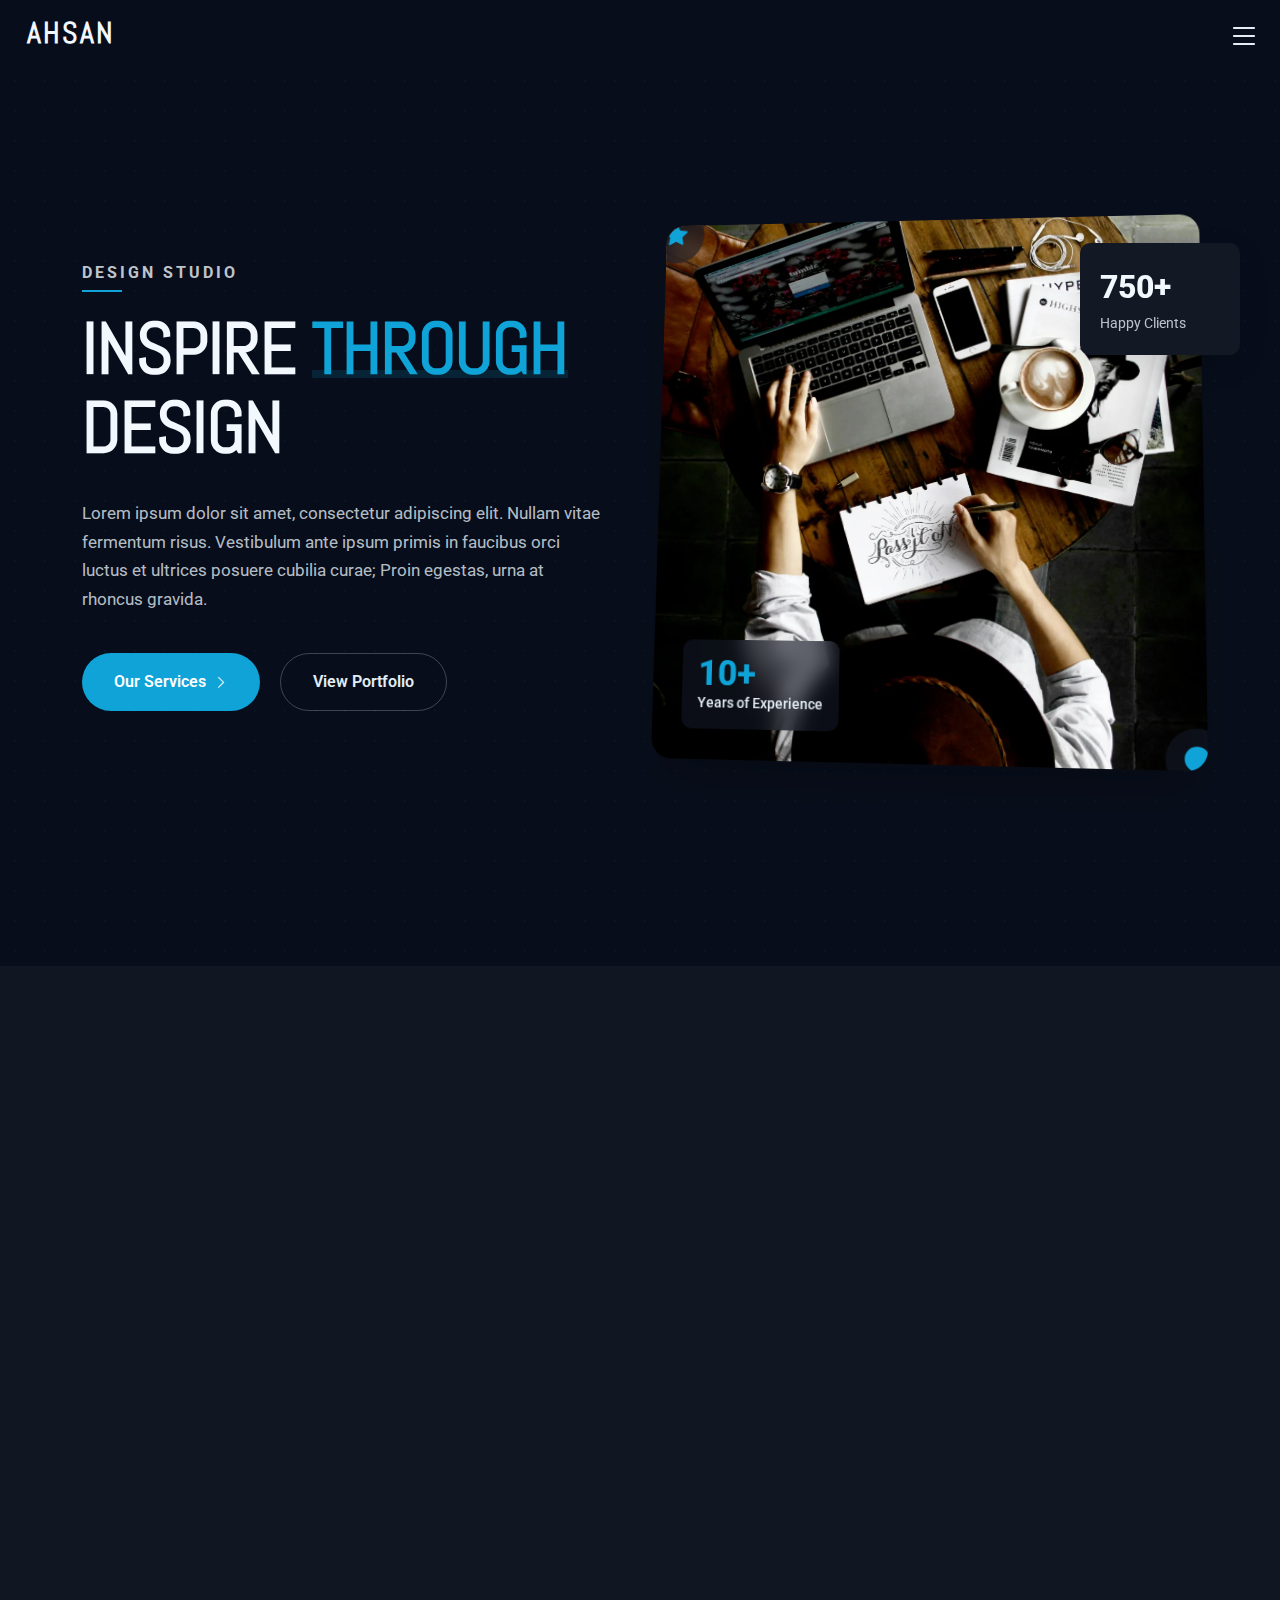
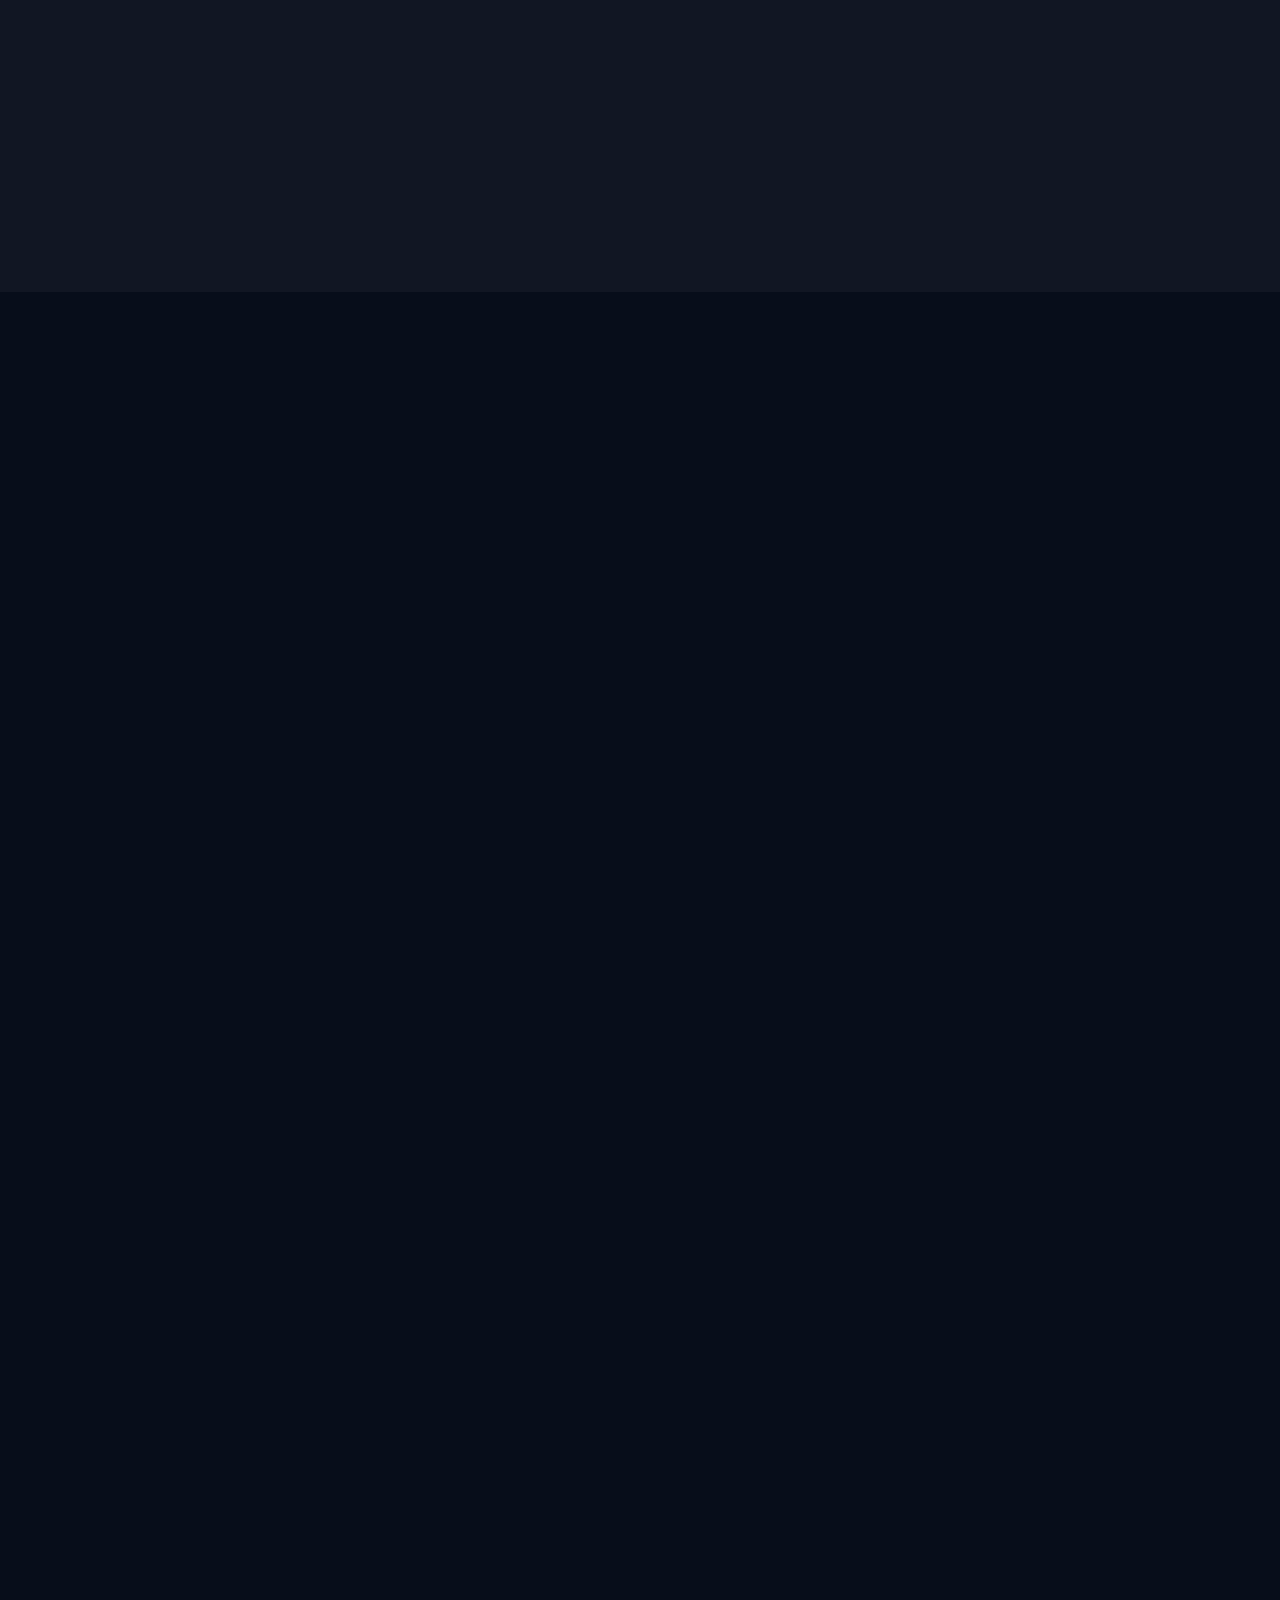
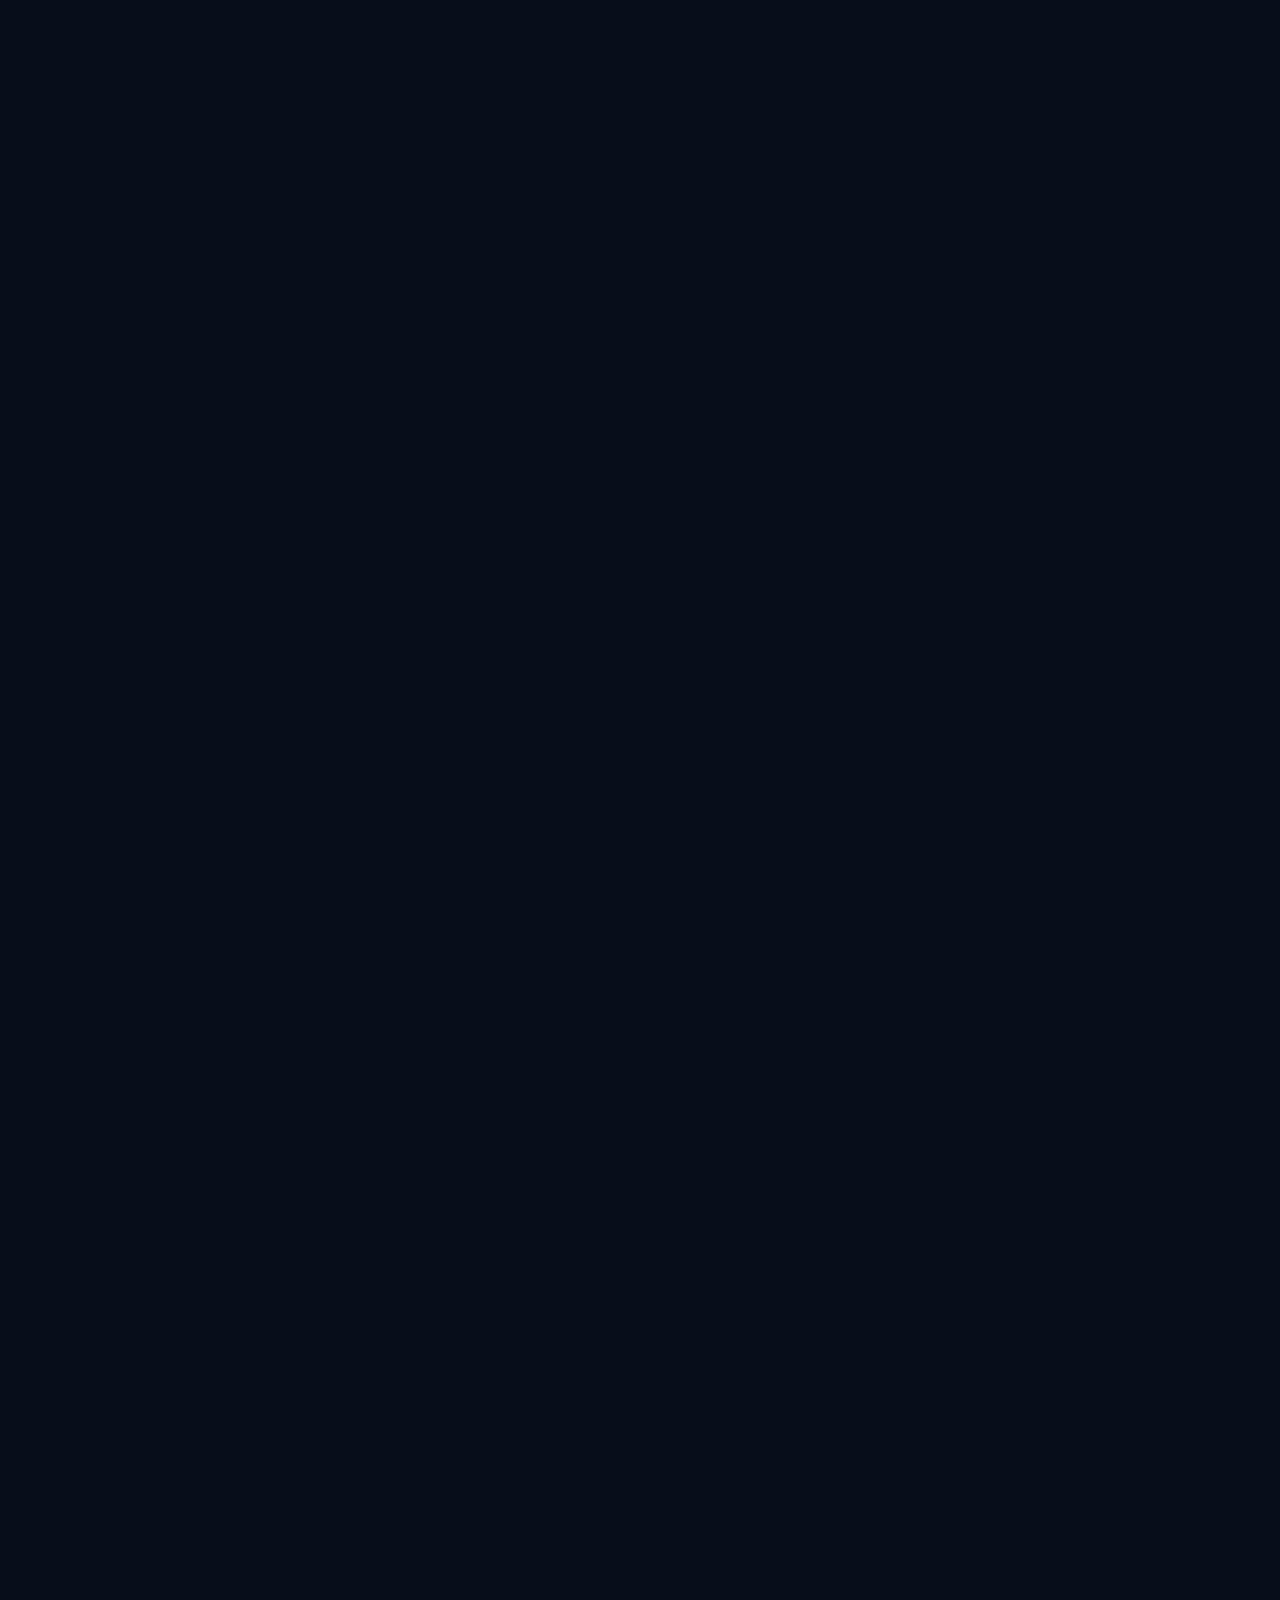
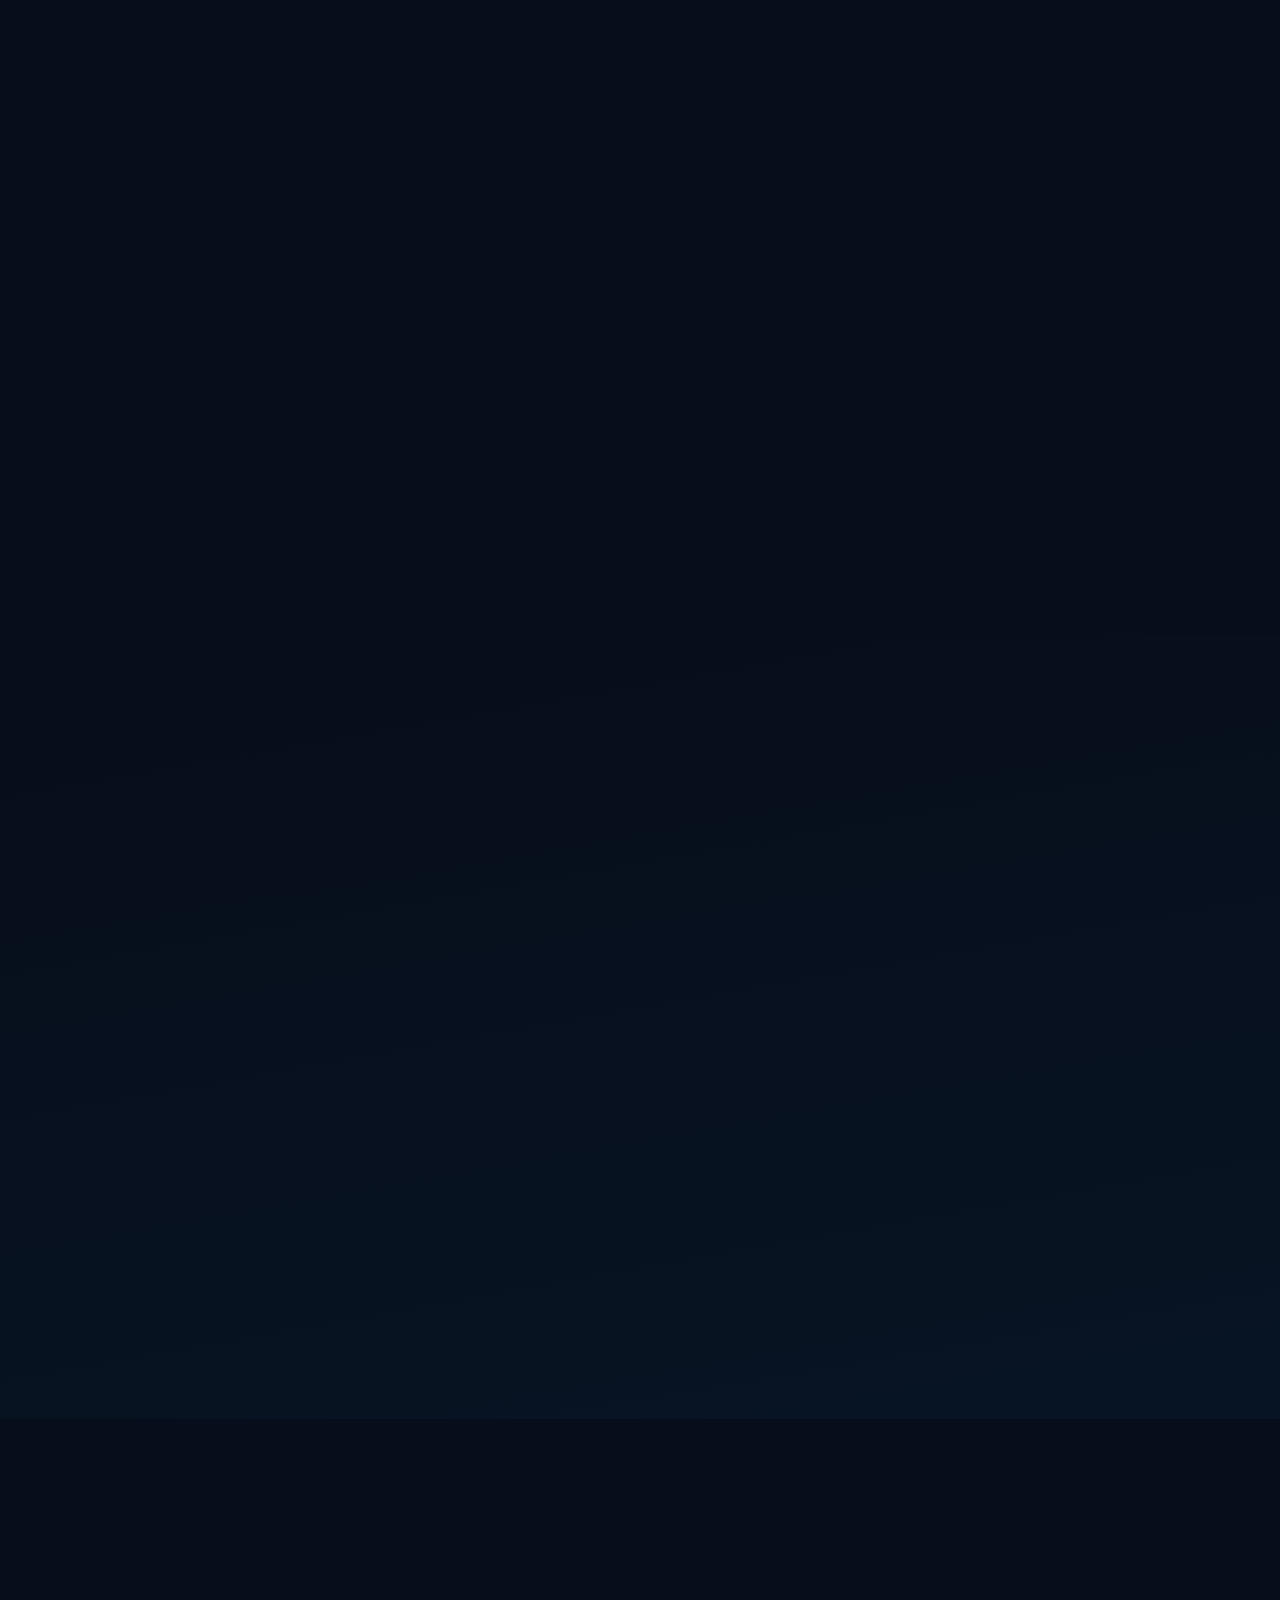
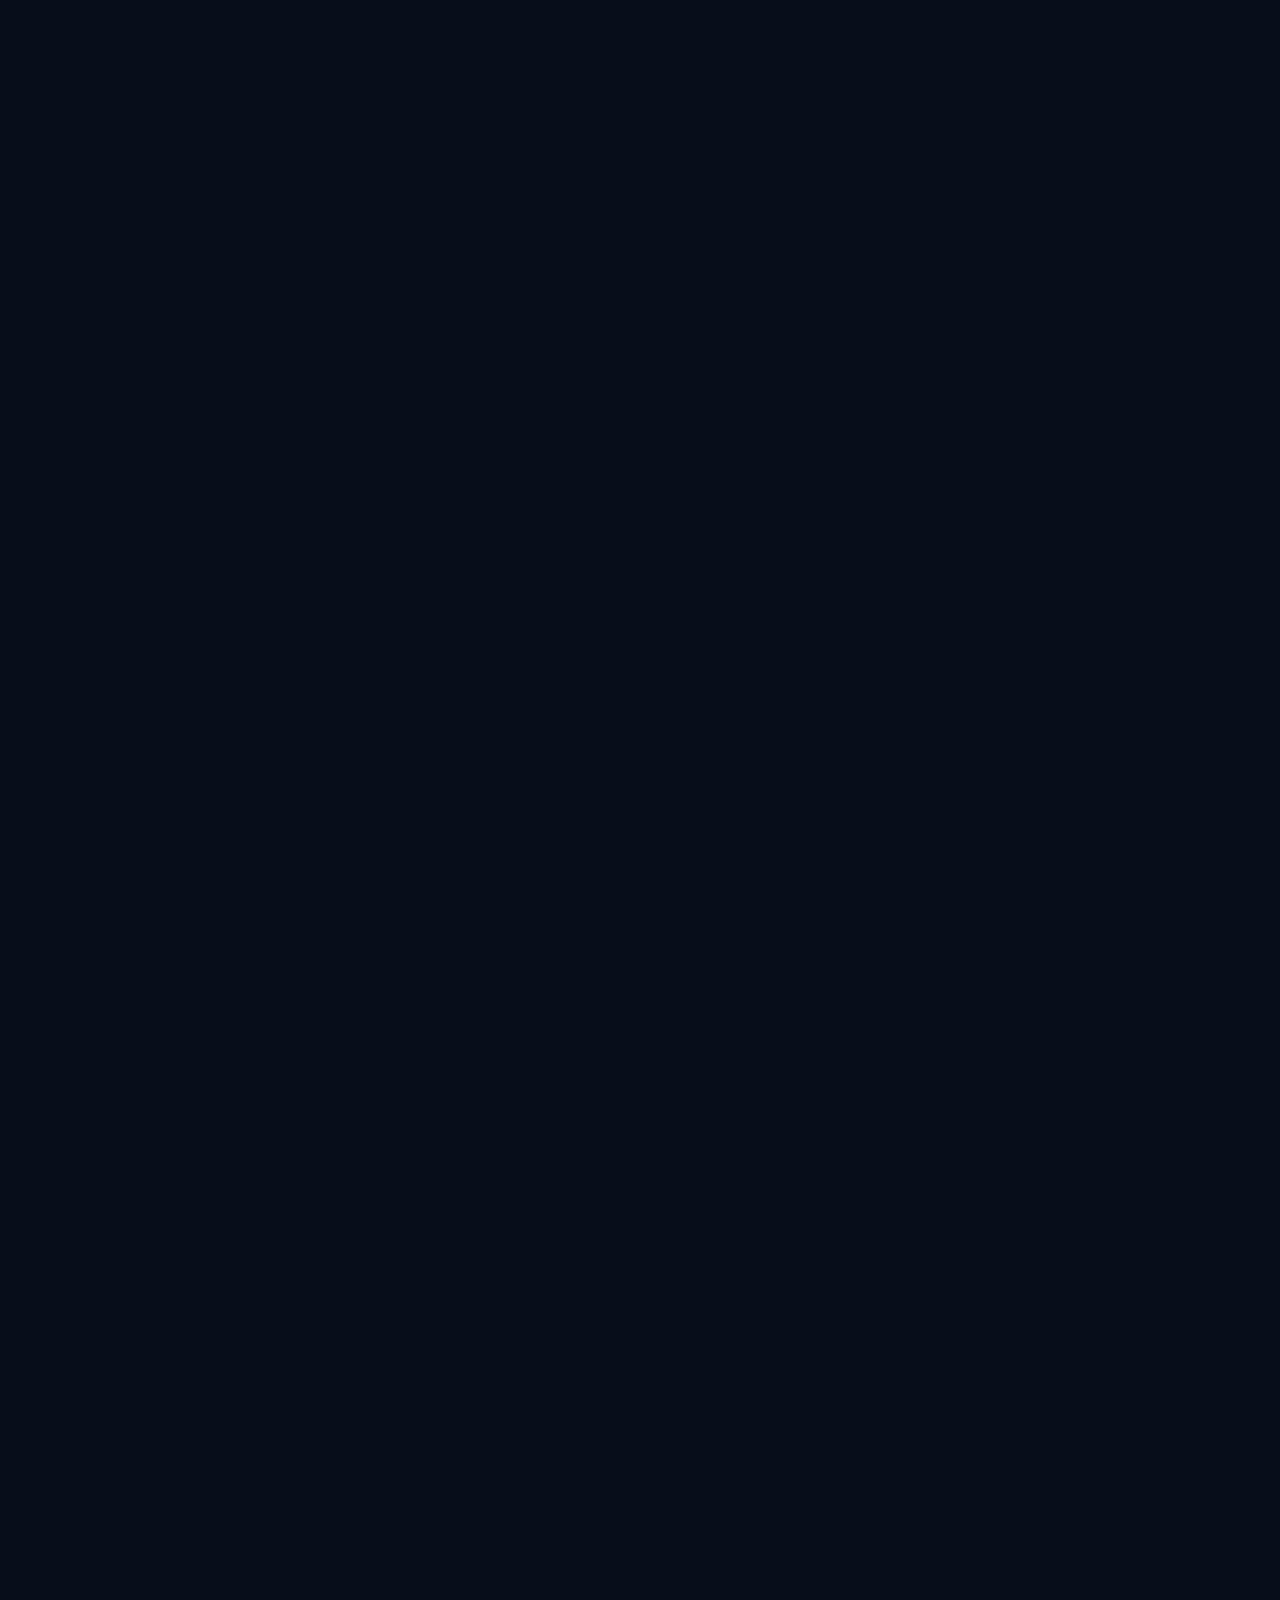
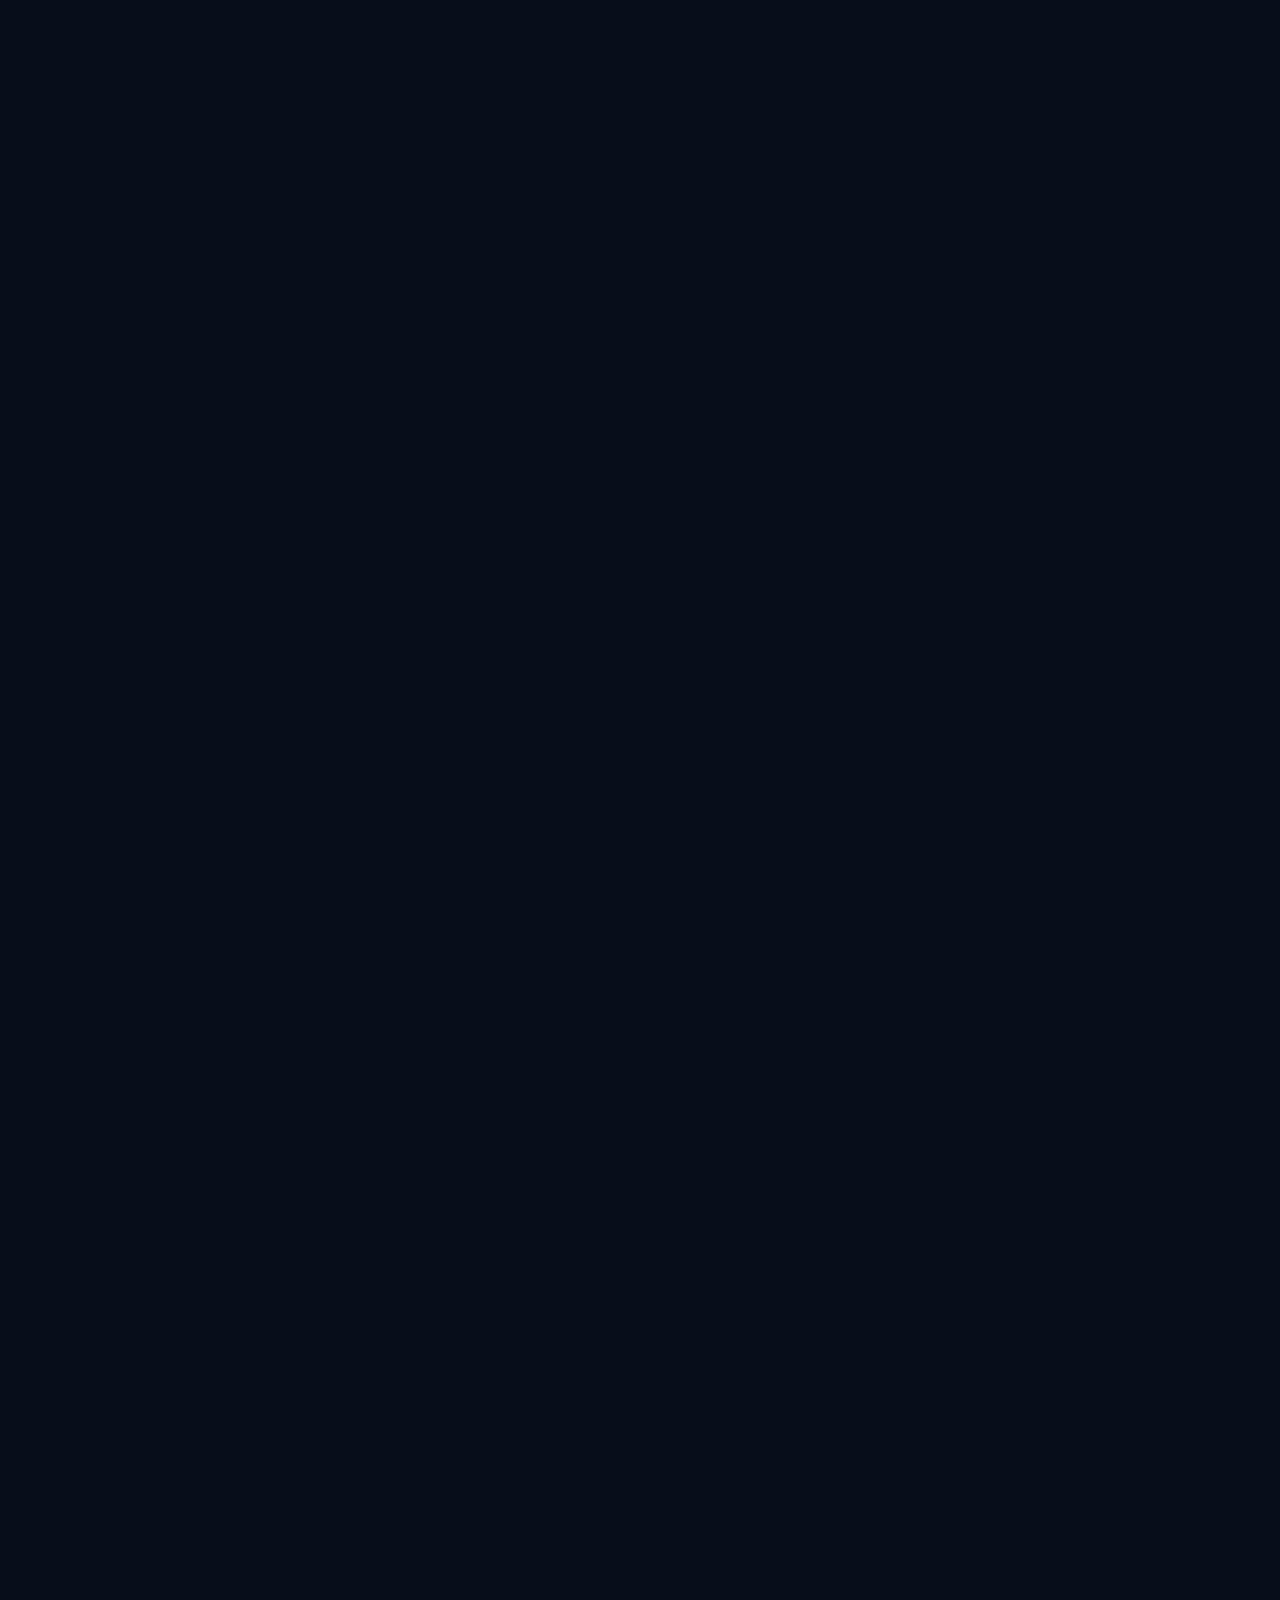
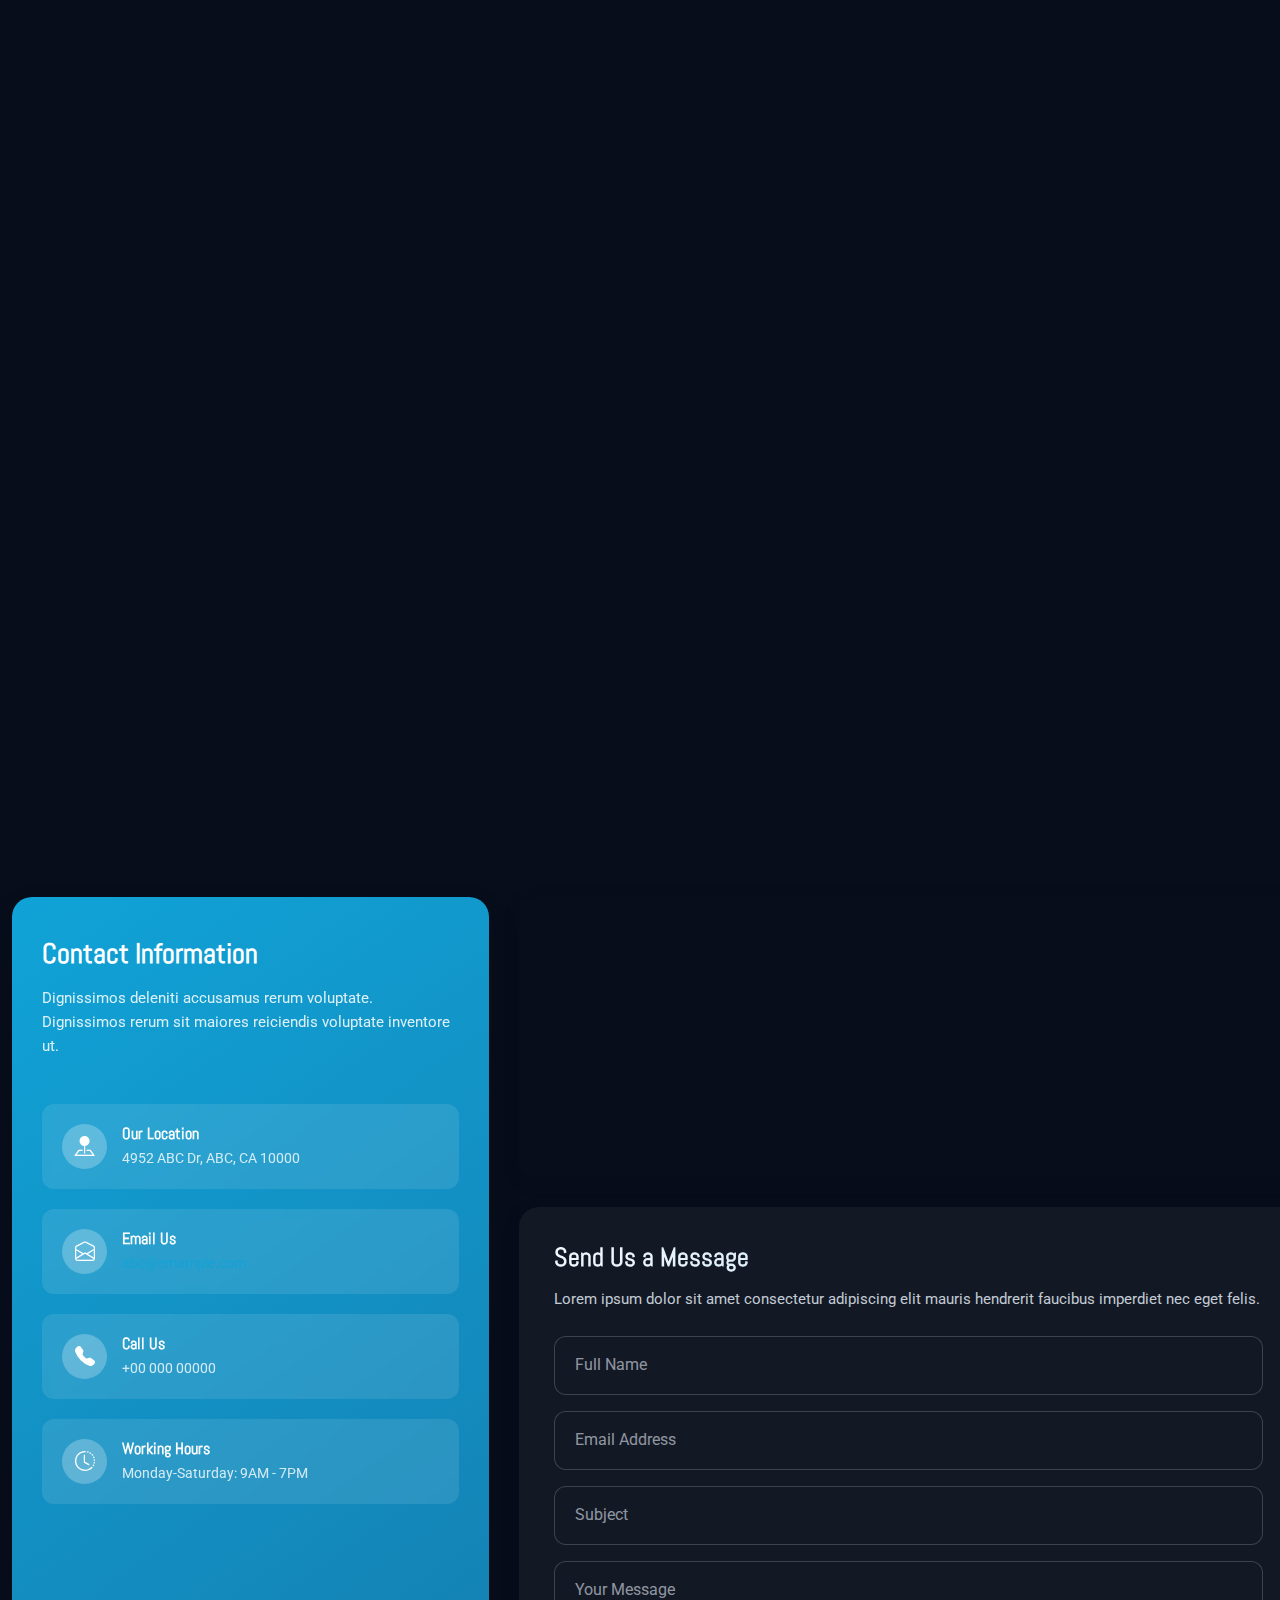
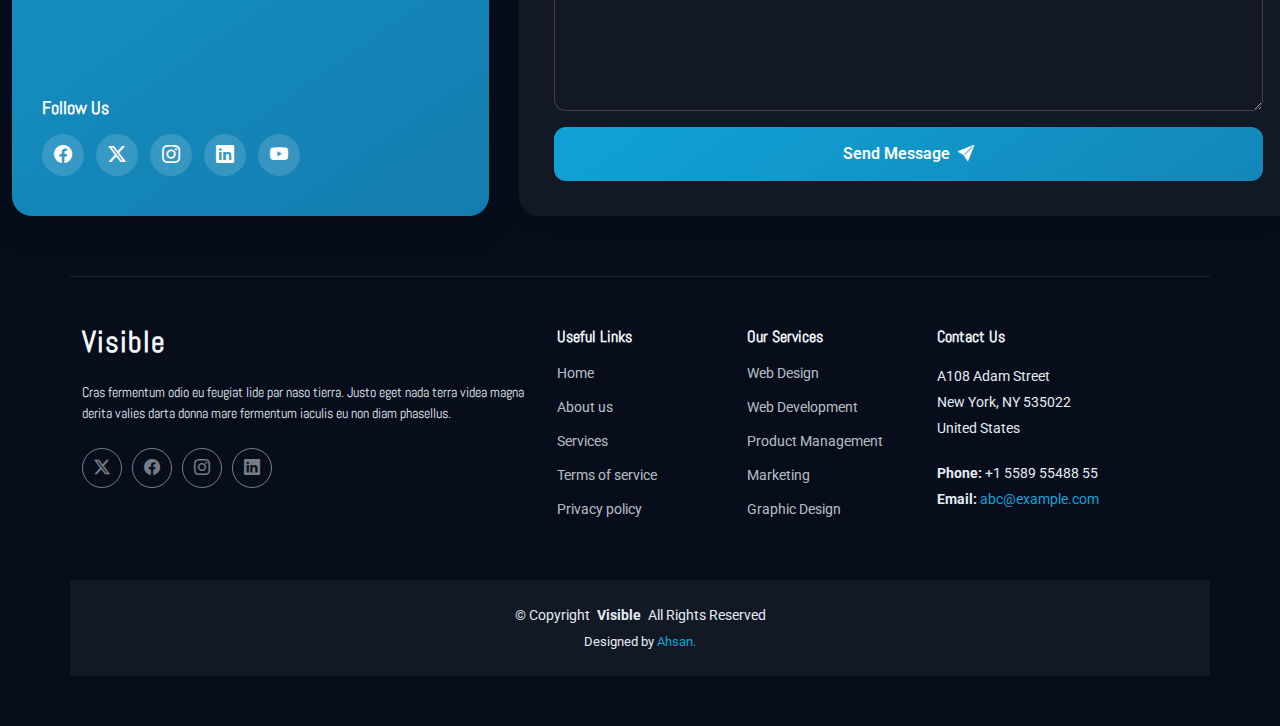
<file: index.html>
<!DOCTYPE html>
<html lang="en">

<head>
    <meta charset="utf-8">
    <meta content="width=device-width, initial-scale=1.0" name="viewport">
    <title>Ahsan - Bootstrap Template</title>
    <meta name="description" content="">
    <meta name="keywords" content="">

    <meta name="robots" content="noindex, nofollow">

    <!-- favicon -->
    <link rel="icon" href="assets/img/android-chrome-512x512.png">

    <!-- Fonts -->
    <link href="https://fonts.googleapis.com" rel="preconnect">
    <link href="https://fonts.gstatic.com" rel="preconnect" crossorigin>
    <link
        href="https://fonts.googleapis.com/css2?family=Roboto:ital,wght@0,100;0,300;0,400;0,500;0,700;0,900;1,100;1,300;1,400;1,500;1,700;1,900&family=Mukta:wght@200;300;400;500;600;700;800&family=Abel:wght@400&display=swap"
        rel="stylesheet">

    <!-- Vendor CSS Files -->
    <link href="assets/css/bootstrap.min.css" rel="stylesheet">
    <link href="assets/css/bootstrap-icons.css" rel="stylesheet">
    <link href="assets/css/aos.css" rel="stylesheet">
    <link href="assets/css/swiper-bundle.min.css" rel="stylesheet">
    <link href="assets/css/glightbox.min.css" rel="stylesheet">

    <link rel="stylesheet" href="https://cdn.jsdelivr.net/npm/bootstrap-icons@1.13.1/font/bootstrap-icons.min.css">
    <!-- Main CSS File -->
    <link href="assets/css/main.css" rel="stylesheet">

</head>

<body class="index-page">

    <header id="header" class="header d-flex align-items-center position-relative">
        <div class="container-fluid position-relative d-flex align-items-center justify-content-between">

            <a href="index.html" class="logo d-flex align-items-center">
                <!-- Uncomment the line below if you also wish to use an image logo -->
                <!-- <img src="assets/img/logo.webp" alt=""> -->
                <h1 class="sitename">AHSAN</h1>
            </a>

            <nav id="navmenu" class="navmenu">
                <ul>
                    <li><a href="#hero" class="active">Home</a></li>
                    <li><a href="#about">About</a></li>
                    <li><a href="#services">Services</a></li>
                    <li><a href="#portfolio">Portfolio</a></li>
                    <li><a href="#team">Team</a></li>
                    <li><a href="#contact">Contact</a></li>
                </ul>
                <i class="mobile-nav-toggle d-xl-none bi bi-list"></i>
            </nav>

        </div>
    </header>

    <main class="main">

        <!-- Hero Section -->
        <section id="hero" class="hero section">
            <div class="container">
                <div class="row align-items-center">
                    <div class="col-lg-6 hero-content" data-aos="fade-up" data-aos-delay="100">
                        <div class="subtitle">
                            <span>DESIGN STUDIO</span>
                        </div>

                        <h1 class="title">
                            INSPIRE <span class="highlight">THROUGH</span> DESIGN
                        </h1>

                        <div class="description">
                            <p>Lorem ipsum dolor sit amet, consectetur adipiscing elit. Nullam vitae fermentum risus.
                                Vestibulum ante ipsum primis in faucibus orci luctus et ultrices posuere cubilia curae;
                                Proin egestas, urna at rhoncus gravida.</p>
                        </div>

                        <div class="hero-buttons">
                            <a href="#services" class="primary-btn">
                                Our Services
                                <i class="bi bi-chevron-right"></i>
                            </a>
                            <a href="#portfolio" class="secondary-btn">
                                View Portfolio
                            </a>
                        </div>
                    </div>

                    <div class="col-lg-6 hero-visual" data-aos="fade-up" data-aos-delay="200">
                        <div class="image-wrapper">
                            <img src="assets/img/misc-square-16.webp" alt="Creative Design" class="main-image">

                            <div class="floating-element top-left">
                                <i class="bi bi-star-fill"></i>
                            </div>

                            <div class="floating-element bottom-right">
                                <i class="bi bi-circle-fill"></i>
                            </div>

                            <div class="experience-badge">
                                <span class="years">10+</span>
                                <span class="text">Years of Experience</span>
                            </div>
                        </div>

                        <div class="client-counter">
                            <div class="counter-number">
                                <span>750+</span>
                            </div>
                            <div class="counter-text">
                                <span>Happy Clients</span>
                            </div>
                        </div>
                    </div>
                </div>
            </div>
        </section>
        <!-- /Hero Section -->

        <!-- About Section -->
        <section id="about" class="about section light-background">

            <!-- Section Title -->
            <div class="container section-title" data-aos="fade-up">
                <span class="description-title">About</span>
                <h2>About</h2>
                <p>Necessitatibus eius consequatur ex aliquid fuga eum quidem sint consectetur velit</p>
            </div>
            <!-- End Section Title -->

            <div class="container" data-aos="fade-up" data-aos-delay="100">

                <div class="row align-items-center gy-5">
                    <div class="col-lg-6" data-aos="fade-up" data-aos-delay="100">
                        <div class="about-image-wrapper position-relative">
                            <img src="assets/img/about-8.webp" alt="About Us" class="img-fluid rounded-4">
                            <div class="mission-card">
                                <div class="mission-icon">
                                    <i class="bi bi-lightbulb"></i>
                                </div>
                                <div class="mission-content">
                                    <h4>Our Purpose</h4>
                                    <p>Focus on delivering creative solutions that empower businesses to grow and
                                        succeed.</p>
                                </div>
                            </div>
                        </div>
                    </div>

                    <div class="col-lg-6" data-aos="fade-up" data-aos-delay="200">
                        <div class="about-content ps-lg-4">
                            <div class="tag-badge" data-aos="fade-up" data-aos-delay="100">COMPANY OVERVIEW</div>
                            <h2 class="mb-4" data-aos="fade-up" data-aos-delay="200">Discover our journey and future
                                aspirations towards innovation and success</h2>

                            <div class="about-info" data-aos="fade-up" data-aos-delay="300">
                                <p>Explore how we have developed our unique approach to tackle complex challenges and
                                    provide exceptional service across various industries. Our dedicated team works
                                    tirelessly to ensure client satisfaction.</p>
                                <p>Through continuous learning and adaptation, we strive to stay at the forefront of
                                    technology and market trends, ensuring our solutions are always relevant and
                                    effective.</p>
                            </div>

                            <h4 class="values-title mt-4 mb-3" data-aos="fade-up" data-aos-delay="400">Fundamental
                                Principles</h4>

                            <div class="values-list" data-aos="fade-up" data-aos-delay="500">
                                <div class="value-item">
                                    <div class="value-icon"><i class="bi bi-check2"></i></div>
                                    <span class="value-text">Trustworthiness</span>
                                </div>
                                <div class="value-item">
                                    <div class="value-icon"><i class="bi bi-check2"></i></div>
                                    <span class="value-text">Quality</span>
                                </div>
                                <div class="value-item">
                                    <div class="value-icon"><i class="bi bi-check2"></i></div>
                                    <span class="value-text">Creativity</span>
                                </div>
                                <div class="value-item">
                                    <div class="value-icon"><i class="bi bi-check2"></i></div>
                                    <span class="value-text">Response</span>
                                </div>
                                <div class="value-item">
                                    <div class="value-icon"><i class="bi bi-check2"></i></div>
                                    <span class="value-text">Collaboration</span>
                                </div>
                                <div class="value-item">
                                    <div class="value-icon"><i class="bi bi-check2"></i></div>
                                    <span class="value-text">Growth Mindset</span>
                                </div>
                            </div>
                        </div>
                    </div>
                </div>

            </div>

        </section><!-- /About Section -->

        <!-- Stats Section -->
        <section id="stats" class="stats section">

            <div class="container" data-aos="fade-up" data-aos-delay="100">

                <div class="row justify-content-center">
                    <div class="col-lg-10">
                        <div class="stats-wrapper">
                            <div class="stats-item" data-aos="zoom-in" data-aos-delay="150">
                                <div class="icon-wrapper">
                                    <i class="bi bi-emoji-smile"></i>
                                </div>
                                <span data-purecounter-start="0" data-purecounter-end="232"
                                    data-purecounter-duration="1" class="purecounter"></span>
                                <p>Happy Clients</p>
                            </div><!-- End Stats Item -->

                            <div class="stats-item" data-aos="zoom-in" data-aos-delay="200">
                                <div class="icon-wrapper">
                                    <i class="bi bi-journal-richtext"></i>
                                </div>
                                <span data-purecounter-start="0" data-purecounter-end="521"
                                    data-purecounter-duration="1" class="purecounter"></span>
                                <p>Projects</p>
                            </div><!-- End Stats Item -->

                            <div class="stats-item" data-aos="zoom-in" data-aos-delay="250">
                                <div class="icon-wrapper">
                                    <i class="bi bi-headset"></i>
                                </div>
                                <span data-purecounter-start="0" data-purecounter-end="1463"
                                    data-purecounter-duration="1" class="purecounter"></span>
                                <p>Hours Of Support</p>
                            </div><!-- End Stats Item -->

                            <div class="stats-item" data-aos="zoom-in" data-aos-delay="300">
                                <div class="icon-wrapper">
                                    <i class="bi bi-people"></i>
                                </div>
                                <span data-purecounter-start="0" data-purecounter-end="15" data-purecounter-duration="1"
                                    class="purecounter"></span>
                                <p>Hard Workers</p>
                            </div><!-- End Stats Item -->
                        </div>
                    </div>
                </div>

            </div>

        </section><!-- /Stats Section -->

        <!-- Services Section -->
        <section id="services" class="services section">

            <!-- Section Title -->
            <div class="container section-title" data-aos="fade-up">
                <span class="description-title">Services</span>
                <h2>Services</h2>
                <p>Necessitatibus eius consequatur ex aliquid fuga eum quidem sint consectetur velit</p>
            </div><!-- End Section Title -->

            <div class="container" data-aos="fade-up" data-aos-delay="100">

                <div class="services-header">
                    <div class="row">
                        <div class="col-lg-9" data-aos="fade-right">
                            <div class="services-intro">
                                <div class="services-tag">Strategic Consulting</div>
                                <h2>Transform Your Business With Expert Consulting Solutions</h2>
                                <p>We help organizations navigate complex challenges, identify growth opportunities, and
                                    implement effective strategies to achieve sustainable success in today's competitive
                                    landscape.</p>
                                <p>Lorem ipsum dolor sit amet, consectetur adipiscing elit. Nullam vehicula metus at
                                    libero finibus, in egestas nibh imperdiet. Proin condimentum fermentum ex, vitae
                                    malesuada risus scelerisque eu. Vestibulum ante ipsum primis in faucibus orci luctus
                                    et ultrices posuere cubilia curae; Donec gravida vestibulum ante, eget faucibus
                                    magna pulvinar vel. Cras consectetur ornare lectus, nec volutpat enim accumsan vel.
                                    Fusce facilisis sagittis purus, non malesuada augue dignissim ut. Integer
                                    scelerisque nibh quis diam pharetra, id ullamcorper ligula finibus.</p>
                            </div>
                        </div>
                        <div class="col-lg-3" data-aos="fade-left">
                            <div class="services-stats">
                                <div class="stat-item">
                                    <span class="stat-number">500+</span>
                                    <span class="stat-label">Projects Completed</span>
                                </div>
                                <div class="stat-item">
                                    <span class="stat-number">98%</span>
                                    <span class="stat-label">Client Satisfaction</span>
                                </div>
                                <div class="stat-item">
                                    <span class="stat-number">15+</span>
                                    <span class="stat-label">Years Experience</span>
                                </div>
                            </div>
                        </div>
                    </div>
                </div>

                <div class="row g-4">
                    <div class="col-lg-3 col-md-6" data-aos="fade-up" data-aos-delay="100">
                        <div class="service-card">
                            <div class="service-card-inner">
                                <div class="service-icon">
                                    <i class="bi bi-lightbulb"></i>
                                </div>
                                <h3>Strategy Development</h3>
                                <p>Develop comprehensive business strategies aligned with your vision, market dynamics,
                                    and organizational capabilities to drive sustainable growth.</p>
                            </div>
                        </div>
                    </div>

                    <div class="col-lg-3 col-md-6" data-aos="fade-up" data-aos-delay="200">
                        <div class="service-card">
                            <div class="service-card-inner">
                                <div class="service-icon">
                                    <i class="bi bi-bar-chart"></i>
                                </div>
                                <h3>Performance Optimization</h3>
                                <p>Identify operational inefficiencies and implement targeted improvements to enhance
                                    productivity, reduce costs, and maximize business performance.</p>
                            </div>
                        </div>
                    </div>

                    <div class="col-lg-3 col-md-6" data-aos="fade-up" data-aos-delay="300">
                        <div class="service-card">
                            <div class="service-card-inner">
                                <div class="service-icon">
                                    <i class="bi bi-people"></i>
                                </div>
                                <h3>Organizational Development</h3>
                                <p>Build high-performing teams and effective organizational structures that foster
                                    innovation, collaboration, and adaptability in changing markets.</p>
                            </div>
                        </div>
                    </div>

                    <div class="col-lg-3 col-md-6" data-aos="fade-up" data-aos-delay="400">
                        <div class="service-card">
                            <div class="service-card-inner">
                                <div class="service-icon">
                                    <i class="bi bi-graph-up-arrow"></i>
                                </div>
                                <h3>Market Expansion</h3>
                                <p>Identify and capitalize on new market opportunities through data-driven analysis,
                                    competitive intelligence, and strategic entry planning.</p>
                            </div>
                        </div>
                    </div>
                </div>

            </div>

        </section>
        <!-- /Services Section -->

        <!-- Features Section -->
        <section id="features" class="features section">

            <div class="container section-title" data-aos="fade-up">
                <span class="description-title">Features</span>
                <h2>Features</h2>
                <p>Necessitatibus eius consequatur ex aliquid fuga eum quidem sint consectetur velit</p>
            </div>

            <div class="container" data-aos="fade-up" data-aos-delay="100">

                <div class="features-overview">
                    <div class="main-heading" data-aos="fade-right" data-aos-delay="200">
                        <h2>Integrated Business Framework</h2>
                        <p>Leveraging cutting-edge technology provides the foundation for comprehensive operational
                            excellence across all your divisions.</p>
                        <p>Our robust architecture seamlessly integrates diverse systems, streamlining workflows and
                            boosting productivity to unprecedented levels.</p>
                        <p>Gain actionable insights through sophisticated analytics and reporting tools, empowering
                            informed decision-making at every turn.</p>
                        <p>Experience enhanced efficiency and scalability designed to grow with your evolving business
                            demands</p>
                        <div class="achievement-badges">
                            <div class="achievement">
                                <span class="achievement-icon">
                                    <i class="bi bi-shield-check"></i>
                                </span>
                                <div class="achievement-info">
                                    <span class="achievement-value">95%</span>
                                    <span class="achievement-label">Client Retention</span>
                                </div>
                            </div>
                            <div class="achievement">
                                <span class="achievement-icon">
                                    <i class="bi bi-clock-history"></i>
                                </span>
                                <div class="achievement-info">
                                    <span class="achievement-value">Around-the-Clock</span>
                                    <span class="achievement-label">Dedicated Support</span>
                                </div>
                            </div>
                        </div>
                    </div>

                    <div class="features-card-wrapper" data-aos="fade-left" data-aos-delay="300">
                        <div class="features-row">
                            <div class="feature-card feature-primary" data-aos="zoom-in" data-aos-delay="200">
                                <div class="feature-icon">
                                    <i class="bi bi-shield-lock"></i>
                                </div>
                                <div class="feature-details">
                                    <h3>Fortified Digital Security</h3>
                                    <p>Secure your critical assets with our advanced, multi-layered security protocols.
                                    </p>
                                    <div class="feature-status active">
                                        <span class="status-indicator"></span>
                                        <span class="status-text">Deployed</span>
                                    </div>
                                </div>
                            </div>

                            <div class="feature-card" data-aos="zoom-in" data-aos-delay="300">
                                <div class="feature-icon">
                                    <i class="bi bi-cloud-arrow-up"></i>
                                </div>
                                <div class="feature-details">
                                    <h3>Seamless Cloud Migration</h3>
                                    <p>Migrate your operations effortlessly to the cloud for enhanced flexibility and
                                        access.</p>
                                    <div class="feature-status pending">
                                        <span class="status-indicator"></span>
                                        <span class="status-text">In Development</span>
                                    </div>
                                </div>
                            </div>
                        </div>

                        <div class="features-row">
                            <div class="feature-card" data-aos="zoom-in" data-aos-delay="400">
                                <div class="feature-icon">
                                    <i class="bi bi-database-check"></i>
                                </div>
                                <div class="feature-details">
                                    <h3>Superior Data Governance</h3>
                                    <p>Manage and protect your data with robust compliance and integrity measures.</p>
                                    <div class="feature-status active">
                                        <span class="status-indicator"></span>
                                        <span class="status-text">Operational</span>
                                    </div>
                                </div>
                            </div>

                            <div class="feature-card" data-aos="zoom-in" data-aos-delay="500">
                                <div class="feature-icon">
                                    <i class="bi bi-cpu"></i>
                                </div>
                                <div class="feature-details">
                                    <h3>Intelligent Automation</h3>
                                    <p>Automate complex processes and drive innovation with AI-powered insights.</p>
                                    <div class="feature-status scheduled">
                                        <span class="status-indicator"></span>
                                        <span class="status-text">Scheduled</span>
                                    </div>
                                </div>
                            </div>
                        </div>
                    </div>
                </div>

                <div class="additional-features" data-aos="fade-up" data-aos-delay="100">
                    <div class="row gx-4 gy-4">
                        <div class="col-lg-4 col-md-6" data-aos="fade-up" data-aos-delay="200">
                            <div class="additional-feature-card">
                                <div class="icon-container">
                                    <i class="bi bi-gear-wide-connected"></i>
                                </div>
                                <h4>Workflow Optimization</h4>
                                <p>Streamline your daily operations through intelligent, automated workflow solutions.
                                </p>
                                <div class="feature-tag active">
                                    <i class="bi bi-check-circle"></i> Active
                                </div>
                            </div>
                        </div>

                        <div class="col-lg-4 col-md-6" data-aos="fade-up" data-aos-delay="300">
                            <div class="additional-feature-card">
                                <div class="icon-container">
                                    <i class="bi bi-bar-chart-line"></i>
                                </div>
                                <h4>Performance Monitoring</h4>
                                <p>Monitor key metrics and identify growth opportunities with detailed performance
                                    analytics.</p>
                                <div class="feature-tag pending">
                                    <i class="bi bi-arrow-repeat"></i> Pending
                                </div>
                            </div>
                        </div>

                        <div class="col-lg-4 col-md-6" data-aos="fade-up" data-aos-delay="400">
                            <div class="additional-feature-card">
                                <div class="icon-container">
                                    <i class="bi bi-graph-up-arrow"></i>
                                </div>
                                <h4>Strategic Growth</h4>
                                <p>Develop strategies and implement tactics for achieving sustainable revenue expansion.
                                </p>
                                <div class="feature-tag scheduled">
                                    <i class="bi bi-calendar-check"></i> Planned
                                </div>
                            </div>
                        </div>
                    </div>
                </div>
            </div>

        </section>
        <!-- /Features Section -->

        <!-- Features Alt Section -->
        <section id="features-alt" class="features-alt section">

            <div class="container" data-aos="fade-up" data-aos-delay="100">

                <div class="row g-4">
                    <div class="col-lg-4">
                        <ul class="nav nav-tabs flex-column" role="tablist" data-aos="fade-right" data-aos-delay="200">
                            <li class="nav-item">
                                <a class="nav-link active" data-bs-toggle="tab" data-bs-target="#features-alt-tab-1"
                                    role="tab">
                                    <div class="d-flex align-items-center">
                                        <div class="icon-box">
                                            <i class="bi bi-people"></i>
                                        </div>
                                        <div class="ms-3">
                                            <h4>Vestibulum ante ipsum</h4>
                                            <p>Proin iaculis purus consequat</p>
                                        </div>
                                    </div>
                                </a>
                            </li>
                            <li class="nav-item">
                                <a class="nav-link" data-bs-toggle="tab" data-bs-target="#features-alt-tab-2"
                                    role="tab">
                                    <div class="d-flex align-items-center">
                                        <div class="icon-box">
                                            <i class="bi bi-heart"></i>
                                        </div>
                                        <div class="ms-3">
                                            <h4>Curabitur aliquet quam</h4>
                                            <p>Nulla quis lorem ut libero</p>
                                        </div>
                                    </div>
                                </a>
                            </li>
                            <li class="nav-item">
                                <a class="nav-link" data-bs-toggle="tab" data-bs-target="#features-alt-tab-3"
                                    role="tab">
                                    <div class="d-flex align-items-center">
                                        <div class="icon-box">
                                            <i class="bi bi-house-heart"></i>
                                        </div>
                                        <div class="ms-3">
                                            <h4>Luna stride flared</h4>
                                            <p>Sed ut perspiciatis unde omnis</p>
                                        </div>
                                    </div>
                                </a>
                            </li>
                            <li class="nav-item">
                                <a class="nav-link" data-bs-toggle="tab" data-bs-target="#features-alt-tab-4"
                                    role="tab">
                                    <div class="d-flex align-items-center">
                                        <div class="icon-box">
                                            <i class="bi bi-person-heart"></i>
                                        </div>
                                        <div class="ms-3">
                                            <h4>Quisque Velit Nisi</h4>
                                            <p>Duis aute irure dolor in</p>
                                        </div>
                                    </div>
                                </a>
                            </li>
                            <li class="nav-item">
                                <a class="nav-link" data-bs-toggle="tab" data-bs-target="#features-alt-tab-5"
                                    role="tab">
                                    <div class="d-flex align-items-center">
                                        <div class="icon-box">
                                            <i class="bi bi-briefcase"></i>
                                        </div>
                                        <div class="ms-3">
                                            <h4>Curabitur Aliquet</h4>
                                            <p>Excepteur sint occaecat cupidatat</p>
                                        </div>
                                    </div>
                                </a>
                            </li>
                        </ul>
                    </div>

                    <div class="col-lg-8">
                        <div class="tab-content" data-aos="fade-up" data-aos-delay="300">
                            <div class="tab-pane fade active show" id="features-alt-tab-1" role="tabpanel">
                                <div class="content-box">
                                    <div class="row g-4">
                                        <div class="col-lg-6">
                                            <h3>Nullam Lacinia Consectetur</h3>
                                            <p>Vestibulum ante ipsum primis in faucibus orci luctus et ultrices posuere
                                                cubilia curae; Donec velit
                                                neque, auctor sit amet aliquam vel, ullamcorper sit amet ligula.</p>
                                            <p class="highlight">Mauris blandit aliquet elit, eget tincidunt nibh
                                                pulvinar a. Vestibulum ac diam
                                                sit amet quam vehicula elementum sed sit amet dui.</p>
                                            <ul class="features-list">
                                                <li>
                                                    <i class="bi bi-check2-circle"></i>
                                                    <span>Curabitur aliquet quam id dui posuere blandit</span>
                                                </li>
                                                <li>
                                                    <i class="bi bi-check2-circle"></i>
                                                    <span>Nulla quis lorem ut libero malesuada feugiat</span>
                                                </li>
                                                <li>
                                                    <i class="bi bi-check2-circle"></i>
                                                    <span>Vestibulum ac diam sit amet quam vehicula</span>
                                                </li>
                                                <li>
                                                    <i class="bi bi-check2-circle"></i>
                                                    <span>Donec rutrum congue leo eget malesuada</span>
                                                </li>
                                            </ul>
                                        </div>
                                        <div class="col-lg-6">
                                            <div class="image-box">
                                                <img src="assets/img/misc-square-6.webp" alt="" class="img-fluid"
                                                    loading="lazy">
                                            </div>
                                        </div>
                                    </div>
                                </div>
                            </div>

                            <div class="tab-pane fade" id="features-alt-tab-2" role="tabpanel">
                                <div class="content-box">
                                    <div class="row g-4">
                                        <div class="col-lg-6">
                                            <h3>Sed Porttitor Lectus Nibh</h3>
                                            <p>Curabitur non nulla sit amet nisl tempus convallis quis ac lectus. Proin
                                                eget tortor risus.
                                                Vestibulum ante ipsum primis in faucibus.</p>
                                            <p class="highlight">Nulla quis lorem ut libero malesuada feugiat. Nulla
                                                quis lorem ut libero
                                                malesuada feugiat.</p>
                                            <ul class="features-list">
                                                <li>
                                                    <i class="bi bi-check2-circle"></i>
                                                    <span>Vivamus suscipit tortor eget felis porttitor</span>
                                                </li>
                                                <li>
                                                    <i class="bi bi-check2-circle"></i>
                                                    <span>Curabitur aliquet quam id dui posuere</span>
                                                </li>
                                                <li>
                                                    <i class="bi bi-check2-circle"></i>
                                                    <span>Nulla quis lorem ut libero malesuada</span>
                                                </li>
                                                <li>
                                                    <i class="bi bi-check2-circle"></i>
                                                    <span>Vestibulum ac diam sit amet quam</span>
                                                </li>
                                            </ul>
                                        </div>
                                        <div class="col-lg-6">
                                            <div class="image-box">
                                                <img src="assets/img/misc-square-13.webp" alt="" class="img-fluid"
                                                    loading="lazy">
                                            </div>
                                        </div>
                                    </div>
                                </div>
                            </div>

                            <div class="tab-pane fade" id="features-alt-tab-3" role="tabpanel">
                                <div class="content-box">
                                    <div class="row g-4">
                                        <div class="col-lg-6">
                                            <h3>Praesent Sapien Massa</h3>
                                            <p>Quisque velit nisi, pretium ut lacinia in, elementum id enim. Vestibulum
                                                ante ipsum primis in
                                                faucibus orci luctus et ultrices posuere cubilia Curae.</p>
                                            <p class="highlight">Donec sollicitudin molestie malesuada. Vestibulum ac
                                                diam sit amet quam vehicula
                                                elementum sed sit amet dui.</p>
                                            <ul class="features-list">
                                                <li>
                                                    <i class="bi bi-check2-circle"></i>
                                                    <span>Curabitur non nulla sit amet nisl</span>
                                                </li>
                                                <li>
                                                    <i class="bi bi-check2-circle"></i>
                                                    <span>Vestibulum ac diam sit amet quam</span>
                                                </li>
                                                <li>
                                                    <i class="bi bi-check2-circle"></i>
                                                    <span>Donec rutrum congue leo eget</span>
                                                </li>
                                                <li>
                                                    <i class="bi bi-check2-circle"></i>
                                                    <span>Nulla quis lorem ut libero</span>
                                                </li>
                                            </ul>
                                        </div>
                                        <div class="col-lg-6">
                                            <div class="image-box">
                                                <img src="assets/misc/misc-square-3.webp" alt="" class="img-fluid"
                                                    loading="lazy">
                                            </div>
                                        </div>
                                    </div>
                                </div>
                            </div>

                            <div class="tab-pane fade" id="features-alt-tab-4" role="tabpanel">
                                <div class="content-box">
                                    <div class="row g-4">
                                        <div class="col-lg-6">
                                            <h3>Curabitur Aliquet Quam</h3>
                                            <p>Donec sollicitudin molestie malesuada. Vestibulum ac diam sit amet quam
                                                vehicula elementum sed sit
                                                amet dui. Curabitur aliquet quam id dui posuere blandit.</p>
                                            <p class="highlight">Vestibulum ac diam sit amet quam vehicula elementum sed
                                                sit amet dui. Curabitur
                                                non nulla sit amet nisl tempus.</p>
                                            <ul class="features-list">
                                                <li>
                                                    <i class="bi bi-check2-circle"></i>
                                                    <span>Nulla quis lorem ut libero malesuada</span>
                                                </li>
                                                <li>
                                                    <i class="bi bi-check2-circle"></i>
                                                    <span>Curabitur aliquet quam id dui</span>
                                                </li>
                                                <li>
                                                    <i class="bi bi-check2-circle"></i>
                                                    <span>Vestibulum ac diam sit amet</span>
                                                </li>
                                                <li>
                                                    <i class="bi bi-check2-circle"></i>
                                                    <span>Donec rutrum congue leo</span>
                                                </li>
                                            </ul>
                                        </div>
                                        <div class="col-lg-6">
                                            <div class="image-box">
                                                <img src="assets/img/misc-square-5.webp" alt="" class="img-fluid"
                                                    loading="lazy">
                                            </div>
                                        </div>
                                    </div>
                                </div>
                            </div>

                            <div class="tab-pane fade" id="features-alt-tab-5" role="tabpanel">
                                <div class="content-box">
                                    <div class="row g-4">
                                        <div class="col-lg-6">
                                            <h3>Vestibulum Ante Ipsum</h3>
                                            <p>Curabitur non nulla sit amet nisl tempus convallis quis ac lectus.
                                                Quisque velit nisi, pretium ut
                                                lacinia in, elementum id enim.</p>
                                            <p class="highlight">Donec rutrum congue leo eget malesuada. Vestibulum ac
                                                diam sit amet quam vehicula
                                                elementum sed sit amet dui.</p>
                                            <ul class="features-list">
                                                <li>
                                                    <i class="bi bi-check2-circle"></i>
                                                    <span>Vivamus suscipit tortor eget felis</span>
                                                </li>
                                                <li>
                                                    <i class="bi bi-check2-circle"></i>
                                                    <span>Curabitur aliquet quam id dui</span>
                                                </li>
                                                <li>
                                                    <i class="bi bi-check2-circle"></i>
                                                    <span>Nulla quis lorem ut libero</span>
                                                </li>
                                                <li>
                                                    <i class="bi bi-check2-circle"></i>
                                                    <span>Vestibulum ac diam sit amet</span>
                                                </li>
                                            </ul>
                                        </div>
                                        <div class="col-lg-6">
                                            <div class="image-box">
                                                <img src="assets/img/misc-square-3.webp" alt="" class="img-fluid"
                                                    loading="lazy">
                                            </div>
                                        </div>
                                    </div>
                                </div>
                            </div>
                        </div>
                    </div>
                </div>

            </div>
        </section>
        <!-- /Features Alt Section -->

        <!-- Call To Action Section -->
        <section id="call-to-action" class="call-to-action section">

            <div class="container" data-aos="fade-up" data-aos-delay="100">

                <div class="cta-wrapper">
                    <div class="cta-shapes">
                        <div class="shape shape-1"></div>
                        <div class="shape shape-2"></div>
                        <div class="shape shape-3"></div>
                    </div>

                    <div class="row g-0">
                        <div class="col-lg-7">
                            <div class="cta-content p-5" data-aos="fade-right" data-aos-delay="200">
                                <span class="badge-custom" data-aos="zoom-in" data-aos-delay="300">Premium Offer</span>
                                <h2 class="mt-4 mb-4">Transform Your Experience With Our Solution</h2>
                                <p class="mb-4">Lorem ipsum dolor sit amet, consectetur adipiscing elit, sed do eiusmod
                                    tempor incididunt ut labore et dolore magna aliqua. Ut enim ad minim veniam.</p>

                                <div class="row benefits-row mb-5">
                                    <div class="col-md-6" data-aos="fade-up" data-aos-delay="400">
                                        <div class="benefit-item">
                                            <div class="icon-box">
                                                <i class="bi bi-lightning-charge-fill"></i>
                                            </div>
                                            <div class="benefit-content">
                                                <h5>Quick Setup</h5>
                                                <p>Lorem ipsum dolor sit amet, consectetur adipiscing elit.</p>
                                            </div>
                                        </div>
                                    </div>
                                    <div class="col-md-6" data-aos="fade-up" data-aos-delay="500">
                                        <div class="benefit-item">
                                            <div class="icon-box">
                                                <i class="bi bi-shield-check"></i>
                                            </div>
                                            <div class="benefit-content">
                                                <h5>Full Security</h5>
                                                <p>Sed ut perspiciatis unde omnis iste natus error sit voluptatem.</p>
                                            </div>
                                        </div>
                                    </div>
                                </div>

                                <div class="action-buttons">
                                    <a href="#" class="btn btn-primary" data-aos="fade-up" data-aos-delay="600">Start
                                        Now</a>
                                    <a href="#" class="btn btn-outline" data-aos="fade-up" data-aos-delay="700">Learn
                                        More</a>
                                    <div class="guarantee-badge" data-aos="fade-up" data-aos-delay="800">
                                        <i class="bi bi-patch-check-fill"></i>
                                        <span>30-Day Money Back</span>
                                    </div>
                                </div>
                            </div>
                        </div>

                        <div class="col-lg-5">
                            <div class="cta-image-container" data-aos="zoom-in" data-aos-delay="300">
                                <img src="assets/img/illustration-3.webp" alt="Illustration"
                                    class="img-fluid main-image">
                                <div class="floating-element element-1">
                                    <i class="bi bi-star-fill"></i>
                                    <span>4.9 Rating</span>
                                </div>
                                <div class="floating-element element-2">
                                    <i class="bi bi-people-fill"></i>
                                    <span>10k+ Users</span>
                                </div>
                                <div class="pattern-dots"></div>
                            </div>
                        </div>
                    </div>
                </div>

            </div>

        </section>
        <!-- /Call To Action Section -->

        <!-- Portfolio Section -->
        <section id="portfolio" class="portfolio section">

            <div class="container section-title" data-aos="fade-up">
                <span class="description-title">Portfolio</span>
                <h2>Portfolio</h2>
                <p>Necessitatibus eius consequatur ex aliquid fuga eum quidem sint consectetur velit</p>
            </div>

            <div class="container" data-aos="fade-up" data-aos-delay="100">

                <div class="isotope-layout" data-default-filter="*" data-layout="masonry" data-sort="original-order">

                    <div class="row">
                        <div class="col-lg-3 filter-sidebar">
                            <div class="filters-wrapper" data-aos="fade-right" data-aos-delay="150">
                                <ul class="portfolio-filters isotope-filters">
                                    <li data-filter="*" class="filter-active">All Projects</li>
                                    <li data-filter=".filter-photography">Photography</li>
                                    <li data-filter=".filter-design">Design</li>
                                    <li data-filter=".filter-automotive">Automotive</li>
                                    <li data-filter=".filter-nature">Nature</li>
                                </ul>
                            </div>
                        </div>

                        <div class="col-lg-9">
                            <div class="row gy-4 portfolio-container isotope-container" data-aos="fade-up"
                                data-aos-delay="200">

                                <div class="col-lg-6 col-md-6 portfolio-item isotope-item filter-photography">
                                    <div class="portfolio-wrap">
                                        <img src="assets/img/portfolio-portrait-1.webp" class="img-fluid"
                                            alt="Portfolio Image" loading="lazy">
                                        <div class="portfolio-info">
                                            <div class="content">
                                                <span class="category">Photography</span>
                                                <h4>Capturing Moments</h4>
                                                <div class="portfolio-links">
                                                    <a href="assets/img/portfolio-portrait-1.webp" class="glightbox"
                                                        title="Capturing Moments"><i class="bi bi-plus-lg"></i></a>
                                                    <a href="portfolio-details.html" title="More Details"><i
                                                            class="bi bi-arrow-right"></i></a>
                                                </div>
                                            </div>
                                        </div>
                                    </div>
                                </div>

                                <div class="col-lg-6 col-md-6 portfolio-item isotope-item filter-design">
                                    <div class="portfolio-wrap">
                                        <img src="assets/img/portfolio-2.webp" class="img-fluid" alt="Portfolio Image"
                                            loading="lazy">
                                        <div class="portfolio-info">
                                            <div class="content">
                                                <span class="category">Web Design</span>
                                                <h4>Woodcraft Design</h4>
                                                <div class="portfolio-links">
                                                    <a href="assets/img/portfolio-2.webp" class="glightbox"
                                                        title="Woodcraft Design"><i class="bi bi-plus-lg"></i></a>
                                                    <a href="portfolio-details.html" title="More Details"><i
                                                            class="bi bi-arrow-right"></i></a>
                                                </div>
                                            </div>
                                        </div>
                                    </div>
                                </div>

                                <div class="col-lg-6 col-md-6 portfolio-item isotope-item filter-automotive">
                                    <div class="portfolio-wrap">
                                        <img src="assets/img/portfolio-portrait-2.webp" class="img-fluid"
                                            alt="Portfolio Image" loading="lazy">
                                        <div class="portfolio-info">
                                            <div class="content">
                                                <span class="category">Automotive</span>
                                                <h4>Classic Beauty</h4>
                                                <div class="portfolio-links">
                                                    <a href="assets/img/portfolio-portrait-2.webp" class="glightbox"
                                                        title="Classic Beauty"><i class="bi bi-plus-lg"></i></a>
                                                    <a href="portfolio-details.html" title="More Details"><i
                                                            class="bi bi-arrow-right"></i></a>
                                                </div>
                                            </div>
                                        </div>
                                    </div>
                                </div>

                                <div class="col-lg-6 col-md-6 portfolio-item isotope-item filter-nature">
                                    <div class="portfolio-wrap">
                                        <img src="assets/img/portfolio-portrait-4.webp" class="img-fluid"
                                            alt="Portfolio Image" loading="lazy">
                                        <div class="portfolio-info">
                                            <div class="content">
                                                <span class="category">Nature</span>
                                                <h4>Natural Growth</h4>
                                                <div class="portfolio-links">
                                                    <a href="assets/img/portfolio-portrait-4.webp" class="glightbox"
                                                        title="Natural Growth"><i class="bi bi-plus-lg"></i></a>
                                                    <a href="portfolio-details.html" title="More Details"><i
                                                            class="bi bi-arrow-right"></i></a>
                                                </div>
                                            </div>
                                        </div>
                                    </div>
                                </div>

                                <div class="col-lg-6 col-md-6 portfolio-item isotope-item filter-photography">
                                    <div class="portfolio-wrap">
                                        <img src="assets/img/portfolio-5.webp" class="img-fluid" alt="Portfolio Image"
                                            loading="lazy">
                                        <div class="portfolio-info">
                                            <div class="content">
                                                <span class="category">Photography</span>
                                                <h4>Urban Stories</h4>
                                                <div class="portfolio-links">
                                                    <a href="assets/img/portfolio-5.webp" class="glightbox"
                                                        title="Urban Stories"><i class="bi bi-plus-lg"></i></a>
                                                    <a href="portfolio-details.html" title="More Details"><i
                                                            class="bi bi-arrow-right"></i></a>
                                                </div>
                                            </div>
                                        </div>
                                    </div>
                                </div>

                                <div class="col-lg-6 col-md-6 portfolio-item isotope-item filter-design">
                                    <div class="portfolio-wrap">
                                        <img src="assets/img/portfolio-6.webp" class="img-fluid" alt="Portfolio Image"
                                            loading="lazy">
                                        <div class="portfolio-info">
                                            <div class="content">
                                                <span class="category">Web Design</span>
                                                <h4>Digital Experience</h4>
                                                <div class="portfolio-links">
                                                    <a href="assets/img/portfolio-6.webp" class="glightbox"
                                                        title="Digital Experience"><i class="bi bi-plus-lg"></i></a>
                                                    <a href="portfolio-details.html" title="More Details"><i
                                                            class="bi bi-arrow-right"></i></a>
                                                </div>
                                            </div>
                                        </div>
                                    </div>
                                </div>

                            </div>
                        </div>
                    </div>

                </div>

            </div>

        </section>
        <!-- /Portfolio Section -->

        <!-- Pricing Section -->
        <section id="pricing" class="pricing section">

            <div class="container section-title" data-aos="fade-up">
                <span class="description-title">Pricing</span>
                <h2>Pricing</h2>
                <p>Necessitatibus eius consequatur ex aliquid fuga eum quidem sint consectetur velit</p>
            </div>

            <div class="container" data-aos="fade-up" data-aos-delay="100">

                <div class="row gy-4 justify-content-center">


                    <div class="col-lg-4 col-md-6" data-aos="fade-up" data-aos-delay="100">
                        <div class="pricing-item">
                            <div class="pricing-icon">
                                <i class="bi bi-star"></i>
                            </div>
                            <h3>Standard</h3>
                            <div class="price">
                                <span class="currency">$</span>9<span class="period">/month</span>
                            </div>
                            <p class="description">Lorem ipsum dolor sit amet, consectetur adipiscing elit. Sed do
                                eiusmod tempor.</p>
                            <ul class="features-list">
                                <li>
                                    <i class="bi bi-check2"></i>
                                    Vestibulum ante ipsum primis
                                </li>
                                <li>
                                    <i class="bi bi-check2"></i>
                                    Fusce vulputate eleifend
                                </li>
                                <li>
                                    <i class="bi bi-check2"></i>
                                    Nullam ac tortor vitae
                                </li>
                            </ul>
                            <a href="#" class="btn-pricing">Buy Now</a>
                        </div>
                    </div>

                    <div class="col-lg-4 col-md-6" data-aos="fade-up" data-aos-delay="200">
                        <div class="pricing-item featured">
                            <div class="pricing-badge">Recommended</div>
                            <div class="pricing-icon">
                                <i class="bi bi-stars"></i>
                            </div>
                            <h3>Professional</h3>
                            <div class="price">
                                <span class="currency">$</span>29<span class="period">/month</span>
                            </div>
                            <p class="description">Maecenas tempus tellus eget condimentum rhoncus semper.</p>
                            <ul class="features-list">
                                <li>
                                    <i class="bi bi-check2"></i>
                                    Donec quam felis ultricies
                                </li>
                                <li>
                                    <i class="bi bi-check2"></i>
                                    Aenean massa imperdiet
                                </li>
                                <li>
                                    <i class="bi bi-check2"></i>
                                    Cras dapibus vivamus
                                </li>
                            </ul>
                            <a href="#" class="btn-pricing">Buy Now</a>
                        </div>
                    </div>


                    <div class="col-lg-4 col-md-6" data-aos="fade-up" data-aos-delay="300">
                        <div class="pricing-item">
                            <div class="pricing-icon">
                                <i class="bi bi-star-fill"></i>
                            </div>
                            <h3>Ultimate</h3>
                            <div class="price">
                                <span class="currency">$</span>49<span class="period">/month</span>
                            </div>
                            <p class="description">Etiam rhoncus maecenas tempus tellus eget condimentum.</p>
                            <ul class="features-list">
                                <li>
                                    <i class="bi bi-check2"></i>
                                    Lorem Ipsum Dolor Ismet
                                </li>
                                <li>
                                    <i class="bi bi-check2"></i>
                                    Quisque rutrum aenean
                                </li>
                                <li>
                                    <i class="bi bi-check2"></i>
                                    Etiam ultricies nisi vel
                                </li>
                            </ul>
                            <a href="#" class="btn-pricing">Buy Now</a>
                        </div>
                    </div>

                </div>

            </div>

        </section>
        <!-- /Pricing Section -->

        <!-- Faq Section -->
        <section id="faq" class="faq section">

            <div class="container section-title" data-aos="fade-up">
                <span class="description-title">Frequently Asked Questions</span>
                <h2>Frequently Asked Questions</h2>
                <p>Necessitatibus eius consequatur ex aliquid fuga eum quidem sint consectetur velit</p>
            </div>

            <div class="container" data-aos="fade-up" data-aos-delay="100">

                <div class="row align-items-start gy-4">
                    <div class="col-lg-5" data-aos="fade-up" data-aos-delay="200">
                        <div class="faq-sidebar">
                            <div class="faq-image">
                                <img src="assets/img/illustration-5.webp" alt="FAQ Image" class="img-fluid"
                                    loading="lazy">
                            </div>
                            <div class="contact-box">
                                <h3><i class="bi bi-headset"></i> Need Assistance?</h3>
                                <p>Donec rutrum congue leo eget malesuada. Quisque velit nisi, pretium ut lacinia in,
                                    elementum id enim.</p>
                                <a href="#" class="btn-contact">Connect with Support</a>
                            </div>
                        </div>
                    </div>

                    <div class="col-lg-7">
                        <div class="faq-tabs">
                            <ul class="nav nav-pills mb-4" id="faqTabs-faq" role="tablist" data-aos="fade-up"
                                data-aos-delay="100">
                                <li class="nav-item" role="presentation">
                                    <button class="nav-link active" id="general-tab-faq" data-bs-toggle="pill"
                                        data-bs-target="#general-faq-faq" type="button" role="tab"
                                        aria-controls="general-faq-faq" aria-selected="true">General Inquiries</button>
                                </li>
                                <li class="nav-item" role="presentation">
                                    <button class="nav-link" id="account-tab-faq" data-bs-toggle="pill"
                                        data-bs-target="#account-faq-faq" type="button" role="tab"
                                        aria-controls="account-faq-faq" aria-selected="false">Account Services</button>
                                </li>
                                <li class="nav-item" role="presentation">
                                    <button class="nav-link" id="payment-tab-faq" data-bs-toggle="pill"
                                        data-bs-target="#payment-faq-faq" type="button" role="tab"
                                        aria-controls="payment-faq-faq" aria-selected="false">Billing &amp;
                                        Payments</button>
                                </li>
                            </ul>

                            <div class="tab-content" id="faqTabsContent-faq">
                                <div class="tab-pane fade show active" id="general-faq-faq" role="tabpanel"
                                    aria-labelledby="general-tab-faq">
                                    <div class="accordion" id="generalAccordion-faq">
                                        <div class="faq-item" data-aos="fade-up" data-aos-delay="150">
                                            <h3>How do I create a new account?</h3>
                                            <div class="faq-content">
                                                <p>Praesent sapien massa, convallis a pellentesque nec, egestas non
                                                    nisi. Donec sollicitudin molestie malesuada. Vestibulum ac diam sit
                                                    amet quam vehicula elementum. Curabitur arcu erat, accumsan id
                                                    imperdiet et, porttitor at sem.</p>
                                            </div>
                                            <i class="bi bi-chevron-down faq-toggle"></i>
                                        </div>

                                        <div class="faq-item" data-aos="fade-up" data-aos-delay="200">
                                            <h3>What are the system requirements?</h3>
                                            <div class="faq-content">
                                                <p>Vivamus suscipit tortor eget felis porttitor volutpat. Mauris blandit
                                                    aliquet elit, eget tincidunt nibh pulvinar a. Vestibulum ac diam sit
                                                    amet quam vehicula elementum sed sit amet dui.</p>
                                            </div>
                                            <i class="bi bi-chevron-down faq-toggle"></i>
                                        </div>

                                        <div class="faq-item" data-aos="fade-up" data-aos-delay="250">
                                            <h3>Can I access my data offline?</h3>
                                            <div class="faq-content">
                                                <p>Nulla quis lorem ut libero malesuada feugiat. Vestibulum ac diam sit
                                                    amet quam vehicula elementum sed sit amet dui. Nulla porttitor
                                                    accumsan tincidunt. Quisque velit nisi, pretium ut lacinia in,
                                                    elementum id enim.</p>
                                            </div>
                                            <i class="bi bi-chevron-down faq-toggle"></i>
                                        </div>

                                        <div class="faq-item" data-aos="fade-up" data-aos-delay="300">
                                            <h3>How do I report a bug or issue?</h3>
                                            <div class="faq-content">
                                                <p>Pellentesque in ipsum id orci porta dapibus. Nulla quis lorem ut
                                                    libero malesuada feugiat. Donec sollicitudin molestie malesuada. Sed
                                                    porttitor lectus nibh.</p>
                                            </div>
                                            <i class="bi bi-chevron-down faq-toggle"></i>
                                        </div>

                                        <div class="faq-item" data-aos="fade-up" data-aos-delay="350">
                                            <h3>What is your data privacy policy?</h3>
                                            <div class="faq-content">
                                                <p>Curabitur arcu erat, accumsan id imperdiet et, porttitor at sem.
                                                    Vestibulum ac diam sit amet quam vehicula elementum. Sed porttitor
                                                    lectus nibh.</p>
                                            </div>
                                            <i class="bi bi-chevron-down faq-toggle"></i>
                                        </div>
                                    </div>
                                </div>

                                <div class="tab-pane fade" id="account-faq-faq" role="tabpanel"
                                    aria-labelledby="account-tab-faq">
                                    <div class="accordion" id="accountAccordion-faq">
                                        <div class="faq-item" data-aos="fade-up" data-aos-delay="150">
                                            <h3>How do I reset my password?</h3>
                                            <div class="faq-content">
                                                <p>Curabitur non nulla sit amet nisl tempus convallis quis ac lectus.
                                                    Vivamus magna justo, lacinia eget consectetur sed, convallis at
                                                    tellus. Nulla quis lorem ut libero malesuada feugiat.</p>
                                            </div>
                                            <i class="bi bi-chevron-down faq-toggle"></i>
                                        </div>

                                        <div class="faq-item" data-aos="fade-up" data-aos-delay="200">
                                            <h3>How to update account information?</h3>
                                            <div class="faq-content">
                                                <p>Donec rutrum congue leo eget malesuada. Lorem ipsum dolor sit amet,
                                                    consectetur adipiscing elit. Praesent sapien massa, convallis a
                                                    pellentesque nec, egestas non nisi.</p>
                                            </div>
                                            <i class="bi bi-chevron-down faq-toggle"></i>
                                        </div>
                                    </div>
                                </div>

                                <div class="tab-pane fade" id="payment-faq-faq" role="tabpanel"
                                    aria-labelledby="payment-tab-faq">
                                    <div class="accordion" id="paymentAccordion-faq">
                                        <div class="faq-item" data-aos="fade-up" data-aos-delay="150">
                                            <h3>What payment methods are accepted?</h3>
                                            <div class="faq-content">
                                                <p>Pellentesque in ipsum id orci porta dapibus. Sed porttitor lectus
                                                    nibh. Cras ultricies ligula sed magna dictum porta. Curabitur
                                                    aliquet quam id dui posuere blandit. Vivamus magna justo, lacinia
                                                    eget consectetur sed, convallis at tellus.</p>
                                            </div>
                                            <i class="bi bi-chevron-down faq-toggle"></i>
                                        </div>

                                        <div class="faq-item" data-aos="fade-up" data-aos-delay="200">
                                            <h3>When will my payment be processed?</h3>
                                            <div class="faq-content">
                                                <p>Mauris blandit aliquet elit, eget tincidunt nibh pulvinar a. Nulla
                                                    porttitor accumsan tincidunt. Curabitur non nulla sit amet nisl
                                                    tempus convallis quis ac lectus. Quisque velit nisi, pretium ut
                                                    lacinia in.</p>
                                            </div>
                                            <i class="bi bi-chevron-down faq-toggle"></i>
                                        </div>

                                        <div class="faq-item" data-aos="fade-up" data-aos-delay="250">
                                            <h3>Can I get a refund for my purchase?</h3>
                                            <div class="faq-content">
                                                <p>Vivamus magna justo, lacinia eget consectetur sed, convallis at
                                                    tellus. Praesent sapien massa, convallis a pellentesque nec, egestas
                                                    non nisi. Donec sollicitudin molestie malesuada.</p>
                                            </div>
                                            <i class="bi bi-chevron-down faq-toggle"></i>
                                        </div>
                                    </div>
                                </div>
                            </div>
                        </div>
                    </div>
                </div>

            </div>

        </section>
        <!-- /Faq Section -->

        <!-- Team Section -->
        <section id="team" class="team section">

            <div class="container" data-aos="fade-up" data-aos-delay="100">

                <div class="team-header" data-aos="fade-up" data-aos-delay="200">
                    <div class="row align-items-center">
                        <div class="col-lg-6">
                            <h2>Our Professional Team</h2>
                            <p>Lorem ipsum dolor sit amet, consectetur adipiscing elit. Ut elit tellus luctus nec
                                ullamcorper mattis pulvinar dapibus leo.</p>
                        </div>
                        <div class="col-lg-6 d-flex justify-content-lg-end">
                            <div class="team-controls">
                                <button class="team-control-btn team-prev"><i class="bi bi-chevron-left"></i></button>
                                <button class="team-control-btn team-next"><i class="bi bi-chevron-right"></i></button>
                            </div>
                        </div>
                    </div>
                </div>

                <div class="team-slider swiper init-swiper" data-aos="fade-up" data-aos-delay="300">
                    <script type="application/json" class="swiper-config">
            {
              "loop": true,
              "speed": 700,
              "autoplay": {
                "delay": 5000
              },
              "slidesPerView": 1,
              "spaceBetween": 30,
              "navigation": {
                "nextEl": ".team-next",
                "prevEl": ".team-prev"
              },
              "breakpoints": {
                "576": {
                  "slidesPerView": 2,
                  "spaceBetween": 20
                },
                "992": {
                  "slidesPerView": 3,
                  "spaceBetween": 30
                },
                "1200": {
                  "slidesPerView": 4,
                  "spaceBetween": 30
                }
              }
            }
          </script>
                    <div class="swiper-wrapper">

                        <div class="swiper-slide">
                            <div class="team-member">
                                <div class="member-image">
                                    <img src="assets/img/person-m-3.webp" class="img-fluid" alt="" loading="lazy">
                                    <div class="member-social">
                                        <a href="#"><i class="bi bi-twitter-x"></i></a>
                                        <a href="#"><i class="bi bi-facebook"></i></a>
                                        <a href="#"><i class="bi bi-instagram"></i></a>
                                        <a href="#"><i class="bi bi-linkedin"></i></a>
                                    </div>
                                </div>
                                <div class="member-content">
                                    <h3>Marcus Wilson</h3>
                                    <span>Chief Technology Officer</span>
                                    <p>Lorem ipsum dolor sit amet, consectetur adipiscing elit. Ut elit tellus, luctus
                                        nec.</p>
                                </div>
                            </div>
                        </div>

                        <div class="swiper-slide">
                            <div class="team-member">
                                <div class="member-image">
                                    <img src="assets/img/person-f-5.webp" class="img-fluid" alt="" loading="lazy">
                                    <div class="member-social">
                                        <a href="#"><i class="bi bi-twitter-x"></i></a>
                                        <a href="#"><i class="bi bi-facebook"></i></a>
                                        <a href="#"><i class="bi bi-instagram"></i></a>
                                        <a href="#"><i class="bi bi-linkedin"></i></a>
                                    </div>
                                </div>
                                <div class="member-content">
                                    <h3>Sophia Reynolds</h3>
                                    <span>Product Designer</span>
                                    <p>Duis aute irure dolor in reprehenderit in voluptate velit esse cillum dolore eu
                                        fugiat.</p>
                                </div>
                            </div>
                        </div>

                        <div class="swiper-slide">
                            <div class="team-member">
                                <div class="member-image">
                                    <img src="assets/img/person-m-8.webp" class="img-fluid" alt="" loading="lazy">
                                    <div class="member-social">
                                        <a href="#"><i class="bi bi-twitter-x"></i></a>
                                        <a href="#"><i class="bi bi-facebook"></i></a>
                                        <a href="#"><i class="bi bi-instagram"></i></a>
                                        <a href="#"><i class="bi bi-linkedin"></i></a>
                                    </div>
                                </div>
                                <div class="member-content">
                                    <h3>Daniel Chen</h3>
                                    <span>Marketing Specialist</span>
                                    <p>Excepteur sint occaecat cupidatat non proident, sunt in culpa qui officia
                                        deserunt.</p>
                                </div>
                            </div>
                        </div>

                        <div class="swiper-slide">
                            <div class="team-member">
                                <div class="member-image">
                                    <img src="assets/img/person-f-9.webp" class="img-fluid" alt="" loading="lazy">
                                    <div class="member-social">
                                        <a href="#"><i class="bi bi-twitter-x"></i></a>
                                        <a href="#"><i class="bi bi-facebook"></i></a>
                                        <a href="#"><i class="bi bi-instagram"></i></a>
                                        <a href="#"><i class="bi bi-linkedin"></i></a>
                                    </div>
                                </div>
                                <div class="member-content">
                                    <h3>Olivia Thompson</h3>
                                    <span>Lead Developer</span>
                                    <p>Sed ut perspiciatis unde omnis iste natus error sit voluptatem accusantium
                                        doloremque.</p>
                                </div>
                            </div>
                        </div>

                        <div class="swiper-slide">
                            <div class="team-member">
                                <div class="member-image">
                                    <img src="assets/img/person-m-12.webp" class="img-fluid" alt="" loading="lazy">
                                    <div class="member-social">
                                        <a href="#"><i class="bi bi-twitter-x"></i></a>
                                        <a href="#"><i class="bi bi-facebook"></i></a>
                                        <a href="#"><i class="bi bi-instagram"></i></a>
                                        <a href="#"><i class="bi bi-linkedin"></i></a>
                                    </div>
                                </div>
                                <div class="member-content">
                                    <h3>Jason Parker</h3>
                                    <span>UI/UX Designer</span>
                                    <p>Nemo enim ipsam voluptatem quia voluptas sit aspernatur aut odit aut fugit, sed
                                        quia.</p>
                                </div>
                            </div>
                        </div>

                        <div class="swiper-slide">
                            <div class="team-member">
                                <div class="member-image">
                                    <img src="assets/img/person-f-7.webp" class="img-fluid" alt="" loading="lazy">
                                    <div class="member-social">
                                        <a href="#"><i class="bi bi-twitter-x"></i></a>
                                        <a href="#"><i class="bi bi-facebook"></i></a>
                                        <a href="#"><i class="bi bi-instagram"></i></a>
                                        <a href="#"><i class="bi bi-linkedin"></i></a>
                                    </div>
                                </div>
                                <div class="member-content">
                                    <h3>Emily Rodriguez</h3>
                                    <span>Project Manager</span>
                                    <p>At vero eos et accusamus et iusto odio dignissimos ducimus qui blanditiis
                                        praesentium.</p>
                                </div>
                            </div>
                        </div>

                    </div>
                </div>

            </div>
        </section>
        <!-- /Team Section -->

        <!-- Contact Section -->
        <section id="contact" class="contact section">

            <div class="container section-title" data-aos="fade-up">
                <span class="description-title">Contact</span>
                <h2>Contact</h2>
                <p>Necessitatibus eius consequatur ex aliquid fuga eum quidem sint consectetur velit</p>
            </div>

            <div class="container">
                <div class="contact-wrapper">
                    <div class="contact-info-panel">
                        <div class="contact-info-header">
                            <h3>Contact Information</h3>
                            <p>Dignissimos deleniti accusamus rerum voluptate. Dignissimos rerum sit maiores reiciendis
                                voluptate inventore ut.</p>
                        </div>

                        <div class="contact-info-cards">
                            <div class="info-card">
                                <div class="icon-container">
                                    <i class="bi bi-pin-map-fill"></i>
                                </div>
                                <div class="card-content">
                                    <h4>Our Location</h4>
                                    <p>4952 ABC Dr, ABC, CA 10000</p>
                                </div>
                            </div>

                            <div class="info-card">
                                <div class="icon-container">
                                    <i class="bi bi-envelope-open"></i>
                                </div>
                                <div class="card-content">
                                    <h4>Email Us</h4>
                                    <p><a href="#" class="__cf_email__">abc@emample.com</a>
                                    </p>
                                </div>
                            </div>

                            <div class="info-card">
                                <div class="icon-container">
                                    <i class="bi bi-telephone-fill"></i>
                                </div>
                                <div class="card-content">
                                    <h4>Call Us</h4>
                                    <p>+00 000 00000</p>
                                </div>
                            </div>

                            <div class="info-card">
                                <div class="icon-container">
                                    <i class="bi bi-clock-history"></i>
                                </div>
                                <div class="card-content">
                                    <h4>Working Hours</h4>
                                    <p>Monday-Saturday: 9AM - 7PM</p>
                                </div>
                            </div>
                        </div>

                        <div class="social-links-panel">
                            <h5>Follow Us</h5>
                            <div class="social-icons">
                                <a href="#"><i class="bi bi-facebook"></i></a>
                                <a href="#"><i class="bi bi-twitter-x"></i></a>
                                <a href="#"><i class="bi bi-instagram"></i></a>
                                <a href="#"><i class="bi bi-linkedin"></i></a>
                                <a href="#"><i class="bi bi-youtube"></i></a>
                            </div>
                        </div>
                    </div>

                    <div class="contact-form-panel">
                        <div class="map-container">
                            <iframe
                                src="https://www.google.com/maps/embed?pb=!1m14!1m8!1m3!1d48389.78314118045!2d-74.006138!3d40.710059!3m2!1i1024!2i768!4f13.1!3m3!1m2!1s0x89c25a22a3bda30d%3A0xb89d1fe6bc499443!2sDowntown%20Conference%20Center!5e0!3m2!1sen!2sus!4v1676961268712!5m2!1sen!2sus"
                                width="100%" height="100%" style="border:0;" allowfullscreen="" loading="lazy"
                                referrerpolicy="no-referrer-when-downgrade"></iframe>
                        </div>

                        <div class="form-container">
                            <h3>Send Us a Message</h3>
                            <p>Lorem ipsum dolor sit amet consectetur adipiscing elit mauris hendrerit faucibus
                                imperdiet nec eget felis.</p>

                            <form action="forms/contact.php" method="post" class="php-email-form">
                                <div class="form-floating mb-3">
                                    <input type="text" class="form-control" id="nameInput" name="name"
                                        placeholder="Full Name" required="">
                                    <label for="nameInput">Full Name</label>
                                </div>

                                <div class="form-floating mb-3">
                                    <input type="email" class="form-control" id="emailInput" name="email"
                                        placeholder="Email Address" required="">
                                    <label for="emailInput">Email Address</label>
                                </div>

                                <div class="form-floating mb-3">
                                    <input type="text" class="form-control" id="subjectInput" name="subject"
                                        placeholder="Subject" required="">
                                    <label for="subjectInput">Subject</label>
                                </div>

                                <div class="form-floating mb-3">
                                    <textarea class="form-control" id="messageInput" name="message" rows="5"
                                        placeholder="Your Message" style="height: 150px" required=""></textarea>
                                    <label for="messageInput">Your Message</label>
                                </div>

                                <div class="my-3">
                                    <div class="loading">Loading</div>
                                    <div class="error-message"></div>
                                    <div class="sent-message">Your message has been sent. Thank you!</div>
                                </div>

                                <div class="d-grid">
                                    <button type="submit" class="btn-submit">Send Message <i
                                            class="bi bi-send-fill ms-2"></i></button>
                                </div>
                            </form>
                        </div>
                    </div>
                </div>
            </div>
        </section>
        <!-- /Contact Section -->

    </main>

    <footer id="footer" class="footer">

        <div class="container footer-top">
            <div class="row gy-4">
                <div class="col-lg-5 col-md-12 footer-about">
                    <a href="index.html" class="logo d-flex align-items-center">
                        <span class="sitename">Visible</span>
                    </a>
                    <p>Cras fermentum odio eu feugiat lide par naso tierra. Justo eget nada terra videa magna derita
                        valies darta donna mare fermentum iaculis eu non diam phasellus.</p>
                    <div class="social-links d-flex mt-4">
                        <a href=""><i class="bi bi-twitter-x"></i></a>
                        <a href=""><i class="bi bi-facebook"></i></a>
                        <a href=""><i class="bi bi-instagram"></i></a>
                        <a href=""><i class="bi bi-linkedin"></i></a>
                    </div>
                </div>

                <div class="col-lg-2 col-6 footer-links">
                    <h4>Useful Links</h4>
                    <ul>
                        <li><a href="#">Home</a></li>
                        <li><a href="#">About us</a></li>
                        <li><a href="#">Services</a></li>
                        <li><a href="#">Terms of service</a></li>
                        <li><a href="#">Privacy policy</a></li>
                    </ul>
                </div>

                <div class="col-lg-2 col-6 footer-links">
                    <h4>Our Services</h4>
                    <ul>
                        <li><a href="#">Web Design</a></li>
                        <li><a href="#">Web Development</a></li>
                        <li><a href="#">Product Management</a></li>
                        <li><a href="#">Marketing</a></li>
                        <li><a href="#">Graphic Design</a></li>
                    </ul>
                </div>

                <div class="col-lg-3 col-md-12 footer-contact text-center text-md-start">
                    <h4>Contact Us</h4>
                    <p>A108 Adam Street</p>
                    <p>New York, NY 535022</p>
                    <p>United States</p>
                    <p class="mt-4"><strong>Phone:</strong> <span>+1 5589 55488 55</span></p>
                    <p><strong>Email:</strong> <span><a href="/cdn-cgi/l/email-protection" class="__cf_email__"
                                data-cfemail="a0c9cec6cfe0c5d8c1cdd0ccc58ec3cfcd">abc@example.com</a></span></p>
                </div>

            </div>
        </div>

        <div class="container copyright text-center mt-4">
            <p>© <span>Copyright</span> <strong class="px-1 sitename">Visible</strong> <span>All Rights Reserved</span>
            </p>
            <div class="credits">
                Designed by <a href="#">Ahsan.</a>
            </div>
        </div>

    </footer>

    <!-- Scroll Top -->
    <a href="#" id="scroll-top" class="scroll-top d-flex align-items-center justify-content-center"><i
            class="bi bi-arrow-up-short"></i></a>

    <!-- Preloader -->
    <div id="preloader"></div>

    <!-- Vendor Js Files -->
    <script src="assets/js/bootstrap.bundle.min.js"></script>
    <script src="assets/js/php-validate.js"></script>
    <script src="assets/js/aos.js"></script>
    <script src="assets/js/purecounter_vanilla.js"></script>
    <script src="assets/js/imagesloaded.pkgd.min.js"></script>
    <script src="assets/js/isotope.pkgd.min.js"></script>
    <script src="assets/js/swiper-bundle.min.js"></script>
    <script src="assets/js/glightbox.min.js"></script>

    <!-- Main JS File -->
    <script src="assets/js/main.js"></script>

</body>

</html>
</file>
<file: assets/css/main.css>
/**
* Template Name: Visible
* Template URL: https://bootstrapmade.com/visible-bootstrap-agency-template/
* Updated: May 22 2025 with Bootstrap v5.3.6
* Author: BootstrapMade.com
* License: https://bootstrapmade.com/license/
*/

/*--------------------------------------------------------------
# Font & Color Variables
# Help: https://bootstrapmade.com/color-system/
--------------------------------------------------------------*/
/* Fonts */
:root {
    --default-font: "Roboto", system-ui, -apple-system, "Segoe UI", Roboto, "Helvetica Neue", Arial, "Noto Sans", "Liberation Sans", sans-serif, "Apple Color Emoji", "Segoe UI Emoji", "Segoe UI Symbol", "Noto Color Emoji";
    --heading-font: "Abel", sans-serif;
    --nav-font: "Mukta", sans-serif;
}

/* Global Colors - The following color variables are used throughout the website. Updating them here will change the color scheme of the entire website */
:root {
    --background-color: #070d1a;
    /* Background color for the entire website, including individual sections */
    --default-color: #e4edf5;
    /* Default color used for the majority of the text content across the entire website */
    --heading-color: #f2f8fe;
    /* Color for headings, subheadings and title throughout the website */
    --accent-color: #10a3d7;
    /* Accent color that represents your brand on the website. It's used for buttons, links, and other elements that need to stand out */
    --surface-color: #131825;
    /* The surface color is used as a background of boxed elements within sections, such as cards, icon boxes, or other elements that require a visual separation from the global background. */
    --contrast-color: #ffffff;
    /* Contrast color for text, ensuring readability against backgrounds of accent, heading, or default colors. */
}

/* Nav Menu Colors - The following color variables are used specifically for the navigation menu. They are separate from the global colors to allow for more customization options */
:root {
    --nav-color: #e4edf5;
    /* The default color of the main navmenu links */
    --nav-hover-color: #10a3d7;
    /* Applied to main navmenu links when they are hovered over or active */
    --nav-mobile-background-color: rgba(22, 29, 44, 0.95);
    /* Used as the background color for mobile navigation menu */
    --nav-dropdown-background-color: rgba(23, 30, 47, 0.95);
    /* Used as the background color for dropdown items that appear when hovering over primary navigation items */
    --nav-dropdown-color: rgba(215, 226, 235, 0.645);
    /* Used for navigation links of the dropdown items in the navigation menu. */
    --nav-dropdown-hover-color: #ffffff;
    /* Similar to --nav-hover-color, this color is applied to dropdown navigation links when they are hovered over. */
}

/* Color Presets - These classes override global colors when applied to any section or element, providing reuse of the sam color scheme. */

.light-background {
    --background-color: #111623;
    --surface-color: #161c2a;
}

.dark-background {
    --background-color: #060606;
    --default-color: #ffffff;
    --heading-color: #ffffff;
    --surface-color: #252525;
    --contrast-color: #ffffff;
}

/* Smooth scroll */
:root {
    scroll-behavior: smooth;
}

/*--------------------------------------------------------------
# General Styling & Shared Classes
--------------------------------------------------------------*/
body {
    color: var(--default-color);
    background-color: var(--background-color);
    font-family: var(--default-font);
}

a {
    color: var(--accent-color);
    text-decoration: none;
    transition: 0.3s;
}

a:hover {
    color: color-mix(in srgb, var(--accent-color), transparent 25%);
    text-decoration: none;
}

h1,
h2,
h3,
h4,
h5,
h6 {
    color: var(--heading-color);
    font-family: var(--heading-font);
}

/* PHP Email Form Messages
------------------------------*/
.php-email-form .error-message {
    display: none;
    background: #df1529;
    color: #ffffff;
    text-align: left;
    padding: 15px;
    margin-bottom: 24px;
    font-weight: 600;
}

.php-email-form .sent-message {
    display: none;
    color: #ffffff;
    background: #059652;
    text-align: center;
    padding: 15px;
    margin-bottom: 24px;
    font-weight: 600;
}

.php-email-form .loading {
    display: none;
    background: var(--surface-color);
    text-align: center;
    padding: 15px;
    margin-bottom: 24px;
}

.php-email-form .loading:before {
    content: "";
    display: inline-block;
    border-radius: 50%;
    width: 24px;
    height: 24px;
    margin: 0 10px -6px 0;
    border: 3px solid var(--accent-color);
    border-top-color: var(--surface-color);
    animation: php-email-form-loading 1s linear infinite;
}

@keyframes php-email-form-loading {
    0% {
        transform: rotate(0deg);
    }

    100% {
        transform: rotate(360deg);
    }
}

/*--------------------------------------------------------------
# Global Header
--------------------------------------------------------------*/
.header {
    --background-color: rgba(255, 255, 255, 0);
    color: var(--default-color);
    background-color: var(--background-color);
    padding: 15px;
    transition: all 0.5s;
    z-index: 997;
}

.header .logo {
    line-height: 1;
}

.header .logo img {
    max-height: 32px;
    margin-right: 8px;
}

.header .logo h1 {
    font-size: 30px;
    margin: 0;
    font-weight: 700;
    letter-spacing: 2px;
    text-transform: uppercase;
    color: var(--heading-color);
}

.scrolled .header {
    box-shadow: 0px 0 18px rgba(0, 0, 0, 0.1);
}

/*--------------------------------------------------------------
# Navigation Menu
--------------------------------------------------------------*/
/* Navmenu */
.mobile-nav-toggle {
    color: var(--nav-color);
    position: fixed;
    top: 20px;
    right: 20px;
    font-size: 32px;
    line-height: 0;
    cursor: pointer;
    display: block !important;
    z-index: 998;
    transition: 0.3s;
}

.mobile-nav-toggle:hover {
    color: var(--nav-hover-color);
}

.navmenu {
    position: fixed;
    top: 0;
    bottom: 0;
    right: -300px;
    z-index: 997;
    transition: 0.3s;
    width: 300px;
    overflow: hidden;
}

.navmenu ul {
    display: block;
    list-style: none;
    padding: 20px 10px;
    margin: 0;
    overflow-y: auto;
    transition: 0.3s;
    z-index: 998;
}

.navmenu a,
.navmenu a:focus {
    color: var(--nav-dropdown-color);
    padding: 15px 20px;
    font-family: var(--nav-font);
    font-size: 17px;
    font-weight: 500;
    display: flex;
    align-items: center;
    justify-content: space-between;
    white-space: nowrap;
    transition: 0.3s;
}

.navmenu a i,
.navmenu a:focus i {
    font-size: 12px;
    line-height: 0;
    margin-left: 5px;
    width: 30px;
    height: 30px;
    display: flex;
    align-items: center;
    justify-content: center;
    border-radius: 50%;
    transition: 0.3s;
    background-color: color-mix(in srgb, var(--accent-color), transparent 90%);
}

.navmenu a i:hover,
.navmenu a:focus i:hover {
    background-color: var(--accent-color);
    color: var(--contrast-color);
}

.navmenu a:hover,
.navmenu .active,
.navmenu .active:focus {
    color: var(--nav-dropdown-hover-color);
}

.navmenu .active i,
.navmenu .active:focus i {
    background-color: var(--accent-color);
    color: var(--contrast-color);
    transform: rotate(180deg);
}

.navmenu .dropdown ul {
    position: static;
    display: none;
    z-index: 99;
    padding: 10px 0;
    margin: 10px 20px;
    box-shadow: none;
    transition: all 0.5s ease-in-out;
}

.navmenu .dropdown>.dropdown-active {
    display: block;
    background-color: var(--nav-dropdown-background-color);
    border: 1px solid color-mix(in srgb, var(--nav-dropdown-color), transparent 90%);
}

.mobile-nav-active .mobile-nav-toggle {
    right: 310px;
    font-size: 36px;
}

.mobile-nav-active .navmenu {
    position: fixed;
    overflow: hidden;
    top: 0;
    bottom: 0;
    right: 0;
    background-color: var(--nav-mobile-background-color);
    transition: 0.3s;
}

/*--------------------------------------------------------------
# Global Footer
--------------------------------------------------------------*/
.footer {
    color: var(--default-color);
    background-color: var(--background-color);
    font-size: 14px;
    padding-bottom: 50px;
    position: relative;
}

.footer .footer-top {
    padding-top: 50px;
    border-top: 1px solid color-mix(in srgb, var(--default-color), transparent 90%);
}

.footer .footer-about .logo {
    line-height: 1;
    margin-bottom: 25px;
}

.footer .footer-about .logo img {
    max-height: 40px;
    margin-right: 6px;
}

.footer .footer-about .logo span {
    color: var(--heading-color);
    font-size: 30px;
    font-weight: 700;
    letter-spacing: 1px;
    font-family: var(--heading-font);
}

.footer .footer-about p {
    font-size: 14px;
    font-family: var(--heading-font);
}

.footer .social-links a {
    display: flex;
    align-items: center;
    justify-content: center;
    width: 40px;
    height: 40px;
    border-radius: 50%;
    border: 1px solid color-mix(in srgb, var(--default-color), transparent 50%);
    font-size: 16px;
    color: color-mix(in srgb, var(--default-color), transparent 50%);
    margin-right: 10px;
    transition: 0.3s;
}

.footer .social-links a:hover {
    color: var(--accent-color);
    border-color: var(--accent-color);
}

.footer h4 {
    font-size: 16px;
    font-weight: bold;
    position: relative;
    padding-bottom: 12px;
}

.footer .footer-links {
    margin-bottom: 30px;
}

.footer .footer-links ul {
    list-style: none;
    padding: 0;
    margin: 0;
}

.footer .footer-links ul i {
    padding-right: 2px;
    font-size: 12px;
    line-height: 0;
}

.footer .footer-links ul li {
    padding: 10px 0;
    display: flex;
    align-items: center;
}

.footer .footer-links ul li:first-child {
    padding-top: 0;
}

.footer .footer-links ul a {
    color: color-mix(in srgb, var(--default-color), transparent 20%);
    display: inline-block;
    line-height: 1;
}

.footer .footer-links ul a:hover {
    color: var(--accent-color);
}

.footer .footer-contact p {
    margin-bottom: 5px;
}

.footer .copyright {
    padding-top: 25px;
    padding-bottom: 25px;
    background-color: color-mix(in srgb, var(--default-color), transparent 95%);
}

.footer .copyright p {
    margin-bottom: 0;
}

.footer .credits {
    margin-top: 6px;
    font-size: 13px;
}

/*--------------------------------------------------------------
# Preloader
--------------------------------------------------------------*/
#preloader {
    position: fixed;
    inset: 0;
    z-index: 999999;
    overflow: hidden;
    background: var(--background-color);
    transition: all 0.6s ease-out;
}

#preloader:before {
    content: "";
    position: fixed;
    top: calc(50% - 30px);
    left: calc(50% - 30px);
    border: 6px solid #ffffff;
    border-color: var(--accent-color) transparent var(--accent-color) transparent;
    border-radius: 50%;
    width: 60px;
    height: 60px;
    animation: animate-preloader 1.5s linear infinite;
}

@keyframes animate-preloader {
    0% {
        transform: rotate(0deg);
    }

    100% {
        transform: rotate(360deg);
    }
}

/*--------------------------------------------------------------
# Scroll Top Button
--------------------------------------------------------------*/
.scroll-top {
    position: fixed;
    visibility: hidden;
    opacity: 0;
    right: 15px;
    bottom: 15px;
    z-index: 99999;
    background-color: var(--contrast-color);
    width: 40px;
    height: 40px;
    border-radius: 999999px;
    transition: all 0.4s;
    padding: 5px;
}

.scroll-top i {
    font-size: 30px;
    color: var(--accent-color);
    line-height: 0;
}

.scroll-top:hover {
    background-color: color-mix(in srgb, var(--accent-color), transparent 20%);
    color: var(--contrast-color);
}

.scroll-top.active {
    visibility: visible;
    opacity: 1;
}

/*--------------------------------------------------------------
# Disable aos animation delay on mobile devices
--------------------------------------------------------------*/
@media screen and (max-width: 768px) {
    [data-aos-delay] {
        transition-delay: 0 !important;
    }
}

/*--------------------------------------------------------------
# Global Page Titles & Breadcrumbs
--------------------------------------------------------------*/
.page-title {
    color: var(--default-color);
    background-color: var(--background-color);
    position: relative;
}

.page-title .heading {
    padding: 80px 0;
    border-top: 1px solid color-mix(in srgb, var(--default-color), transparent 90%);
}

.page-title .heading h1 {
    font-size: 38px;
    font-weight: 700;
}

.page-title nav {
    background-color: color-mix(in srgb, var(--default-color), transparent 95%);
    padding: 20px 0;
}

.page-title nav ol {
    display: flex;
    flex-wrap: wrap;
    list-style: none;
    margin: 0;
    font-size: 16px;
    font-weight: 600;
}

.page-title nav ol li+li {
    padding-left: 10px;
}

.page-title nav ol li+li::before {
    content: "/";
    display: inline-block;
    padding-right: 10px;
    color: color-mix(in srgb, var(--default-color), transparent 70%);
}

/*--------------------------------------------------------------
# Global Sections
--------------------------------------------------------------*/
section,
.section {
    color: var(--default-color);
    background-color: var(--background-color);
    padding: 60px 0;
    scroll-margin-top: 0;
    overflow: clip;
}

@media (max-width: 1199px) {

    section,
    .section {
        scroll-margin-top: 0;
    }
}

/*--------------------------------------------------------------
# Global Section Titles
--------------------------------------------------------------*/
.section-title {
    text-align: center;
    padding: 30px 0;
    margin-bottom: 30px;
    position: relative;
}

.section-title h2 {
    font-size: 32px;
    font-weight: 700;
    text-transform: uppercase;
    margin-bottom: 20px;
    padding-bottom: 0;
    position: relative;
    z-index: 2;
}

.section-title span {
    position: absolute;
    top: 4px;
    color: color-mix(in srgb, var(--heading-color), transparent 95%);
    left: 0;
    right: 0;
    z-index: 1;
    font-weight: 700;
    font-size: 52px;
    text-transform: uppercase;
    line-height: 1;
}

.section-title p {
    margin-bottom: 0;
    position: relative;
    z-index: 2;
}

@media (max-width: 575px) {
    .section-title h2 {
        font-size: 28px;
        margin-bottom: 15px;
    }

    .section-title span {
        font-size: 38px;
    }
}

/*--------------------------------------------------------------
# Hero Section
--------------------------------------------------------------*/
.hero {
    padding-top: 20px;
    position: relative;
    min-height: 100vh;
    width: 100%;
    display: flex;
    align-items: center;
    overflow: hidden;
    padding-bottom: 80px;
}

.hero::before {
    content: "";
    position: absolute;
    top: 0;
    left: 0;
    right: 0;
    bottom: 0;
    background-image: radial-gradient(circle, color-mix(in srgb, var(--accent-color), transparent 90%) 1px, transparent 1px);
    background-size: 30px 30px;
    opacity: 0.5;
    z-index: 1;
}

.hero .container {
    position: relative;
    z-index: 2;
}

.hero .hero-content {
    padding-right: 2.5rem;
}

@media (max-width: 991px) {
    .hero .hero-content {
        padding-right: 0;
        margin-bottom: 4rem;
        text-align: center;
    }
}

.hero .hero-content .subtitle {
    margin-bottom: 1.5rem;
    position: relative;
    display: inline-block;
}

.hero .hero-content .subtitle span {
    font-size: 1rem;
    font-weight: 700;
    letter-spacing: 3px;
    padding-bottom: 10px;
    position: relative;
    color: color-mix(in srgb, var(--heading-color), transparent 20%);
}

.hero .hero-content .subtitle span::after {
    content: "";
    position: absolute;
    left: 0;
    bottom: 0;
    width: 40px;
    height: 2px;
    background-color: var(--accent-color);
}

@media (max-width: 991px) {
    .hero .hero-content .subtitle span::after {
        right: 0;
        margin: 0 auto;
    }
}

.hero .hero-content .title {
    font-size: 4.5rem;
    line-height: 1.1;
    font-weight: 800;
    margin-bottom: 2rem;
    letter-spacing: -1px;
    color: var(--heading-color);
}

.hero .hero-content .title .highlight {
    position: relative;
    display: inline-block;
    color: var(--accent-color);
}

.hero .hero-content .title .highlight::after {
    content: "";
    position: absolute;
    bottom: 10px;
    left: 0;
    width: 100%;
    height: 8px;
    background-color: color-mix(in srgb, var(--accent-color), transparent 85%);
    z-index: -1;
}

@media (max-width: 1200px) {
    .hero .hero-content .title {
        font-size: 3.8rem;
    }
}

@media (max-width: 991px) {
    .hero .hero-content .title {
        font-size: 3.2rem;
    }
}

@media (max-width: 767px) {
    .hero .hero-content .title {
        font-size: 2.8rem;
    }
}

@media (max-width: 480px) {
    .hero .hero-content .title {
        font-size: 2.4rem;
    }
}

.hero .hero-content .description {
    margin-bottom: 2.5rem;
}

.hero .hero-content .description p {
    font-size: 1.05rem;
    line-height: 1.7;
    color: color-mix(in srgb, var(--default-color), transparent 20%);
}

.hero .hero-content .hero-buttons {
    display: flex;
    gap: 1.25rem;
}

@media (max-width: 991px) {
    .hero .hero-content .hero-buttons {
        justify-content: center;
    }
}

@media (max-width: 480px) {
    .hero .hero-content .hero-buttons {
        flex-direction: column;
        gap: 1rem;
    }
}

.hero .hero-content .hero-buttons .primary-btn {
    display: inline-flex;
    align-items: center;
    justify-content: center;
    background-color: var(--accent-color);
    color: var(--contrast-color);
    padding: 1rem 2rem;
    border-radius: 50px;
    font-weight: 600;
    transition: all 0.3s ease;
}

.hero .hero-content .hero-buttons .primary-btn i {
    margin-left: 8px;
    font-size: 0.85rem;
    transition: transform 0.3s ease;
}

.hero .hero-content .hero-buttons .primary-btn:hover {
    background-color: color-mix(in srgb, var(--accent-color), transparent 20%);
    transform: translateY(-3px);
    box-shadow: 0 10px 20px color-mix(in srgb, var(--accent-color), transparent 80%);
}

.hero .hero-content .hero-buttons .primary-btn:hover i {
    transform: translateX(4px);
}

.hero .hero-content .hero-buttons .secondary-btn {
    display: inline-flex;
    align-items: center;
    justify-content: center;
    border: 1px solid color-mix(in srgb, var(--default-color), transparent 75%);
    background-color: transparent;
    color: var(--default-color);
    padding: 1rem 2rem;
    border-radius: 50px;
    font-weight: 600;
    transition: all 0.3s ease;
}

.hero .hero-content .hero-buttons .secondary-btn:hover {
    border-color: var(--default-color);
    transform: translateY(-3px);
}

.hero .hero-visual {
    position: relative;
}

.hero .hero-visual .image-wrapper {
    position: relative;
    border-radius: 20px;
    overflow: hidden;
    transform: perspective(1000px) rotateY(-5deg) rotateX(5deg);
    transition: transform 0.5s ease;
    box-shadow: 0 25px 50px -12px rgba(0, 0, 0, 0.25);
}

.hero .hero-visual .image-wrapper:hover {
    transform: perspective(1000px) rotateY(0deg) rotateX(0deg);
}

.hero .hero-visual .image-wrapper .main-image {
    width: 100%;
    height: auto;
    display: block;
}

.hero .hero-visual .image-wrapper .floating-element {
    position: absolute;
    width: 60px;
    height: 60px;
    display: flex;
    align-items: center;
    justify-content: center;
    border-radius: 50%;
    background-color: color-mix(in srgb, var(--surface-color), transparent 40%);
    backdrop-filter: blur(10px);
    box-shadow: 0 8px 32px rgba(0, 0, 0, 0.1);
    animation: float 6s ease-in-out infinite;
}

.hero .hero-visual .image-wrapper .floating-element i {
    font-size: 1.5rem;
    color: var(--accent-color);
}

.hero .hero-visual .image-wrapper .floating-element.top-left {
    top: -20px;
    left: -20px;
    animation-delay: 0.5s;
}

.hero .hero-visual .image-wrapper .floating-element.bottom-right {
    bottom: -20px;
    right: -20px;
    animation-delay: 1.5s;
}

.hero .hero-visual .image-wrapper .experience-badge {
    position: absolute;
    bottom: 30px;
    left: 30px;
    background-color: color-mix(in srgb, var(--surface-color), transparent 40%);
    backdrop-filter: blur(10px);
    border-radius: 10px;
    padding: 1rem;
    display: flex;
    flex-direction: column;
    box-shadow: 0 8px 32px rgba(0, 0, 0, 0.1);
    min-width: 140px;
}

.hero .hero-visual .image-wrapper .experience-badge .years {
    font-size: 2.2rem;
    font-weight: 800;
    color: var(--accent-color);
    line-height: 1;
}

.hero .hero-visual .image-wrapper .experience-badge .text {
    font-size: 0.85rem;
    color: var(--default-color);
    font-weight: 500;
}

.hero .hero-visual .client-counter {
    position: absolute;
    top: 30px;
    right: -30px;
    background-color: var(--surface-color);
    border-radius: 10px;
    padding: 1.25rem;
    box-shadow: 0 10px 30px rgba(0, 0, 0, 0.1);
    display: flex;
    flex-direction: column;
    align-items: flex-start;
    min-width: 160px;
}

@media (max-width: 991px) {
    .hero .hero-visual .client-counter {
        right: 0;
    }
}

@media (max-width: 767px) {
    .hero .hero-visual .client-counter {
        right: 20px;
    }
}

.hero .hero-visual .client-counter .counter-number span {
    font-size: 2rem;
    font-weight: 800;
    color: var(--heading-color);
}

.hero .hero-visual .client-counter .counter-text span {
    font-size: 0.9rem;
    color: color-mix(in srgb, var(--default-color), transparent 20%);
}

@keyframes float {
    0% {
        transform: translateY(0);
    }

    50% {
        transform: translateY(-15px);
    }

    100% {
        transform: translateY(0);
    }
}

/*--------------------------------------------------------------
# About Section
--------------------------------------------------------------*/
.about .about-image-wrapper {
    position: relative;
    margin-bottom: 3rem;
}

.about .about-image-wrapper img {
    box-shadow: 0 15px 30px rgba(0, 0, 0, 0.1);
}

.about .about-image-wrapper .mission-card {
    position: absolute;
    bottom: -30px;
    left: 0;
    right: 0;
    margin: 0 auto;
    width: 90%;
    background-color: var(--accent-color);
    padding: 1.5rem;
    border-radius: 12px;
    display: flex;
    align-items: center;
    gap: 1.25rem;
    box-shadow: 0 10px 30px color-mix(in srgb, var(--accent-color), transparent 70%);
}

.about .about-image-wrapper .mission-card .mission-icon {
    flex-shrink: 0;
    width: 60px;
    height: 60px;
    border-radius: 50%;
    background-color: color-mix(in srgb, var(--contrast-color), transparent 85%);
    display: flex;
    align-items: center;
    justify-content: center;
}

.about .about-image-wrapper .mission-card .mission-icon i {
    font-size: 1.75rem;
    color: var(--contrast-color);
}

.about .about-image-wrapper .mission-card .mission-content h4 {
    font-size: 1.25rem;
    color: var(--contrast-color);
    margin-bottom: 0.5rem;
    font-weight: 600;
}

.about .about-image-wrapper .mission-card .mission-content p {
    font-size: 0.95rem;
    color: var(--contrast-color);
    margin-bottom: 0;
}

.about .about-content .tag-badge {
    display: inline-block;
    background-color: color-mix(in srgb, var(--accent-color), transparent 85%);
    color: var(--accent-color);
    font-size: 0.75rem;
    font-weight: 600;
    padding: 0.5rem 1rem;
    border-radius: 6px;
    text-transform: uppercase;
    letter-spacing: 1px;
    margin-bottom: 1rem;
}

.about .about-content h2 {
    font-size: 2.25rem;
    font-weight: 700;
    margin-bottom: 1.5rem;
    line-height: 1.3;
}

@media (max-width: 991px) {
    .about .about-content h2 {
        font-size: 1.75rem;
    }
}

.about .about-content .about-info p {
    margin-bottom: 1rem;
    font-size: 1rem;
    line-height: 1.7;
}

.about .about-content .about-info p:last-child {
    margin-bottom: 0;
}

.about .about-content .values-title {
    font-size: 1.25rem;
    font-weight: 600;
    margin-top: 2rem;
}

.about .about-content .values-list {
    display: flex;
    flex-wrap: wrap;
    gap: 1rem;
}

.about .about-content .values-list .value-item {
    display: flex;
    align-items: center;
    gap: 0.75rem;
    background-color: color-mix(in srgb, var(--background-color), var(--default-color) 5%);
    padding: 0.75rem 1.25rem;
    border-radius: 50px;
    transition: all 0.3s ease;
}

.about .about-content .values-list .value-item:hover {
    transform: translateY(-3px);
    background-color: color-mix(in srgb, var(--accent-color), transparent 90%);
}

.about .about-content .values-list .value-item .value-icon {
    display: flex;
    align-items: center;
    justify-content: center;
    width: 24px;
    height: 24px;
    border-radius: 50%;
    background-color: var(--accent-color);
}

.about .about-content .values-list .value-item .value-icon i {
    color: var(--contrast-color);
    font-size: 14px;
}

.about .about-content .values-list .value-item .value-text {
    font-weight: 500;
    font-size: 0.95rem;
}

@media (max-width: 991px) {
    .about .about-content {
        margin-top: 3rem;
    }
}

/*--------------------------------------------------------------
# Stats Section
--------------------------------------------------------------*/
.stats .stats-wrapper {
    display: grid;
    grid-template-columns: repeat(4, 1fr);
    gap: 20px;
}

@media (max-width: 992px) {
    .stats .stats-wrapper {
        grid-template-columns: repeat(2, 1fr);
    }
}

@media (max-width: 576px) {
    .stats .stats-wrapper {
        grid-template-columns: 1fr;
    }
}

.stats .stats-item {
    background: linear-gradient(135deg, color-mix(in srgb, var(--surface-color), transparent 5%), var(--surface-color));
    border-radius: 15px;
    padding: 40px 20px;
    text-align: center;
    position: relative;
    transition: transform 0.3s ease, box-shadow 0.3s ease;
    box-shadow: 0 10px 30px rgba(0, 0, 0, 0.05);
    overflow: hidden;
}

.stats .stats-item:hover {
    transform: translateY(-10px);
    box-shadow: 0 15px 35px rgba(0, 0, 0, 0.1);
}

.stats .stats-item:hover .icon-wrapper {
    transform: scale(1.1);
}

.stats .stats-item:nth-child(1) .icon-wrapper {
    background-color: color-mix(in srgb, var(--accent-color), transparent 85%);
}

.stats .stats-item:nth-child(1) .icon-wrapper i {
    color: color-mix(in srgb, var(--accent-color), transparent 10%);
}

.stats .stats-item:nth-child(2) .icon-wrapper {
    background-color: color-mix(in srgb, #ff7e00, transparent 85%);
}

.stats .stats-item:nth-child(2) .icon-wrapper i {
    color: color-mix(in srgb, #ff7e00, transparent 10%);
}

.stats .stats-item:nth-child(3) .icon-wrapper {
    background-color: color-mix(in srgb, #00c875, transparent 85%);
}

.stats .stats-item:nth-child(3) .icon-wrapper i {
    color: color-mix(in srgb, #00c875, transparent 10%);
}

.stats .stats-item:nth-child(4) .icon-wrapper {
    background-color: color-mix(in srgb, #e83e8c, transparent 85%);
}

.stats .stats-item:nth-child(4) .icon-wrapper i {
    color: color-mix(in srgb, #e83e8c, transparent 10%);
}

.stats .stats-item .icon-wrapper {
    width: 80px;
    height: 80px;
    border-radius: 50%;
    display: flex;
    align-items: center;
    justify-content: center;
    margin: 0 auto 20px;
    transition: transform 0.3s ease;
}

.stats .stats-item .icon-wrapper i {
    font-size: 36px;
}

.stats .stats-item span {
    display: block;
    font-size: 48px;
    font-weight: 700;
    color: var(--heading-color);
    margin-bottom: 10px;
    line-height: 1;
    font-family: var(--heading-font);
}

.stats .stats-item p {
    color: var(--default-color);
    font-size: 18px;
    margin: 0;
    font-weight: 500;
    font-family: var(--heading-font);
    opacity: 0.8;
}

/*--------------------------------------------------------------
# Services Section
--------------------------------------------------------------*/
.services .services-header {
    margin-bottom: 4rem;
}

@media (max-width: 992px) {
    .services .services-header {
        margin-bottom: 3rem;
    }
}

.services .services-intro {
    padding-right: 2rem;
}

@media (max-width: 992px) {
    .services .services-intro {
        padding-right: 0;
        margin-bottom: 2.5rem;
    }
}

.services .services-intro .services-tag {
    display: inline-block;
    background-color: var(--accent-color);
    color: var(--contrast-color);
    font-size: 0.85rem;
    font-weight: 600;
    padding: 0.5rem 1.25rem;
    border-radius: 4px;
    margin-bottom: 1.5rem;
    text-transform: uppercase;
    letter-spacing: 1px;
}

.services .services-intro h2 {
    font-size: 2.5rem;
    font-weight: 700;
    margin-bottom: 1.5rem;
    line-height: 1.2;
    color: var(--heading-color);
}

@media (max-width: 768px) {
    .services .services-intro h2 {
        font-size: 2rem;
    }
}

.services .services-intro p {
    font-size: 1.1rem;
    line-height: 1.6;
    color: color-mix(in srgb, var(--default-color), transparent 20%);
}

.services .services-stats {
    display: flex;
    flex-direction: column;
    gap: 1.5rem;
}

.services .services-stats .stat-item {
    background: linear-gradient(135deg, var(--surface-color), color-mix(in srgb, var(--surface-color), var(--accent-color) 5%));
    border-radius: 8px;
    padding: 1.5rem;
    box-shadow: 0 10px 30px rgba(0, 0, 0, 0.05);
    border-left: 4px solid var(--accent-color);
}

.services .services-stats .stat-item .stat-number {
    display: block;
    font-size: 2.5rem;
    font-weight: 700;
    color: var(--heading-color);
    line-height: 1.1;
    margin-bottom: 0.5rem;
}

.services .services-stats .stat-item .stat-label {
    display: block;
    font-size: 0.95rem;
    color: color-mix(in srgb, var(--default-color), transparent 20%);
    font-weight: 500;
}

.services .service-card {
    height: 100%;
}

.services .service-card .service-card-inner {
    background-color: var(--surface-color);
    border-radius: 8px;
    padding: 2rem;
    height: 100%;
    transition: all 0.3s ease;
    position: relative;
    box-shadow: 0 10px 30px rgba(0, 0, 0, 0.05);
    border: 1px solid rgba(0, 0, 0, 0.05);
}

.services .service-card .service-card-inner:hover {
    transform: translateY(-10px);
    box-shadow: 0 15px 35px rgba(0, 0, 0, 0.1);
}

.services .service-card .service-card-inner:hover .service-icon {
    background-color: var(--accent-color);
    color: var(--contrast-color);
}

.services .service-card .service-card-inner .service-icon {
    width: 60px;
    height: 60px;
    background-color: color-mix(in srgb, var(--accent-color), transparent 90%);
    color: var(--accent-color);
    border-radius: 8px;
    display: flex;
    align-items: center;
    justify-content: center;
    font-size: 1.5rem;
    margin-bottom: 1.5rem;
    transition: all 0.3s ease;
}

.services .service-card .service-card-inner h3 {
    font-size: 1.25rem;
    font-weight: 700;
    margin-bottom: 1rem;
    color: var(--heading-color);
}

.services .service-card .service-card-inner p {
    color: color-mix(in srgb, var(--default-color), transparent 20%);
    margin-bottom: 0;
    font-size: 0.95rem;
    line-height: 1.6;
}

/*--------------------------------------------------------------
# Features Section
--------------------------------------------------------------*/
.features {
    padding-top: 60px;
    padding-bottom: 30px;
}

.features .features-overview {
    display: flex;
    margin-bottom: 60px;
    gap: 40px;
}

@media (max-width: 991px) {
    .features .features-overview {
        flex-direction: column;
    }
}

.features .features-overview .main-heading {
    flex: 1;
    padding-right: 20px;
}

.features .features-overview .main-heading h2 {
    font-size: 36px;
    font-weight: 700;
    margin-bottom: 20px;
    line-height: 1.2;
}

.features .features-overview .main-heading p {
    font-size: 17px;
    line-height: 1.7;
    color: color-mix(in srgb, var(--default-color), transparent 20%);
    margin-bottom: 30px;
}

.features .features-overview .main-heading .achievement-badges {
    display: flex;
    gap: 30px;
    margin-top: 40px;
}

@media (max-width: 576px) {
    .features .features-overview .main-heading .achievement-badges {
        flex-direction: column;
        gap: 20px;
    }
}

.features .features-overview .main-heading .achievement-badges .achievement {
    display: flex;
    align-items: center;
    gap: 15px;
}

.features .features-overview .main-heading .achievement-badges .achievement .achievement-icon {
    width: 50px;
    height: 50px;
    border-radius: 50%;
    background: color-mix(in srgb, var(--accent-color), transparent 90%);
    display: flex;
    align-items: center;
    justify-content: center;
}

.features .features-overview .main-heading .achievement-badges .achievement .achievement-icon i {
    font-size: 22px;
    color: var(--accent-color);
}

.features .features-overview .main-heading .achievement-badges .achievement .achievement-info {
    display: flex;
    flex-direction: column;
}

.features .features-overview .main-heading .achievement-badges .achievement .achievement-info .achievement-value {
    font-size: 24px;
    font-weight: 700;
    color: var(--heading-color);
    line-height: 1.2;
}

.features .features-overview .main-heading .achievement-badges .achievement .achievement-info .achievement-label {
    font-size: 14px;
    color: color-mix(in srgb, var(--default-color), transparent 25%);
}

.features .features-overview .features-card-wrapper {
    flex: 1.2;
    display: flex;
    flex-direction: column;
    gap: 20px;
}

.features .features-overview .features-card-wrapper .features-row {
    display: grid;
    grid-template-columns: repeat(2, 1fr);
    gap: 20px;
}

@media (max-width: 767px) {
    .features .features-overview .features-card-wrapper .features-row {
        grid-template-columns: 1fr;
    }
}

.features .features-overview .features-card-wrapper .feature-card {
    background-color: var(--surface-color);
    border-radius: 16px;
    box-shadow: 0 8px 25px rgba(0, 0, 0, 0.05);
    padding: 25px;
    transition: all 0.3s ease;
    border: 1px solid rgba(0, 0, 0, 0.04);
    height: 100%;
    position: relative;
    overflow: hidden;
}

.features .features-overview .features-card-wrapper .feature-card:hover {
    transform: translateY(-5px);
    box-shadow: 0 15px 35px rgba(0, 0, 0, 0.1);
}

.features .features-overview .features-card-wrapper .feature-card.feature-primary {
    border-left: 4px solid var(--accent-color);
}

.features .features-overview .features-card-wrapper .feature-card .feature-icon {
    margin-bottom: 20px;
}

.features .features-overview .features-card-wrapper .feature-card .feature-icon i {
    font-size: 32px;
    color: var(--accent-color);
}

.features .features-overview .features-card-wrapper .feature-card .feature-details h3 {
    font-size: 20px;
    font-weight: 600;
    margin-bottom: 12px;
}

.features .features-overview .features-card-wrapper .feature-card .feature-details p {
    font-size: 15px;
    line-height: 1.6;
    color: color-mix(in srgb, var(--default-color), transparent 20%);
    margin-bottom: 20px;
}

.features .features-overview .features-card-wrapper .feature-card .feature-details .feature-status {
    display: inline-flex;
    align-items: center;
    gap: 8px;
    font-size: 13px;
    font-weight: 500;
    padding: 6px 12px;
    border-radius: 20px;
}

.features .features-overview .features-card-wrapper .feature-card .feature-details .feature-status .status-indicator {
    width: 8px;
    height: 8px;
    border-radius: 50%;
    display: inline-block;
}

.features .features-overview .features-card-wrapper .feature-card .feature-details .feature-status.active {
    background-color: rgba(25, 135, 84, 0.1);
    color: #198754;
}

.features .features-overview .features-card-wrapper .feature-card .feature-details .feature-status.active .status-indicator {
    background-color: #198754;
}

.features .features-overview .features-card-wrapper .feature-card .feature-details .feature-status.pending {
    background-color: rgba(255, 159, 67, 0.1);
    color: #ff9f43;
}

.features .features-overview .features-card-wrapper .feature-card .feature-details .feature-status.pending .status-indicator {
    background-color: #ff9f43;
}

.features .features-overview .features-card-wrapper .feature-card .feature-details .feature-status.scheduled {
    background-color: rgba(108, 117, 125, 0.1);
    color: #6c757d;
}

.features .features-overview .features-card-wrapper .feature-card .feature-details .feature-status.scheduled .status-indicator {
    background-color: #6c757d;
}

.features .additional-features {
    margin-bottom: 50px;
}

.features .additional-features .additional-feature-card {
    background-color: var(--surface-color);
    border-radius: 14px;
    padding: 30px;
    height: 100%;
    transition: all 0.3s ease;
    box-shadow: 0 5px 15px rgba(0, 0, 0, 0.03);
    border: 1px solid rgba(0, 0, 0, 0.03);
    position: relative;
}

.features .additional-features .additional-feature-card:hover {
    transform: translateY(-5px);
    box-shadow: 0 10px 20px rgba(0, 0, 0, 0.08);
}

.features .additional-features .additional-feature-card .icon-container {
    width: 60px;
    height: 60px;
    border-radius: 12px;
    background-color: color-mix(in srgb, var(--accent-color), transparent 92%);
    display: flex;
    align-items: center;
    justify-content: center;
    margin-bottom: 20px;
}

.features .additional-features .additional-feature-card .icon-container i {
    font-size: 28px;
    color: var(--accent-color);
}

.features .additional-features .additional-feature-card h4 {
    font-size: 20px;
    font-weight: 600;
    margin-bottom: 15px;
}

.features .additional-features .additional-feature-card p {
    font-size: 15px;
    line-height: 1.6;
    color: color-mix(in srgb, var(--default-color), transparent 20%);
    margin-bottom: 30px;
}

.features .additional-features .additional-feature-card .feature-tag {
    position: absolute;
    bottom: 30px;
    left: 30px;
    display: inline-flex;
    align-items: center;
    gap: 5px;
    font-size: 13px;
    font-weight: 500;
    padding: 5px 12px;
    border-radius: 20px;
}

.features .additional-features .additional-feature-card .feature-tag i {
    font-size: 14px;
}

.features .additional-features .additional-feature-card .feature-tag.active {
    background-color: rgba(25, 135, 84, 0.1);
    color: #198754;
}

.features .additional-features .additional-feature-card .feature-tag.pending {
    background-color: rgba(255, 159, 67, 0.1);
    color: #ff9f43;
}

.features .additional-features .additional-feature-card .feature-tag.scheduled {
    background-color: rgba(108, 117, 125, 0.1);
    color: #6c757d;
}

@media (max-width: 991px) {
    .features .features-overview .main-heading h2 {
        font-size: 30px;
    }
}

@media (max-width: 767px) {
    .features .features-overview .main-heading h2 {
        font-size: 26px;
    }

    .features .features-overview .main-heading p {
        font-size: 16px;
    }
}

/*--------------------------------------------------------------
# Features Alt Section
--------------------------------------------------------------*/
.features-alt {
    padding-top: 30px;
    padding-bottom: 60px;
}

.features-alt .nav-tabs {
    border: none;
    background: color-mix(in srgb, var(--surface-color), transparent 50%);
    border-radius: 16px;
    backdrop-filter: blur(8px);
}

.features-alt .nav-tabs .nav-item {
    margin-bottom: 15px;
}

.features-alt .nav-tabs .nav-item:last-child {
    margin-bottom: 0;
}

.features-alt .nav-tabs .nav-link {
    padding: 20px;
    border: none;
    border-radius: 12px;
    background: var(--surface-color);
    transition: all 0.4s ease;
    position: relative;
    overflow: hidden;
    cursor: pointer;
}

.features-alt .nav-tabs .nav-link .d-flex {
    position: relative;
    z-index: 1;
}

.features-alt .nav-tabs .nav-link .icon-box {
    width: 50px;
    height: 50px;
    display: flex;
    align-items: center;
    justify-content: center;
    border-radius: 12px;
    background: color-mix(in srgb, var(--accent-color), transparent 92%);
    transition: all 0.4s ease;
}

.features-alt .nav-tabs .nav-link .icon-box i {
    font-size: 24px;
    color: var(--accent-color);
    transition: all 0.4s ease;
}

.features-alt .nav-tabs .nav-link h4 {
    font-size: 16px;
    font-weight: 600;
    margin: 0 0 5px 0;
    color: var(--heading-color);
    transition: all 0.4s ease;
}

.features-alt .nav-tabs .nav-link p {
    font-size: 14px;
    margin: 0;
    color: color-mix(in srgb, var(--default-color), transparent 40%);
    transition: all 0.4s ease;
}

.features-alt .nav-tabs .nav-link:hover {
    transform: translateY(-2px);
}

.features-alt .nav-tabs .nav-link:hover::before {
    opacity: 1;
}

.features-alt .nav-tabs .nav-link:hover .icon-box {
    background: var(--accent-color);
}

.features-alt .nav-tabs .nav-link:hover .icon-box i {
    color: var(--contrast-color);
}

.features-alt .nav-tabs .nav-link:hover h4 {
    color: var(--accent-color);
}

.features-alt .nav-tabs .nav-link:hover p {
    color: color-mix(in srgb, var(--default-color), transparent 20%);
}

.features-alt .nav-tabs .nav-link.active {
    background: var(--accent-color);
}

.features-alt .nav-tabs .nav-link.active::before {
    opacity: 0;
}

.features-alt .nav-tabs .nav-link.active .icon-box {
    background: color-mix(in srgb, var(--contrast-color), transparent 85%);
}

.features-alt .nav-tabs .nav-link.active .icon-box i {
    color: var(--contrast-color);
}

.features-alt .nav-tabs .nav-link.active h4 {
    color: var(--contrast-color);
}

.features-alt .nav-tabs .nav-link.active p {
    color: color-mix(in srgb, var(--contrast-color), transparent 20%);
}

.features-alt .tab-content .content-box {
    background: var(--surface-color);
    border-radius: 16px;
    padding: 40px;
    box-shadow: 0 8px 32px rgba(0, 0, 0, 0.05);
    transition: all 0.4s ease;
}

.features-alt .tab-content .content-box h3 {
    font-size: 28px;
    font-weight: 700;
    color: var(--heading-color);
    margin-bottom: 20px;
    position: relative;
    padding-bottom: 15px;
}

.features-alt .tab-content .content-box h3::after {
    content: "";
    position: absolute;
    bottom: 0;
    left: 0;
    width: 50px;
    height: 3px;
    background: var(--accent-color);
    border-radius: 3px;
}

.features-alt .tab-content .content-box p {
    color: color-mix(in srgb, var(--default-color), transparent 20%);
    margin-bottom: 20px;
    font-size: 16px;
    line-height: 1.6;
}

.features-alt .tab-content .content-box p.highlight {
    background: linear-gradient(135deg, color-mix(in srgb, var(--accent-color), transparent 92%), color-mix(in srgb, var(--accent-color), transparent 95%));
    padding: 20px;
    border-radius: 12px;
    position: relative;
}

.features-alt .tab-content .content-box .features-list {
    list-style: none;
    padding: 0;
    margin: 30px 0 0 0;
}

.features-alt .tab-content .content-box .features-list li {
    display: flex;
    align-items: center;
    margin-bottom: 15px;
    padding-left: 8px;
    transition: all 0.3s ease;
}

.features-alt .tab-content .content-box .features-list li:last-child {
    margin-bottom: 0;
}

.features-alt .tab-content .content-box .features-list li i {
    font-size: 20px;
    color: var(--accent-color);
    margin-right: 12px;
}

.features-alt .tab-content .content-box .features-list li span {
    color: color-mix(in srgb, var(--default-color), transparent 20%);
}

.features-alt .tab-content .content-box .features-list li:hover {
    transform: translateX(5px);
}

.features-alt .tab-content .content-box .features-list li:hover span {
    color: var(--default-color);
}

.features-alt .tab-content .content-box .image-box {
    position: relative;
    border-radius: 12px;
    overflow: hidden;
    box-shadow: 0 15px 35px rgba(0, 0, 0, 0.1);
}

.features-alt .tab-content .content-box .image-box img {
    transition: all 0.6s ease;
}

.features-alt .tab-content .content-box .image-box:hover img {
    transform: scale(1.05);
}

.features-alt .tab-content .content-box .image-box::after {
    content: "";
    position: absolute;
    top: 0;
    left: 0;
    width: 100%;
    height: 100%;
    background: linear-gradient(180deg, transparent 0%, rgba(0, 0, 0, 0.05) 100%);
    pointer-events: none;
}

.features-alt .tab-pane {
    transition: all 0.4s ease;
}

.features-alt .tab-pane.fade {
    transform: translateY(10px);
    opacity: 0;
}

.features-alt .tab-pane.show {
    transform: translateY(0);
    opacity: 1;
}

@media (max-width: 991px) {
    .features-alt .nav-tabs {
        margin-bottom: 30px;
    }

    .features-alt .nav-tabs .nav-link {
        padding: 15px;
    }

    .features-alt .nav-tabs .nav-link .icon-box {
        width: 40px;
        height: 40px;
    }

    .features-alt .nav-tabs .nav-link .icon-box i {
        font-size: 20px;
    }

    .features-alt .tab-content .content-box {
        padding: 30px;
    }

    .features-alt .tab-content .content-box h3 {
        font-size: 24px;
    }
}

@media (max-width: 767px) {
    .features-alt .nav-tabs .nav-item {
        margin-bottom: 10px;
    }

    .features-alt .nav-tabs .nav-link h4 {
        font-size: 15px;
    }

    .features-alt .nav-tabs .nav-link p {
        font-size: 13px;
    }

    .features-alt .tab-content .content-box {
        padding: 25px;
    }

    .features-alt .tab-content .content-box h3 {
        font-size: 22px;
    }

    .features-alt .tab-content .content-box p {
        font-size: 15px;
    }
}

/*--------------------------------------------------------------
# Call To Action Section
--------------------------------------------------------------*/
.call-to-action {
    position: relative;
    padding: 100px 0;
    background: linear-gradient(170deg, var(--background-color) 0%, color-mix(in srgb, var(--background-color), var(--accent-color) 5%) 100%);
}

.call-to-action .cta-wrapper {
    position: relative;
    border-radius: 20px;
    background-color: var(--surface-color);
    box-shadow: 0 20px 60px color-mix(in srgb, var(--accent-color), transparent 92%);
    overflow: hidden;
}

.call-to-action .cta-shapes {
    position: absolute;
    width: 100%;
    height: 100%;
    pointer-events: none;
    z-index: 1;
    overflow: hidden;
}

.call-to-action .cta-shapes .shape {
    position: absolute;
    border-radius: 50%;
}

.call-to-action .cta-shapes .shape.shape-1 {
    width: 300px;
    height: 300px;
    background: linear-gradient(135deg, color-mix(in srgb, var(--accent-color), transparent 85%) 0%, color-mix(in srgb, var(--accent-color), transparent 95%) 100%);
    top: -150px;
    right: -100px;
}

.call-to-action .cta-shapes .shape.shape-2 {
    width: 200px;
    height: 200px;
    background: linear-gradient(225deg, color-mix(in srgb, var(--heading-color), transparent 85%) 0%, color-mix(in srgb, var(--heading-color), transparent 95%) 100%);
    bottom: -100px;
    left: 20%;
}

.call-to-action .cta-shapes .shape.shape-3 {
    width: 150px;
    height: 150px;
    background: linear-gradient(45deg, color-mix(in srgb, var(--accent-color), transparent 92%) 0%, color-mix(in srgb, var(--heading-color), transparent 92%) 100%);
    top: 30%;
    left: -75px;
}

.call-to-action .cta-content {
    position: relative;
    z-index: 2;
}

.call-to-action .cta-content .badge-custom {
    display: inline-block;
    background-color: color-mix(in srgb, var(--accent-color), transparent 90%);
    color: var(--accent-color);
    padding: 0.6rem 1.2rem;
    border-radius: 30px;
    font-size: 0.85rem;
    font-weight: 600;
    letter-spacing: 0.5px;
    text-transform: uppercase;
}

.call-to-action .cta-content h2 {
    font-size: 2.5rem;
    font-weight: 700;
    color: var(--heading-color);
    line-height: 1.2;
}

.call-to-action .cta-content p {
    color: color-mix(in srgb, var(--default-color), transparent 20%);
    font-size: 1.05rem;
    line-height: 1.6;
}

.call-to-action .benefits-row {
    margin-top: 2rem;
}

.call-to-action .benefits-row .benefit-item {
    display: flex;
    align-items: flex-start;
    margin-bottom: 1rem;
}

.call-to-action .benefits-row .benefit-item .icon-box {
    width: 50px;
    height: 50px;
    min-width: 50px;
    background: linear-gradient(135deg, var(--accent-color) 0%, color-mix(in srgb, var(--accent-color), transparent 20%) 100%);
    color: var(--contrast-color);
    display: flex;
    align-items: center;
    justify-content: center;
    border-radius: 12px;
    margin-right: 1rem;
    font-size: 1.25rem;
}

.call-to-action .benefits-row .benefit-item .benefit-content h5 {
    margin-bottom: 0.5rem;
    font-weight: 600;
    color: var(--heading-color);
}

.call-to-action .benefits-row .benefit-item .benefit-content p {
    margin: 0;
    font-size: 0.9rem;
    color: color-mix(in srgb, var(--default-color), transparent 25%);
    line-height: 1.5;
}

.call-to-action .action-buttons {
    display: flex;
    flex-wrap: wrap;
    align-items: center;
    gap: 1rem;
}

.call-to-action .action-buttons .btn {
    padding: 0.75rem 2rem;
    font-weight: 600;
    border-radius: 8px;
    transition: all 0.3s ease;
    font-size: 1rem;
    box-shadow: none;
}

.call-to-action .action-buttons .btn.btn-primary {
    background-color: var(--accent-color);
    border-color: var(--accent-color);
    color: var(--contrast-color);
}

.call-to-action .action-buttons .btn.btn-primary:hover {
    background-color: color-mix(in srgb, var(--accent-color), black 10%);
    transform: translateY(-3px);
    box-shadow: 0 10px 20px color-mix(in srgb, var(--accent-color), transparent 80%);
}

.call-to-action .action-buttons .btn.btn-outline {
    background-color: transparent;
    border: 2px solid color-mix(in srgb, var(--accent-color), transparent 30%);
    color: var(--accent-color);
}

.call-to-action .action-buttons .btn.btn-outline:hover {
    background-color: color-mix(in srgb, var(--accent-color), transparent 90%);
    transform: translateY(-3px);
}

.call-to-action .action-buttons .guarantee-badge {
    display: flex;
    align-items: center;
    gap: 0.5rem;
    margin-left: 1rem;
    color: var(--heading-color);
    font-size: 0.9rem;
    font-weight: 500;
}

.call-to-action .action-buttons .guarantee-badge i {
    color: var(--accent-color);
    font-size: 1.25rem;
}

.call-to-action .cta-image-container {
    position: relative;
    height: 100%;
    background-color: color-mix(in srgb, var(--accent-color), transparent 95%);
    display: flex;
    align-items: center;
    justify-content: center;
    padding: 3rem;
    z-index: 2;
}

.call-to-action .cta-image-container .main-image {
    position: relative;
    z-index: 2;
    max-height: 400px;
    object-fit: contain;
}

.call-to-action .cta-image-container .floating-element {
    position: absolute;
    background-color: var(--surface-color);
    border-radius: 12px;
    padding: 0.75rem 1rem;
    display: flex;
    align-items: center;
    gap: 0.5rem;
    box-shadow: 0 10px 20px rgba(0, 0, 0, 0.08);
    z-index: 3;
}

.call-to-action .cta-image-container .floating-element i {
    color: var(--accent-color);
    font-size: 1.1rem;
}

.call-to-action .cta-image-container .floating-element span {
    font-weight: 600;
    font-size: 0.9rem;
    color: var(--heading-color);
}

.call-to-action .cta-image-container .floating-element.element-1 {
    top: 20%;
    left: 0;
    animation: float1 4s ease-in-out infinite;
}

.call-to-action .cta-image-container .floating-element.element-2 {
    bottom: 25%;
    right: 0;
    animation: float2 5s ease-in-out infinite;
}

.call-to-action .cta-image-container .pattern-dots {
    position: absolute;
    width: 170px;
    height: 170px;
    background-image: radial-gradient(color-mix(in srgb, var(--accent-color), transparent 40%) 2px, transparent 2px);
    background-size: 15px 15px;
    bottom: 10%;
    left: 10%;
    z-index: 1;
    border-radius: 20px;
    opacity: 0.6;
}

@keyframes float1 {

    0%,
    100% {
        transform: translateY(0);
    }

    50% {
        transform: translateY(-10px);
    }
}

@keyframes float2 {

    0%,
    100% {
        transform: translateY(0);
    }

    50% {
        transform: translateY(10px);
    }
}

@media (max-width: 991.98px) {
    .call-to-action {
        padding: 70px 0;
    }

    .call-to-action .row {
        flex-direction: column-reverse;
    }

    .call-to-action .cta-image-container {
        padding: 2rem;
        min-height: 350px;
    }

    .call-to-action .cta-image-container .floating-element.element-1 {
        top: 15%;
        left: 10%;
    }

    .call-to-action .cta-image-container .floating-element.element-2 {
        bottom: 15%;
        right: 10%;
    }

    .call-to-action .cta-content {
        padding: 2rem !important;
    }

    .call-to-action .cta-content h2 {
        font-size: 2rem;
    }

    .call-to-action .action-buttons {
        flex-direction: column;
        align-items: flex-start;
    }

    .call-to-action .action-buttons .btn {
        width: 100%;
    }

    .call-to-action .action-buttons .guarantee-badge {
        margin-left: 0;
        margin-top: 1rem;
    }
}

@media (max-width: 576px) {
    .call-to-action {
        padding: 50px 0;
    }

    .call-to-action .cta-content {
        padding: 1.5rem !important;
    }

    .call-to-action .cta-content h2 {
        font-size: 1.75rem;
    }

    .call-to-action .benefits-row .col-md-6 {
        margin-bottom: 1rem;
    }

    .call-to-action .cta-image-container {
        min-height: 300px;
    }

    .call-to-action .cta-image-container .floating-element {
        padding: 0.5rem 0.75rem;
    }

    .call-to-action .cta-image-container .floating-element span {
        font-size: 0.8rem;
    }

    .call-to-action .shape {
        transform: scale(0.7);
    }
}

/*--------------------------------------------------------------
# Portfolio Section
--------------------------------------------------------------*/
@media (max-width: 991px) {
    .portfolio .filter-sidebar {
        margin-bottom: 30px;
    }
}

.portfolio .filters-wrapper {
    background-color: color-mix(in srgb, var(--surface-color), var(--default-color) 3%);
    padding: 30px;
    border-radius: 10px;
    box-shadow: 0 5px 25px rgba(0, 0, 0, 0.05);
}

@media (max-width: 991px) {
    .portfolio .filters-wrapper {
        padding: 20px;
    }
}

.portfolio .portfolio-filters {
    padding: 0;
    margin: 0;
    list-style: none;
    display: flex;
    flex-direction: column;
    gap: 10px;
}

@media (max-width: 991px) {
    .portfolio .portfolio-filters {
        flex-direction: row;
        flex-wrap: wrap;
        justify-content: center;
    }
}

.portfolio .portfolio-filters li {
    cursor: pointer;
    padding: 12px 20px;
    font-size: 16px;
    font-weight: 500;
    line-height: 1;
    color: var(--default-color);
    transition: all 0.3s ease-in-out;
    border-radius: 6px;
    background: transparent;
    position: relative;
    border-left: 3px solid transparent;
}

@media (max-width: 991px) {
    .portfolio .portfolio-filters li {
        padding: 8px 16px;
        border: 1px solid color-mix(in srgb, var(--accent-color), transparent 80%);
        border-left-width: 3px;
    }
}

.portfolio .portfolio-filters li:hover {
    color: var(--accent-color);
    background-color: color-mix(in srgb, var(--accent-color), transparent 90%);
    border-left-color: color-mix(in srgb, var(--accent-color), transparent 50%);
}

.portfolio .portfolio-filters li.filter-active {
    color: var(--accent-color);
    background-color: color-mix(in srgb, var(--accent-color), transparent 90%);
    border-left-color: var(--accent-color);
    font-weight: 600;
}

.portfolio .portfolio-wrap {
    transition: 0.4s;
    position: relative;
    overflow: hidden;
    border-radius: 12px;
    box-shadow: 0 5px 20px rgba(0, 0, 0, 0.08);
    height: 100%;
}

.portfolio .portfolio-wrap img {
    transition: transform 0.6s cubic-bezier(0.215, 0.61, 0.355, 1);
    width: 100%;
    height: 350px;
    object-fit: cover;
}

.portfolio .portfolio-wrap .portfolio-info {
    position: absolute;
    bottom: 0;
    left: 0;
    right: 0;
    padding: 25px;
    background: linear-gradient(to top, rgba(0, 0, 0, 0.8) 0%, rgba(0, 0, 0, 0.4) 60%, rgba(0, 0, 0, 0) 100%);
    z-index: 3;
    transition: all 0.4s cubic-bezier(0.215, 0.61, 0.355, 1);
    transform: translateY(20px);
    opacity: 0;
}

.portfolio .portfolio-wrap .portfolio-info .content {
    transition: all 0.4s cubic-bezier(0.215, 0.61, 0.355, 1);
    transform: translateY(20px);
}

.portfolio .portfolio-wrap .portfolio-info .category {
    display: inline-block;
    color: var(--accent-color);
    font-size: 14px;
    font-weight: 500;
    text-transform: uppercase;
    letter-spacing: 1px;
    margin-bottom: 8px;
}

.portfolio .portfolio-wrap .portfolio-info h4 {
    font-size: 20px;
    color: var(--contrast-color);
    font-weight: 700;
    margin-bottom: 15px;
}

.portfolio .portfolio-wrap .portfolio-info .portfolio-links {
    display: flex;
    gap: 12px;
}

.portfolio .portfolio-wrap .portfolio-info .portfolio-links a {
    color: var(--contrast-color);
    width: 40px;
    height: 40px;
    display: flex;
    align-items: center;
    justify-content: center;
    background-color: color-mix(in srgb, var(--accent-color), transparent 30%);
    border-radius: 50%;
    font-size: 18px;
    transition: 0.3s;
}

.portfolio .portfolio-wrap .portfolio-info .portfolio-links a:hover {
    background-color: var(--accent-color);
    transform: translateY(-3px);
}

.portfolio .portfolio-wrap:hover {
    transform: translateY(-5px);
}

.portfolio .portfolio-wrap:hover img {
    transform: scale(1.08);
}

.portfolio .portfolio-wrap:hover .portfolio-info {
    transform: translateY(0);
    opacity: 1;
}

.portfolio .portfolio-wrap:hover .portfolio-info .content {
    transform: translateY(0);
}

/*--------------------------------------------------------------
# Pricing Section
--------------------------------------------------------------*/
.pricing .pricing-item {
    padding: 40px;
    background-color: var(--surface-color);
    border-radius: 16px;
    text-align: center;
    position: relative;
    height: 100%;
    transition: all 0.3s ease-in-out;
}

.pricing .pricing-item:hover {
    transform: translateY(-5px);
}

.pricing .pricing-item .pricing-icon {
    width: 56px;
    height: 56px;
    background-color: color-mix(in srgb, var(--accent-color), transparent 90%);
    border-radius: 12px;
    display: flex;
    align-items: center;
    justify-content: center;
    margin: 0 auto 24px;
}

.pricing .pricing-item .pricing-icon i {
    font-size: 24px;
    color: var(--accent-color);
}

.pricing .pricing-item h3 {
    font-size: 24px;
    margin-bottom: 16px;
}

.pricing .pricing-item .price {
    font-size: 48px;
    font-weight: 700;
    color: var(--heading-color);
    margin-bottom: 16px;
}

.pricing .pricing-item .price .currency {
    font-size: 24px;
    font-weight: 500;
    vertical-align: super;
}

.pricing .pricing-item .price .period {
    font-size: 16px;
    color: color-mix(in srgb, var(--default-color), transparent 40%);
    font-weight: 400;
}

.pricing .pricing-item .description {
    font-size: 16px;
    color: color-mix(in srgb, var(--default-color), transparent 30%);
    margin-bottom: 32px;
}

.pricing .pricing-item .features-list {
    list-style: none;
    padding: 0;
    margin: 0 0 32px;
}

.pricing .pricing-item .features-list li {
    padding: 12px 0;
    color: color-mix(in srgb, var(--default-color), transparent 20%);
    font-size: 15px;
    display: flex;
    align-items: center;
    justify-content: flex-start;
    gap: 8px;
}

.pricing .pricing-item .features-list li i {
    color: var(--accent-color);
    font-size: 18px;
}

.pricing .pricing-item .btn-pricing {
    display: inline-block;
    padding: 12px 32px;
    background-color: color-mix(in srgb, var(--accent-color), transparent 90%);
    color: var(--accent-color);
    border-radius: 50px;
    font-size: 15px;
    font-weight: 500;
    transition: all 0.3s ease;
}

.pricing .pricing-item .btn-pricing:hover {
    background-color: var(--accent-color);
    color: var(--contrast-color);
}

.pricing .pricing-item.featured {
    border: 2px solid color-mix(in srgb, var(--accent-color), transparent 80%);
    background: linear-gradient(to bottom right, color-mix(in srgb, var(--accent-color), transparent 97%), var(--surface-color));
}

.pricing .pricing-item.featured .pricing-badge {
    position: absolute;
    top: -17px;
    left: 50%;
    transform: translateX(-50%);
    background-color: var(--accent-color);
    color: var(--contrast-color);
    padding: 6px 20px;
    border-radius: 50px;
    font-size: 14px;
    font-weight: 500;
}

.pricing .pricing-item.featured .btn-pricing {
    background-color: var(--accent-color);
    color: var(--contrast-color);
}

.pricing .pricing-item.featured .btn-pricing:hover {
    background-color: color-mix(in srgb, var(--accent-color), transparent 20%);
}

@media (max-width: 768px) {
    .pricing .pricing-item {
        padding: 30px 20px;
    }

    .pricing .pricing-item .price {
        font-size: 40px;
    }

    .pricing .pricing-item .price .currency {
        font-size: 20px;
    }

    .pricing .pricing-item .price .period {
        font-size: 14px;
    }

    .pricing .pricing-item .features-list li {
        font-size: 14px;
    }

    .pricing .pricing-item .btn-pricing {
        padding: 10px 24px;
        font-size: 14px;
    }
}

/*--------------------------------------------------------------
# Faq Section
--------------------------------------------------------------*/
.faq .faq-sidebar {
    position: sticky;
    top: 100px;
}

.faq .faq-sidebar .faq-image {
    margin-bottom: 30px;
    border-radius: 14px;
    overflow: hidden;
}

.faq .faq-sidebar .faq-image img {
    transition: transform 0.5s ease;
}

.faq .faq-sidebar .faq-image img:hover {
    transform: scale(1.04);
}

.faq .faq-sidebar .contact-box {
    background-color: color-mix(in srgb, var(--accent-color), transparent 90%);
    border-radius: 14px;
    padding: 30px;
}

.faq .faq-sidebar .contact-box h3 {
    font-size: 20px;
    margin-bottom: 15px;
    font-weight: 600;
    display: flex;
    align-items: center;
    gap: 10px;
}

.faq .faq-sidebar .contact-box h3 i {
    font-size: 24px;
    color: var(--accent-color);
}

.faq .faq-sidebar .contact-box p {
    margin-bottom: 20px;
    font-size: 15px;
    color: color-mix(in srgb, var(--default-color), transparent 15%);
}

.faq .faq-sidebar .contact-box .btn-contact {
    display: inline-block;
    background-color: var(--accent-color);
    color: var(--contrast-color);
    padding: 10px 24px;
    border-radius: 50px;
    font-weight: 500;
    transition: all 0.3s ease;
}

.faq .faq-sidebar .contact-box .btn-contact:hover {
    background-color: color-mix(in srgb, var(--accent-color), transparent 20%);
    transform: translateY(-3px);
    box-shadow: 0 5px 15px color-mix(in srgb, var(--accent-color), transparent 70%);
}

.faq .faq-tabs .nav-pills {
    gap: 15px;
    border-bottom: 1px solid color-mix(in srgb, var(--default-color), transparent 90%);
    padding-bottom: 15px;
}

.faq .faq-tabs .nav-pills .nav-link {
    background: transparent;
    color: color-mix(in srgb, var(--default-color), transparent 30%);
    border-radius: 8px;
    font-size: 16px;
    font-weight: 500;
    padding: 10px 25px;
    transition: all 0.3s ease;
}

.faq .faq-tabs .nav-pills .nav-link.active {
    background-color: var(--accent-color);
    color: var(--contrast-color);
    box-shadow: 0 3px 10px color-mix(in srgb, var(--accent-color), transparent 70%);
}

.faq .faq-tabs .nav-pills .nav-link:hover:not(.active) {
    background-color: color-mix(in srgb, var(--default-color), transparent 95%);
    color: var(--default-color);
}

.faq .faq-tabs .tab-content {
    padding-top: 25px;
}

.faq .faq-item {
    position: relative;
    margin-bottom: 20px;
    background-color: var(--surface-color);
    border-radius: 14px;
    box-shadow: 0 3px 10px color-mix(in srgb, var(--default-color), transparent 95%);
    padding: 25px 30px;
    cursor: pointer;
    transition: all 0.3s ease;
}

.faq .faq-item:hover {
    transform: translateY(-3px);
    box-shadow: 0 8px 20px color-mix(in srgb, var(--default-color), transparent 92%);
}

.faq .faq-item h3 {
    font-size: 17px;
    font-weight: 600;
    padding-right: 35px;
    margin-bottom: 0;
    transition: color 0.3s ease;
}

.faq .faq-item .faq-content {
    display: grid;
    grid-template-rows: 0fr;
    transition: 0.3s ease-in-out;
    visibility: hidden;
    opacity: 0;
}

.faq .faq-item .faq-content p {
    margin-bottom: 0;
    padding-top: 15px;
    font-size: 15px;
    line-height: 1.6;
    overflow: hidden;
    color: color-mix(in srgb, var(--default-color), transparent 20%);
}

.faq .faq-item .faq-toggle {
    position: absolute;
    right: 25px;
    top: 25px;
    font-size: 18px;
    color: var(--accent-color);
    transition: transform 0.3s ease;
}

.faq .faq-item.faq-active {
    background-color: color-mix(in srgb, var(--surface-color), var(--accent-color) 3%);
}

.faq .faq-item.faq-active h3 {
    color: var(--accent-color);
}

.faq .faq-item.faq-active .faq-content {
    grid-template-rows: 1fr;
    visibility: visible;
    opacity: 1;
}

.faq .faq-item.faq-active .faq-toggle {
    transform: rotate(180deg);
}

@media (max-width: 991.98px) {
    .faq .faq-sidebar {
        position: relative;
        top: 0;
        margin-bottom: 40px;
    }

    .faq .faq-sidebar .contact-box {
        text-align: center;
    }

    .faq .faq-tabs .nav-pills {
        flex-wrap: wrap;
    }

    .faq .faq-tabs .nav-pills .nav-item {
        flex: 1 0 30%;
    }

    .faq .faq-tabs .nav-pills .nav-link {
        text-align: center;
    }
}

@media (max-width: 768px) {
    .faq .faq-tabs .nav-pills .nav-item {
        flex: 1 0 100%;
    }

    .faq .faq-item {
        padding: 20px;
    }

    .faq .faq-item h3 {
        font-size: 16px;
        line-height: 1.5;
    }

    .faq .faq-item .faq-toggle {
        right: 20px;
        top: 20px;
    }
}

/*--------------------------------------------------------------
# Team Section
--------------------------------------------------------------*/
.team .team-header {
    margin-bottom: 50px;
}

.team .team-header h2 {
    position: relative;
    font-size: 36px;
    font-weight: 700;
    margin-bottom: 20px;
    padding-bottom: 20px;
}

.team .team-header h2:before {
    content: "";
    position: absolute;
    width: 70px;
    height: 4px;
    background: var(--accent-color);
    bottom: 0;
    left: 0;
}

.team .team-header p {
    font-size: 17px;
    color: color-mix(in srgb, var(--default-color), transparent 25%);
    max-width: 600px;
}

@media (max-width: 991px) {
    .team .team-header {
        margin-bottom: 30px;
        text-align: center;
    }

    .team .team-header h2:before {
        left: 50%;
        transform: translateX(-50%);
    }

    .team .team-header p {
        margin: 0 auto;
    }

    .team .team-header .team-controls {
        margin-top: 30px;
        justify-content: center;
    }
}

.team .team-controls {
    display: flex;
    gap: 12px;
}

.team .team-controls .team-control-btn {
    width: 46px;
    height: 46px;
    display: flex;
    align-items: center;
    justify-content: center;
    background: transparent;
    border: 2px solid var(--accent-color);
    border-radius: 50%;
    color: var(--accent-color);
    font-size: 18px;
    cursor: pointer;
    transition: all 0.3s ease;
}

.team .team-controls .team-control-btn:hover {
    background: var(--accent-color);
    color: var(--contrast-color);
}

.team .team-slider {
    padding: 10px 5px 40px;
}

.team .team-slider .swiper-wrapper {
    height: auto !important;
}

.team .team-member {
    position: relative;
    border-radius: 10px;
    overflow: hidden;
    background: var(--surface-color);
    box-shadow: 0 5px 25px rgba(0, 0, 0, 0.08);
    transition: all 0.4s ease;
    height: 100%;
}

.team .team-member:hover {
    transform: translateY(-10px);
    box-shadow: 0 15px 35px rgba(0, 0, 0, 0.12);
}

.team .team-member:hover .member-image .member-social {
    opacity: 1;
    bottom: 20px;
}

.team .team-member:hover .member-image:before {
    opacity: 0.8;
}

.team .team-member .member-image {
    position: relative;
    overflow: hidden;
}

.team .team-member .member-image:before {
    content: "";
    position: absolute;
    bottom: 0;
    left: 0;
    width: 100%;
    height: 60%;
    background: linear-gradient(to top, rgba(0, 0, 0, 0.8) 0%, rgba(0, 0, 0, 0) 100%);
    opacity: 0;
    transition: all 0.4s ease;
    z-index: 1;
}

.team .team-member .member-image img {
    width: 100%;
    aspect-ratio: 1/1;
    object-fit: cover;
    transition: transform 0.6s ease;
}

.team .team-member .member-image .member-social {
    position: absolute;
    z-index: 2;
    display: flex;
    gap: 8px;
    justify-content: center;
    width: 100%;
    bottom: -30px;
    opacity: 0;
    transition: all 0.4s ease;
}

.team .team-member .member-image .member-social a {
    display: flex;
    align-items: center;
    justify-content: center;
    width: 36px;
    height: 36px;
    background: var(--contrast-color);
    border-radius: 50%;
    color: var(--accent-color);
    font-size: 15px;
    transition: all 0.3s ease;
}

.team .team-member .member-image .member-social a:hover {
    background: var(--accent-color);
    color: var(--contrast-color);
    transform: translateY(-3px);
}

.team .team-member .member-content {
    padding: 25px;
}

.team .team-member .member-content h3 {
    font-size: 20px;
    font-weight: 700;
    margin-bottom: 5px;
}

.team .team-member .member-content span {
    display: block;
    font-size: 14px;
    font-weight: 600;
    color: var(--accent-color);
    margin-bottom: 15px;
}

.team .team-member .member-content p {
    font-size: 14px;
    line-height: 1.6;
    color: color-mix(in srgb, var(--default-color), transparent 20%);
    margin-bottom: 0;
}

/*--------------------------------------------------------------
# Contact Section
--------------------------------------------------------------*/
.contact .container {
    max-width: 1280px;
}

.contact .contact-wrapper {
    display: grid;
    grid-template-columns: 1fr;
    gap: 40px;
}

@media (min-width: 992px) {
    .contact .contact-wrapper {
        grid-template-columns: 38% 62%;
        gap: 30px;
    }
}

.contact .contact-info-panel {
    background: linear-gradient(145deg, var(--accent-color), color-mix(in srgb, var(--accent-color), #1a4372 40%));
    color: var(--contrast-color);
    border-radius: 20px;
    padding: 40px 30px;
    height: 100%;
    display: flex;
    flex-direction: column;
    box-shadow: 0 15px 35px rgba(0, 0, 0, 0.1);
}

.contact .contact-info-panel .contact-info-header {
    margin-bottom: 30px;
}

.contact .contact-info-panel .contact-info-header h3 {
    font-size: 28px;
    font-weight: 700;
    margin-bottom: 15px;
    color: var(--contrast-color);
}

.contact .contact-info-panel .contact-info-header p {
    font-size: 15px;
    opacity: 0.85;
    line-height: 1.6;
}

.contact .contact-info-cards {
    display: grid;
    grid-template-columns: 1fr;
    gap: 20px;
    margin-bottom: auto;
}

@media (min-width: 576px) and (max-width: 991px) {
    .contact .contact-info-cards {
        grid-template-columns: repeat(2, 1fr);
    }
}

.contact .info-card {
    background-color: rgba(255, 255, 255, 0.1);
    border-radius: 12px;
    padding: 20px;
    display: flex;
    align-items: center;
    gap: 15px;
    backdrop-filter: blur(5px);
    transition: all 0.3s ease;
}

.contact .info-card:hover {
    background-color: rgba(255, 255, 255, 0.2);
    transform: translateY(-5px);
}

.contact .info-card .icon-container {
    width: 45px;
    height: 45px;
    flex-shrink: 0;
    background-color: rgba(255, 255, 255, 0.25);
    border-radius: 50%;
    display: flex;
    align-items: center;
    justify-content: center;
}

.contact .info-card .icon-container i {
    font-size: 20px;
    color: var(--contrast-color);
}

.contact .info-card .card-content h4 {
    font-size: 16px;
    font-weight: 600;
    margin-bottom: 5px;
    color: var(--contrast-color);
}

.contact .info-card .card-content p {
    font-size: 14px;
    margin-bottom: 0;
    opacity: 0.8;
}

.contact .social-links-panel {
    margin-top: 35px;
}

.contact .social-links-panel h5 {
    font-size: 18px;
    font-weight: 600;
    margin-bottom: 15px;
    color: var(--contrast-color);
}

.contact .social-links-panel .social-icons {
    display: flex;
    gap: 12px;
}

.contact .social-links-panel .social-icons a {
    display: flex;
    align-items: center;
    justify-content: center;
    width: 42px;
    height: 42px;
    border-radius: 50%;
    background-color: rgba(255, 255, 255, 0.15);
    color: var(--contrast-color);
    font-size: 18px;
    transition: all 0.3s ease;
}

.contact .social-links-panel .social-icons a:hover {
    background-color: rgba(255, 255, 255, 0.3);
    transform: translateY(-5px);
}

.contact .contact-form-panel {
    display: flex;
    flex-direction: column;
    gap: 30px;
}

.contact .map-container {
    width: 100%;
    height: 280px;
    border-radius: 15px;
    overflow: hidden;
    box-shadow: 0 5px 20px rgba(0, 0, 0, 0.08);
}

.contact .form-container {
    background-color: var(--surface-color);
    border-radius: 20px;
    padding: 35px;
    box-shadow: 0 5px 25px rgba(0, 0, 0, 0.06);
}

.contact .form-container h3 {
    font-size: 26px;
    font-weight: 700;
    margin-bottom: 15px;
    color: var(--heading-color);
    background: linear-gradient(120deg, var(--heading-color), color-mix(in srgb, var(--heading-color), var(--accent-color) 30%));
    -webkit-background-clip: text;
    -webkit-text-fill-color: transparent;
    background-clip: text;
    text-fill-color: transparent;
}

.contact .form-container p {
    font-size: 15px;
    color: color-mix(in srgb, var(--default-color), transparent 15%);
    margin-bottom: 25px;
}

.contact .form-container .form-floating {
    margin-bottom: 20px;
}

.contact .form-container .form-floating .form-control {
    border-radius: 12px;
    border: 1px solid color-mix(in srgb, var(--default-color), transparent 80%);
    padding: 24px 20px 8px 20px;
    height: calc(3.5rem + 3px);
    background-color: var(--surface-color);
    color: var(--default-color);
    transition: all 0.3s ease;
}

.contact .form-container .form-floating .form-control:focus {
    box-shadow: 0 0 0 4px color-mix(in srgb, var(--accent-color), transparent 85%);
    border-color: color-mix(in srgb, var(--accent-color), transparent 40%);
    background-color: var(--surface-color);
}

.contact .form-container .form-floating .form-control::placeholder {
    color: transparent;
}

.contact .form-container .form-floating label {
    color: color-mix(in srgb, var(--default-color), transparent 40%);
    padding: 1rem 1.25rem 2.5rem 1.25rem;
}

.contact .form-container .form-floating label::after {
    background-color: transparent;
}

.contact .form-container .btn-submit {
    background: linear-gradient(145deg, var(--accent-color), color-mix(in srgb, var(--accent-color), #1a4372 30%));
    color: var(--contrast-color);
    border: none;
    padding: 15px 25px;
    border-radius: 12px;
    font-weight: 600;
    font-size: 16px;
    transition: all 0.3s ease;
    display: flex;
    align-items: center;
    justify-content: center;
}

.contact .form-container .btn-submit:hover {
    transform: translateY(-3px);
    box-shadow: 0 10px 20px color-mix(in srgb, var(--accent-color), transparent 75%);
}

.contact .form-container .btn-submit i {
    transition: transform 0.3s ease;
}

.contact .form-container .btn-submit:hover i {
    transform: translateX(5px);
}

@media (max-width: 768px) {
    .contact .contact-info-panel {
        padding: 30px 25px;
    }

    .contact .form-container {
        padding: 30px 25px;
    }
}

@media (max-width: 576px) {
    .contact .social-links-panel .social-icons {
        flex-wrap: wrap;
    }
}

/*--------------------------------------------------------------
# Portfolio Details Section
--------------------------------------------------------------*/
.portfolio-details {
    --card-border-radius: 12px;
    --content-spacing: 4rem;
}

.portfolio-details .project-header {
    margin-bottom: 2.5rem;
    position: relative;
}

.portfolio-details .project-header .project-title {
    font-size: 2.6rem;
    font-weight: 700;
    margin-bottom: 1.5rem;
    position: relative;
}

.portfolio-details .project-header .project-title:after {
    content: "";
    position: absolute;
    left: 0;
    bottom: -10px;
    width: 80px;
    height: 4px;
    background-color: var(--accent-color);
    border-radius: 2px;
}

.portfolio-details .project-header .project-meta {
    display: flex;
    gap: 1.5rem;
    margin-bottom: 1.2rem;
    flex-wrap: wrap;
}

.portfolio-details .project-header .project-meta .meta-item {
    display: flex;
    align-items: center;
    color: color-mix(in srgb, var(--default-color), transparent 20%);
}

.portfolio-details .project-header .project-meta .meta-item i {
    color: var(--accent-color);
    font-size: 1.2rem;
    margin-right: 8px;
}

.portfolio-details .project-header .project-meta .meta-item a {
    color: inherit;
    transition: all 0.3s;
}

.portfolio-details .project-header .project-meta .meta-item a:hover {
    color: var(--accent-color);
    text-decoration: underline;
}

.portfolio-details .project-header .project-tags {
    display: flex;
    gap: 0.7rem;
    flex-wrap: wrap;
}

.portfolio-details .project-header .project-tags .tag {
    background-color: color-mix(in srgb, var(--accent-color), transparent 90%);
    color: var(--accent-color);
    padding: 6px 16px;
    border-radius: 30px;
    font-size: 0.85rem;
    font-weight: 500;
    transition: all 0.3s;
}

.portfolio-details .project-header .project-tags .tag:hover {
    background-color: color-mix(in srgb, var(--accent-color), transparent 75%);
    transform: translateY(-3px);
}

.portfolio-details .project-header .technologies .tech-title {
    font-weight: 600;
    margin-bottom: 10px;
    color: var(--heading-color);
    text-align: right;
}

.portfolio-details .project-header .technologies .tech-badges {
    display: flex;
    gap: 8px;
    flex-wrap: wrap;
    justify-content: flex-end;
}

.portfolio-details .project-header .technologies .tech-badges span {
    background-color: color-mix(in srgb, var(--heading-color), transparent 90%);
    color: var(--heading-color);
    padding: 5px 12px;
    border-radius: 6px;
    font-size: 0.8rem;
    font-weight: 500;
    transition: all 0.3s;
}

.portfolio-details .project-header .technologies .tech-badges span:hover {
    background-color: color-mix(in srgb, var(--heading-color), transparent 80%);
    transform: scale(1.05);
}

.portfolio-details .media-showcase {
    margin-bottom: var(--content-spacing);
    border-radius: var(--card-border-radius);
    overflow: hidden;
    box-shadow: 0 5px 30px rgba(0, 0, 0, 0.08);
}

.portfolio-details .media-showcase .swiper-wrapper {
    height: auto !important;
}

.portfolio-details .media-showcase .swiper-slide img {
    width: 100%;
    aspect-ratio: 16/9;
    object-fit: cover;
}

.portfolio-details .media-showcase .swiper-pagination {
    position: absolute;
    bottom: 20px;
}

.portfolio-details .media-showcase .swiper-pagination .swiper-pagination-bullet {
    width: 10px;
    height: 10px;
    background-color: var(--contrast-color);
    opacity: 0.5;
    transition: all 0.3s ease;
}

.portfolio-details .media-showcase .swiper-pagination .swiper-pagination-bullet-active {
    opacity: 1;
    width: 30px;
    border-radius: 5px;
    background-color: var(--accent-color);
}

.portfolio-details .project-content .description-box {
    margin-bottom: 2rem;
}

.portfolio-details .project-content .description-box h3 {
    margin-bottom: 1rem;
    font-size: 1.6rem;
    font-weight: 700;
    position: relative;
    display: inline-block;
}

.portfolio-details .project-content .description-box h3:after {
    content: "";
    position: absolute;
    left: 0;
    bottom: -5px;
    width: 40px;
    height: 3px;
    background-color: var(--accent-color);
    border-radius: 2px;
}

.portfolio-details .project-content .description-box .lead {
    font-size: 1.1rem;
    margin-bottom: 1rem;
    color: color-mix(in srgb, var(--default-color), transparent 10%);
    font-weight: 500;
}

.portfolio-details .project-content .description-box p {
    margin-bottom: 1rem;
    color: color-mix(in srgb, var(--default-color), transparent 20%);
    line-height: 1.7;
}

.portfolio-details .project-content .project-stats {
    display: grid;
    grid-template-columns: 1fr 1fr;
    gap: 1.5rem;
    margin-bottom: 2rem;
}

.portfolio-details .project-content .project-stats .stat-item {
    background-color: var(--surface-color);
    padding: 1.5rem;
    border-radius: var(--card-border-radius);
    text-align: center;
    box-shadow: 0 5px 15px rgba(0, 0, 0, 0.03);
    transition: all 0.3s;
}

.portfolio-details .project-content .project-stats .stat-item:hover {
    transform: translateY(-5px);
    box-shadow: 0 10px 25px rgba(0, 0, 0, 0.07);
}

.portfolio-details .project-content .project-stats .stat-item .stat-number {
    font-size: 2.2rem;
    font-weight: 700;
    color: var(--accent-color);
    margin-bottom: 0.5rem;
}

.portfolio-details .project-content .project-stats .stat-item .stat-label {
    font-size: 0.9rem;
    color: color-mix(in srgb, var(--default-color), transparent 30%);
}

.portfolio-details .project-content .info-card {
    background-color: var(--surface-color);
    padding: 2rem;
    border-radius: var(--card-border-radius);
    height: 100%;
    box-shadow: 0 5px 15px rgba(0, 0, 0, 0.03);
    transition: all 0.3s;
}

.portfolio-details .project-content .info-card:hover {
    transform: translateY(-5px);
    box-shadow: 0 15px 30px rgba(0, 0, 0, 0.08);
}

.portfolio-details .project-content .info-card:hover .card-icon {
    background-color: var(--accent-color);
}

.portfolio-details .project-content .info-card:hover .card-icon i {
    color: var(--contrast-color);
}

.portfolio-details .project-content .info-card .card-icon {
    width: 60px;
    height: 60px;
    border-radius: 50%;
    background-color: color-mix(in srgb, var(--accent-color), transparent 85%);
    display: flex;
    align-items: center;
    justify-content: center;
    margin-bottom: 1.5rem;
    transition: all 0.3s;
}

.portfolio-details .project-content .info-card .card-icon i {
    font-size: 1.8rem;
    color: var(--accent-color);
    transition: all 0.3s;
}

.portfolio-details .project-content .info-card h4 {
    margin-bottom: 1rem;
    font-size: 1.3rem;
    font-weight: 600;
}

.portfolio-details .project-content .info-card p {
    color: color-mix(in srgb, var(--default-color), transparent 20%);
    line-height: 1.6;
    margin-bottom: 0;
}

.portfolio-details .project-content .project-gallery {
    margin: 3rem 0;
}

.portfolio-details .project-content .project-gallery h3 {
    margin-bottom: 1.5rem;
    font-size: 1.6rem;
    font-weight: 700;
    position: relative;
    display: inline-block;
}

.portfolio-details .project-content .project-gallery h3:after {
    content: "";
    position: absolute;
    left: 0;
    bottom: -5px;
    width: 40px;
    height: 3px;
    background-color: var(--accent-color);
    border-radius: 2px;
}

.portfolio-details .project-content .project-gallery .gallery-item {
    border-radius: var(--card-border-radius);
    overflow: hidden;
    box-shadow: 0 5px 15px rgba(0, 0, 0, 0.05);
    transition: all 0.3s ease;
}

.portfolio-details .project-content .project-gallery .gallery-item img {
    aspect-ratio: 1/1;
    object-fit: cover;
    transition: all 0.5s ease;
}

.portfolio-details .project-content .project-gallery .gallery-item:hover {
    transform: translateY(-7px);
    box-shadow: 0 15px 30px rgba(0, 0, 0, 0.1);
}

.portfolio-details .project-content .project-gallery .gallery-item:hover img {
    transform: scale(1.05);
}

.portfolio-details .project-content .key-features {
    margin-bottom: 3rem;
}

.portfolio-details .project-content .key-features h3 {
    margin-bottom: 1.5rem;
    font-size: 1.6rem;
    font-weight: 700;
    position: relative;
    display: inline-block;
}

.portfolio-details .project-content .key-features h3:after {
    content: "";
    position: absolute;
    left: 0;
    bottom: -5px;
    width: 40px;
    height: 3px;
    background-color: var(--accent-color);
    border-radius: 2px;
}

.portfolio-details .project-content .key-features .feature-item {
    background-color: var(--surface-color);
    padding: 2rem;
    border-radius: var(--card-border-radius);
    text-align: center;
    height: 100%;
    box-shadow: 0 5px 15px rgba(0, 0, 0, 0.03);
    transition: all 0.3s;
}

.portfolio-details .project-content .key-features .feature-item:hover {
    transform: translateY(-7px);
    box-shadow: 0 15px 30px rgba(0, 0, 0, 0.08);
}

.portfolio-details .project-content .key-features .feature-item:hover i {
    background-color: var(--accent-color);
    color: var(--contrast-color);
}

.portfolio-details .project-content .key-features .feature-item i {
    font-size: 2rem;
    color: var(--accent-color);
    margin-bottom: 1rem;
    display: inline-flex;
    align-items: center;
    justify-content: center;
    width: 70px;
    height: 70px;
    background-color: color-mix(in srgb, var(--accent-color), transparent 90%);
    border-radius: 50%;
    transition: all 0.3s;
}

.portfolio-details .project-content .key-features .feature-item h5 {
    margin-bottom: 1rem;
    font-weight: 600;
}

.portfolio-details .project-content .key-features .feature-item p {
    color: color-mix(in srgb, var(--default-color), transparent 20%);
    margin-bottom: 0;
    font-size: 0.95rem;
}

.portfolio-details .project-content .project-navigation {
    display: flex;
    justify-content: space-between;
    padding-top: 2.5rem;
    border-top: 1px solid color-mix(in srgb, var(--default-color), transparent 90%);
}

.portfolio-details .project-content .project-navigation a {
    display: flex;
    align-items: center;
    color: var(--heading-color);
    font-weight: 600;
    transition: all 0.3s;
}

.portfolio-details .project-content .project-navigation a i {
    font-size: 1.2rem;
    transition: all 0.3s;
}

.portfolio-details .project-content .project-navigation a.prev-project i {
    margin-right: 8px;
}

.portfolio-details .project-content .project-navigation a.prev-project:hover {
    color: var(--accent-color);
}

.portfolio-details .project-content .project-navigation a.prev-project:hover i {
    transform: translateX(-5px);
}

.portfolio-details .project-content .project-navigation a.all-projects {
    border: 2px solid color-mix(in srgb, var(--heading-color), transparent 80%);
    padding: 8px 16px;
    border-radius: 30px;
}

.portfolio-details .project-content .project-navigation a.all-projects i {
    margin-right: 8px;
}

.portfolio-details .project-content .project-navigation a.all-projects:hover {
    background-color: var(--accent-color);
    color: var(--contrast-color);
    border-color: var(--accent-color);
}

.portfolio-details .project-content .project-navigation a.all-projects:hover i {
    transform: scale(1.1);
}

.portfolio-details .project-content .project-navigation a.next-project i {
    margin-left: 8px;
}

.portfolio-details .project-content .project-navigation a.next-project:hover {
    color: var(--accent-color);
}

.portfolio-details .project-content .project-navigation a.next-project:hover i {
    transform: translateX(5px);
}

@media (max-width: 991px) {
    .portfolio-details .project-header .technologies {
        margin-top: 2rem;
    }

    .portfolio-details .project-header .technologies .tech-title,
    .portfolio-details .project-header .technologies .tech-badges {
        text-align: left;
        justify-content: flex-start;
    }
}

@media (max-width: 768px) {
    .portfolio-details .project-header .project-title {
        font-size: 2.2rem;
    }

    .portfolio-details .project-navigation {
        flex-direction: column;
        gap: 1rem;
        align-items: center;
    }

    .portfolio-details .project-navigation a.all-projects {
        order: -1;
        margin-bottom: 1rem;
    }
}

@media (max-width: 576px) {
    .portfolio-details .project-stats {
        grid-template-columns: 1fr !important;
    }
}

/*--------------------------------------------------------------
# Service Details Section
--------------------------------------------------------------*/
.service-details .swiper-wrapper {
    height: auto !important;
}

.service-details .service-header {
    margin-bottom: 2.5rem;
}

.service-details .service-header h1 {
    font-size: 2.5rem;
    font-weight: 700;
    margin-bottom: 1rem;
    color: var(--heading-color);
    position: relative;
    display: inline-block;
}

.service-details .service-header h1:after {
    content: "";
    position: absolute;
    left: 0;
    right: 0;
    bottom: -10px;
    height: 3px;
    width: 70px;
    background: var(--accent-color);
}

.service-details .service-header .lead {
    font-size: 1.125rem;
    line-height: 1.8;
    color: color-mix(in srgb, var(--default-color), transparent 20%);
}

.service-details .service-main .service-content-tabs {
    margin-bottom: 3rem;
}

.service-details .service-main .service-content-tabs .nav-pills {
    gap: 0.5rem;
    border-bottom: 1px solid color-mix(in srgb, var(--default-color), transparent 90%);
    padding-bottom: 1px;
    padding-left: 10px;
}

.service-details .service-main .service-content-tabs .nav-pills .nav-link {
    background: transparent;
    color: color-mix(in srgb, var(--heading-color), transparent 25%);
    border-radius: 6px 6px 0 0;
    font-weight: 600;
    font-size: 0.95rem;
    padding: 0.75rem 1.25rem;
    display: flex;
    align-items: center;
    border: 1px solid transparent;
    border-bottom: none;
    transition: all 0.3s ease;
    margin-bottom: -1px;
}

.service-details .service-main .service-content-tabs .nav-pills .nav-link i {
    font-size: 1.1rem;
    margin-right: 0.5rem;
}

.service-details .service-main .service-content-tabs .nav-pills .nav-link:hover {
    color: var(--accent-color);
    background-color: color-mix(in srgb, var(--accent-color), transparent 95%);
}

.service-details .service-main .service-content-tabs .nav-pills .nav-link.active {
    background-color: var(--surface-color);
    color: var(--accent-color);
    border-color: color-mix(in srgb, var(--default-color), transparent 90%);
    border-bottom: none;
    position: relative;
}

.service-details .service-main .service-content-tabs .nav-pills .nav-link.active:after {
    content: "";
    position: absolute;
    bottom: -1px;
    left: 0;
    width: 100%;
    height: 2px;
    background-color: var(--surface-color);
}

.service-details .service-main .service-content-tabs .tab-content {
    background-color: var(--surface-color);
    border-radius: 0 0 10px 10px;
    border: 1px solid color-mix(in srgb, var(--default-color), transparent 90%);
    border-top: none;
    padding: 2rem;
    box-shadow: 0 5px 15px rgba(0, 0, 0, 0.03);
}

.service-details .service-main .service-content-tabs .tab-content .tab-image-content .main-image {
    border-radius: 8px;
    box-shadow: 0 5px 15px rgba(0, 0, 0, 0.08);
}

.service-details .service-main .service-content-tabs .tab-content .tab-image-content .content-blocks .content-block {
    padding: 1.5rem;
    background: color-mix(in srgb, var(--surface-color), var(--accent-color) 3%);
    border-radius: 8px;
    height: 100%;
    transition: all 0.3s ease;
}

.service-details .service-main .service-content-tabs .tab-content .tab-image-content .content-blocks .content-block h4 {
    font-size: 1.125rem;
    font-weight: 600;
    margin-bottom: 0.75rem;
    display: flex;
    align-items: center;
}

.service-details .service-main .service-content-tabs .tab-content .tab-image-content .content-blocks .content-block h4 i {
    color: var(--accent-color);
    margin-right: 0.75rem;
    font-size: 1.25rem;
}

.service-details .service-main .service-content-tabs .tab-content .tab-image-content .content-blocks .content-block p {
    font-size: 0.95rem;
    color: color-mix(in srgb, var(--default-color), transparent 20%);
    margin-bottom: 0;
    line-height: 1.6;
}

.service-details .service-main .service-content-tabs .tab-content .tab-image-content .content-blocks .content-block:hover {
    transform: translateY(-5px);
    box-shadow: 0 10px 25px rgba(0, 0, 0, 0.05);
    background: color-mix(in srgb, var(--surface-color), var(--accent-color) 5%);
}

.service-details .service-main .service-content-tabs .tab-content .strategy-content .strategy-text h3 {
    font-size: 1.5rem;
    font-weight: 700;
    margin-bottom: 1rem;
}

.service-details .service-main .service-content-tabs .tab-content .strategy-content .strategy-text p {
    color: color-mix(in srgb, var(--default-color), transparent 20%);
    line-height: 1.7;
    margin-bottom: 1rem;
}

.service-details .service-main .service-content-tabs .tab-content .strategy-content .strategy-steps {
    margin-top: 1rem;
}

.service-details .service-main .service-content-tabs .tab-content .strategy-content .strategy-steps .steps-wrapper {
    position: relative;
}

.service-details .service-main .service-content-tabs .tab-content .strategy-content .strategy-steps .steps-wrapper:before {
    content: "";
    position: absolute;
    top: 0;
    bottom: 0;
    left: 24px;
    width: 2px;
    background: color-mix(in srgb, var(--accent-color), transparent 80%);
    z-index: 0;
}

.service-details .service-main .service-content-tabs .tab-content .strategy-content .strategy-steps .steps-wrapper .step-item {
    display: flex;
    margin-bottom: 2rem;
    position: relative;
}

.service-details .service-main .service-content-tabs .tab-content .strategy-content .strategy-steps .steps-wrapper .step-item:last-child {
    margin-bottom: 0;
}

.service-details .service-main .service-content-tabs .tab-content .strategy-content .strategy-steps .steps-wrapper .step-item .step-number {
    width: 50px;
    height: 50px;
    background-color: var(--accent-color);
    color: var(--contrast-color);
    border-radius: 50%;
    display: flex;
    align-items: center;
    justify-content: center;
    font-weight: 700;
    font-size: 1.125rem;
    margin-right: 1.5rem;
    position: relative;
    z-index: 2;
    flex-shrink: 0;
}

.service-details .service-main .service-content-tabs .tab-content .strategy-content .strategy-steps .steps-wrapper .step-item .step-content h4 {
    font-size: 1.25rem;
    font-weight: 600;
    margin-bottom: 0.5rem;
}

.service-details .service-main .service-content-tabs .tab-content .strategy-content .strategy-steps .steps-wrapper .step-item .step-content p {
    color: color-mix(in srgb, var(--default-color), transparent 20%);
    margin-bottom: 0;
    line-height: 1.6;
}

.service-details .service-main .service-content-tabs .tab-content .results-content .metrics-overview .metric-card {
    background: linear-gradient(145deg, var(--surface-color) 0%, color-mix(in srgb, var(--surface-color), var(--accent-color) 8%) 100%);
    border-radius: 10px;
    padding: 2rem 1.5rem;
    text-align: center;
    box-shadow: 0 5px 15px rgba(0, 0, 0, 0.03);
    height: 100%;
    transition: all 0.3s ease;
}

.service-details .service-main .service-content-tabs .tab-content .results-content .metrics-overview .metric-card:hover {
    transform: translateY(-8px);
    box-shadow: 0 15px 30px rgba(0, 0, 0, 0.08);
}

.service-details .service-main .service-content-tabs .tab-content .results-content .metrics-overview .metric-card .metric-icon {
    margin-bottom: 1rem;
}

.service-details .service-main .service-content-tabs .tab-content .results-content .metrics-overview .metric-card .metric-icon i {
    font-size: 2rem;
    color: var(--accent-color);
}

.service-details .service-main .service-content-tabs .tab-content .results-content .metrics-overview .metric-card .metric-value {
    font-size: 2.25rem;
    font-weight: 700;
    color: var(--heading-color);
    margin-bottom: 0.5rem;
}

.service-details .service-main .service-content-tabs .tab-content .results-content .metrics-overview .metric-card .metric-label {
    color: color-mix(in srgb, var(--default-color), transparent 25%);
    font-size: 0.95rem;
}

.service-details .service-main .service-content-tabs .tab-content .results-content .case-studies {
    margin-top: 3rem;
}

.service-details .service-main .service-content-tabs .tab-content .results-content .case-studies .swiper-pagination {
    bottom: -5px;
}

.service-details .service-main .service-content-tabs .tab-content .results-content .case-studies .swiper-pagination .swiper-pagination-bullet {
    width: 10px;
    height: 10px;
    margin: 0 5px;
    background-color: color-mix(in srgb, var(--accent-color), transparent 70%);
    opacity: 1;
}

.service-details .service-main .service-content-tabs .tab-content .results-content .case-studies .swiper-pagination .swiper-pagination-bullet.swiper-pagination-bullet-active {
    width: 20px;
    border-radius: 5px;
    background-color: var(--accent-color);
}

.service-details .service-main .service-content-tabs .tab-content .results-content .case-studies .case-study-item {
    border-radius: 10px;
    overflow: hidden;
    background-color: color-mix(in srgb, var(--surface-color), var(--accent-color) 3%);
    box-shadow: 0 5px 20px rgba(0, 0, 0, 0.05);
}

.service-details .service-main .service-content-tabs .tab-content .results-content .case-studies .case-study-item .case-image {
    height: 100%;
    object-fit: cover;
    border-top-left-radius: 10px;
    border-bottom-left-radius: 10px;
}

.service-details .service-main .service-content-tabs .tab-content .results-content .case-studies .case-study-item .case-content {
    padding: 2rem;
}

.service-details .service-main .service-content-tabs .tab-content .results-content .case-studies .case-study-item .case-content h4 {
    font-size: 1.25rem;
    font-weight: 700;
    margin-bottom: 1rem;
}

.service-details .service-main .service-content-tabs .tab-content .results-content .case-studies .case-study-item .case-content .case-result {
    display: flex;
    flex-direction: column;
    margin-bottom: 1rem;
}

.service-details .service-main .service-content-tabs .tab-content .results-content .case-studies .case-study-item .case-content .case-result .result-value {
    font-size: 2rem;
    font-weight: 700;
    color: var(--accent-color);
    line-height: 1.1;
}

.service-details .service-main .service-content-tabs .tab-content .results-content .case-studies .case-study-item .case-content .case-result .result-label {
    font-size: 0.9rem;
    color: color-mix(in srgb, var(--default-color), transparent 30%);
}

.service-details .service-main .service-content-tabs .tab-content .results-content .case-studies .case-study-item .case-content p {
    color: color-mix(in srgb, var(--default-color), transparent 20%);
    line-height: 1.6;
    margin-bottom: 0;
}

.service-details .service-main .section-subtitle {
    font-size: 1.5rem;
    font-weight: 700;
    margin-bottom: 1.5rem;
    position: relative;
    padding-bottom: 0.75rem;
}

.service-details .service-main .section-subtitle:after {
    content: "";
    position: absolute;
    bottom: 0;
    left: 0;
    width: 50px;
    height: 3px;
    background: var(--accent-color);
}

.service-details .service-main .services-packages .service-package {
    background-color: var(--surface-color);
    border-radius: 10px;
    padding: 1.5rem;
    height: 100%;
    box-shadow: 0 5px 15px rgba(0, 0, 0, 0.03);
    transition: all 0.3s ease;
    position: relative;
    overflow: hidden;
    border: 1px solid color-mix(in srgb, var(--default-color), transparent 92%);
}

.service-details .service-main .services-packages .service-package:before {
    content: "";
    position: absolute;
    width: 100%;
    height: 3px;
    background: var(--accent-color);
    bottom: 0;
    left: 0;
    transform: scaleX(0);
    transform-origin: right;
    transition: transform 0.4s ease;
}

.service-details .service-main .services-packages .service-package:hover {
    transform: translateY(-8px);
    box-shadow: 0 15px 30px rgba(0, 0, 0, 0.08);
}

.service-details .service-main .services-packages .service-package:hover:before {
    transform: scaleX(1);
    transform-origin: left;
}

.service-details .service-main .services-packages .service-package:hover .package-icon {
    background-color: var(--accent-color);
}

.service-details .service-main .services-packages .service-package:hover .package-icon i {
    color: var(--contrast-color);
}

.service-details .service-main .services-packages .service-package .package-icon {
    width: 60px;
    height: 60px;
    border-radius: 12px;
    background-color: color-mix(in srgb, var(--accent-color), transparent 85%);
    display: flex;
    align-items: center;
    justify-content: center;
    margin-bottom: 1.25rem;
    transition: all 0.3s ease;
}

.service-details .service-main .services-packages .service-package .package-icon i {
    font-size: 1.75rem;
    color: var(--accent-color);
    transition: all 0.3s ease;
}

.service-details .service-main .services-packages .service-package h4 {
    font-size: 1.125rem;
    font-weight: 700;
    margin-bottom: 0.75rem;
}

.service-details .service-main .services-packages .service-package p {
    font-size: 0.95rem;
    color: color-mix(in srgb, var(--default-color), transparent 20%);
    margin-bottom: 0;
    line-height: 1.6;
}

.service-details .sidebar-wrapper .service-info-card {
    background-color: var(--surface-color);
    border-radius: 12px;
    overflow: hidden;
    box-shadow: 0 5px 25px rgba(0, 0, 0, 0.05);
    margin-bottom: 2rem;
}

.service-details .sidebar-wrapper .service-info-card .card-header {
    background: linear-gradient(135deg, var(--accent-color) 0%, color-mix(in srgb, var(--accent-color), black 20%) 100%);
    padding: 2rem;
    position: relative;
}

.service-details .sidebar-wrapper .service-info-card .card-header h3 {
    color: var(--contrast-color);
    font-size: 1.5rem;
    font-weight: 700;
    margin-bottom: 1rem;
}

.service-details .sidebar-wrapper .service-info-card .card-header .service-badge {
    display: inline-block;
    background-color: rgba(255, 255, 255, 0.2);
    color: var(--contrast-color);
    padding: 0.5rem 1rem;
    border-radius: 50px;
    font-size: 0.875rem;
    font-weight: 600;
}

.service-details .sidebar-wrapper .service-info-card .service-stats {
    padding: 1.5rem 2rem;
}

.service-details .sidebar-wrapper .service-info-card .service-stats .stat-item {
    display: flex;
    align-items: center;
    margin-bottom: 1.25rem;
}

.service-details .sidebar-wrapper .service-info-card .service-stats .stat-item:last-child {
    margin-bottom: 0;
}

.service-details .sidebar-wrapper .service-info-card .service-stats .stat-item i {
    width: 45px;
    height: 45px;
    border-radius: 10px;
    background-color: color-mix(in srgb, var(--accent-color), transparent 90%);
    color: var(--accent-color);
    display: flex;
    align-items: center;
    justify-content: center;
    font-size: 1.25rem;
    margin-right: 1rem;
    flex-shrink: 0;
}

.service-details .sidebar-wrapper .service-info-card .service-stats .stat-item div span {
    display: block;
}

.service-details .sidebar-wrapper .service-info-card .service-stats .stat-item div span.stat-label {
    font-size: 0.875rem;
    color: color-mix(in srgb, var(--default-color), transparent 30%);
    margin-bottom: 0.25rem;
}

.service-details .sidebar-wrapper .service-info-card .service-stats .stat-item div span.stat-value {
    font-size: 1.125rem;
    font-weight: 700;
    color: var(--heading-color);
}

.service-details .sidebar-wrapper .service-highlights {
    background-color: var(--surface-color);
    border-radius: 12px;
    padding: 2rem;
    margin-bottom: 2rem;
    box-shadow: 0 5px 25px rgba(0, 0, 0, 0.05);
}

.service-details .sidebar-wrapper .service-highlights h4 {
    font-size: 1.25rem;
    font-weight: 700;
    margin-bottom: 1.5rem;
    padding-bottom: 0.75rem;
    position: relative;
}

.service-details .sidebar-wrapper .service-highlights h4:after {
    content: "";
    position: absolute;
    bottom: 0;
    left: 0;
    width: 40px;
    height: 3px;
    background: var(--accent-color);
}

.service-details .sidebar-wrapper .service-highlights .highlights-wrapper {
    display: flex;
    flex-direction: column;
    gap: 1.25rem;
}

.service-details .sidebar-wrapper .service-highlights .highlights-wrapper .highlight-item {
    display: flex;
    align-items: flex-start;
}

.service-details .sidebar-wrapper .service-highlights .highlights-wrapper .highlight-item .highlight-icon {
    width: 40px;
    height: 40px;
    border-radius: 8px;
    background-color: color-mix(in srgb, var(--accent-color), transparent 90%);
    color: var(--accent-color);
    display: flex;
    align-items: center;
    justify-content: center;
    font-size: 1.25rem;
    margin-right: 1rem;
    flex-shrink: 0;
}

.service-details .sidebar-wrapper .service-highlights .highlights-wrapper .highlight-item .highlight-content h5 {
    font-size: 1rem;
    font-weight: 700;
    margin-bottom: 0.375rem;
}

.service-details .sidebar-wrapper .service-highlights .highlights-wrapper .highlight-item .highlight-content p {
    font-size: 0.875rem;
    color: color-mix(in srgb, var(--default-color), transparent 25%);
    margin-bottom: 0;
    line-height: 1.5;
}

.service-details .sidebar-wrapper .contact-action {
    position: relative;
    overflow: hidden;
    border-radius: 12px;
    margin-bottom: 2rem;
    box-shadow: 0 10px 30px rgba(0, 0, 0, 0.08);
}

.service-details .sidebar-wrapper .contact-action:before {
    content: "";
    position: absolute;
    top: 0;
    left: 0;
    right: 0;
    bottom: 0;
    background: linear-gradient(145deg, color-mix(in srgb, var(--accent-color), black 15%) 0%, var(--accent-color) 100%);
    z-index: 1;
}

.service-details .sidebar-wrapper .contact-action .action-content {
    position: relative;
    z-index: 2;
    padding: 2.5rem 2rem;
    text-align: center;
}

.service-details .sidebar-wrapper .contact-action .action-content h4 {
    color: var(--contrast-color);
    font-size: 1.25rem;
    font-weight: 700;
    margin-bottom: 0.75rem;
}

.service-details .sidebar-wrapper .contact-action .action-content p {
    color: color-mix(in srgb, var(--contrast-color), transparent 15%);
    margin-bottom: 1.5rem;
    font-size: 0.95rem;
}

.service-details .sidebar-wrapper .contact-action .action-content .action-button {
    display: inline-block;
    background-color: var(--contrast-color);
    color: var(--accent-color);
    font-weight: 600;
    padding: 0.75rem 2rem;
    border-radius: 50px;
    text-decoration: none;
    transition: all 0.3s ease;
}

.service-details .sidebar-wrapper .contact-action .action-content .action-button:hover {
    transform: translateY(-3px);
    box-shadow: 0 10px 20px rgba(0, 0, 0, 0.15);
}

.service-details .sidebar-wrapper .client-testimonial {
    background-color: var(--surface-color);
    border-radius: 12px;
    padding: 2rem;
    box-shadow: 0 5px 25px rgba(0, 0, 0, 0.05);
}

.service-details .sidebar-wrapper .client-testimonial .testimonial-content {
    position: relative;
}

.service-details .sidebar-wrapper .client-testimonial .testimonial-content .quote-mark {
    display: block;
    margin-bottom: 1rem;
}

.service-details .sidebar-wrapper .client-testimonial .testimonial-content .quote-mark i {
    font-size: 2rem;
    color: var(--accent-color);
    opacity: 0.2;
}

.service-details .sidebar-wrapper .client-testimonial .testimonial-content p {
    font-size: 0.95rem;
    line-height: 1.7;
    color: color-mix(in srgb, var(--default-color), transparent 15%);
    margin-bottom: 1.5rem;
}

.service-details .sidebar-wrapper .client-testimonial .testimonial-content .client-info {
    display: flex;
    align-items: center;
}

.service-details .sidebar-wrapper .client-testimonial .testimonial-content .client-info .client-avatar {
    width: 50px;
    height: 50px;
    border-radius: 50%;
    object-fit: cover;
    margin-right: 1rem;
    border: 3px solid color-mix(in srgb, var(--accent-color), transparent 85%);
}

.service-details .sidebar-wrapper .client-testimonial .testimonial-content .client-info div h6 {
    font-size: 0.95rem;
    font-weight: 700;
    margin-bottom: 0.25rem;
}

.service-details .sidebar-wrapper .client-testimonial .testimonial-content .client-info div span {
    font-size: 0.8rem;
    color: color-mix(in srgb, var(--default-color), transparent 30%);
}

@media (max-width: 991px) {
    .service-details .service-header h1 {
        font-size: 2rem;
    }

    .service-details .sidebar-wrapper {
        margin-bottom: 3rem;
    }
}

@media (max-width: 767px) {
    .service-details .service-content-tabs .nav-pills {
        flex-wrap: nowrap;
        overflow-x: auto;
    }

    .service-details .service-content-tabs .nav-pills .nav-link {
        white-space: nowrap;
        padding: 0.625rem 1rem;
        font-size: 0.875rem;
    }

    .service-details .service-content-tabs .nav-pills .nav-link i {
        font-size: 1rem;
    }

    .service-details .service-content-tabs .tab-content {
        padding: 1.5rem;
    }

    .service-details .service-header h1 {
        font-size: 1.75rem;
    }

    .service-details .service-header .lead {
        font-size: 1rem;
    }

    .service-details .case-study-item .case-content {
        padding: 1.25rem !important;
    }

    .service-details .case-study-item .case-content h4 {
        font-size: 1.125rem !important;
    }

    .service-details .case-study-item .case-content .case-result .result-value {
        font-size: 1.75rem !important;
    }
}
</file>
